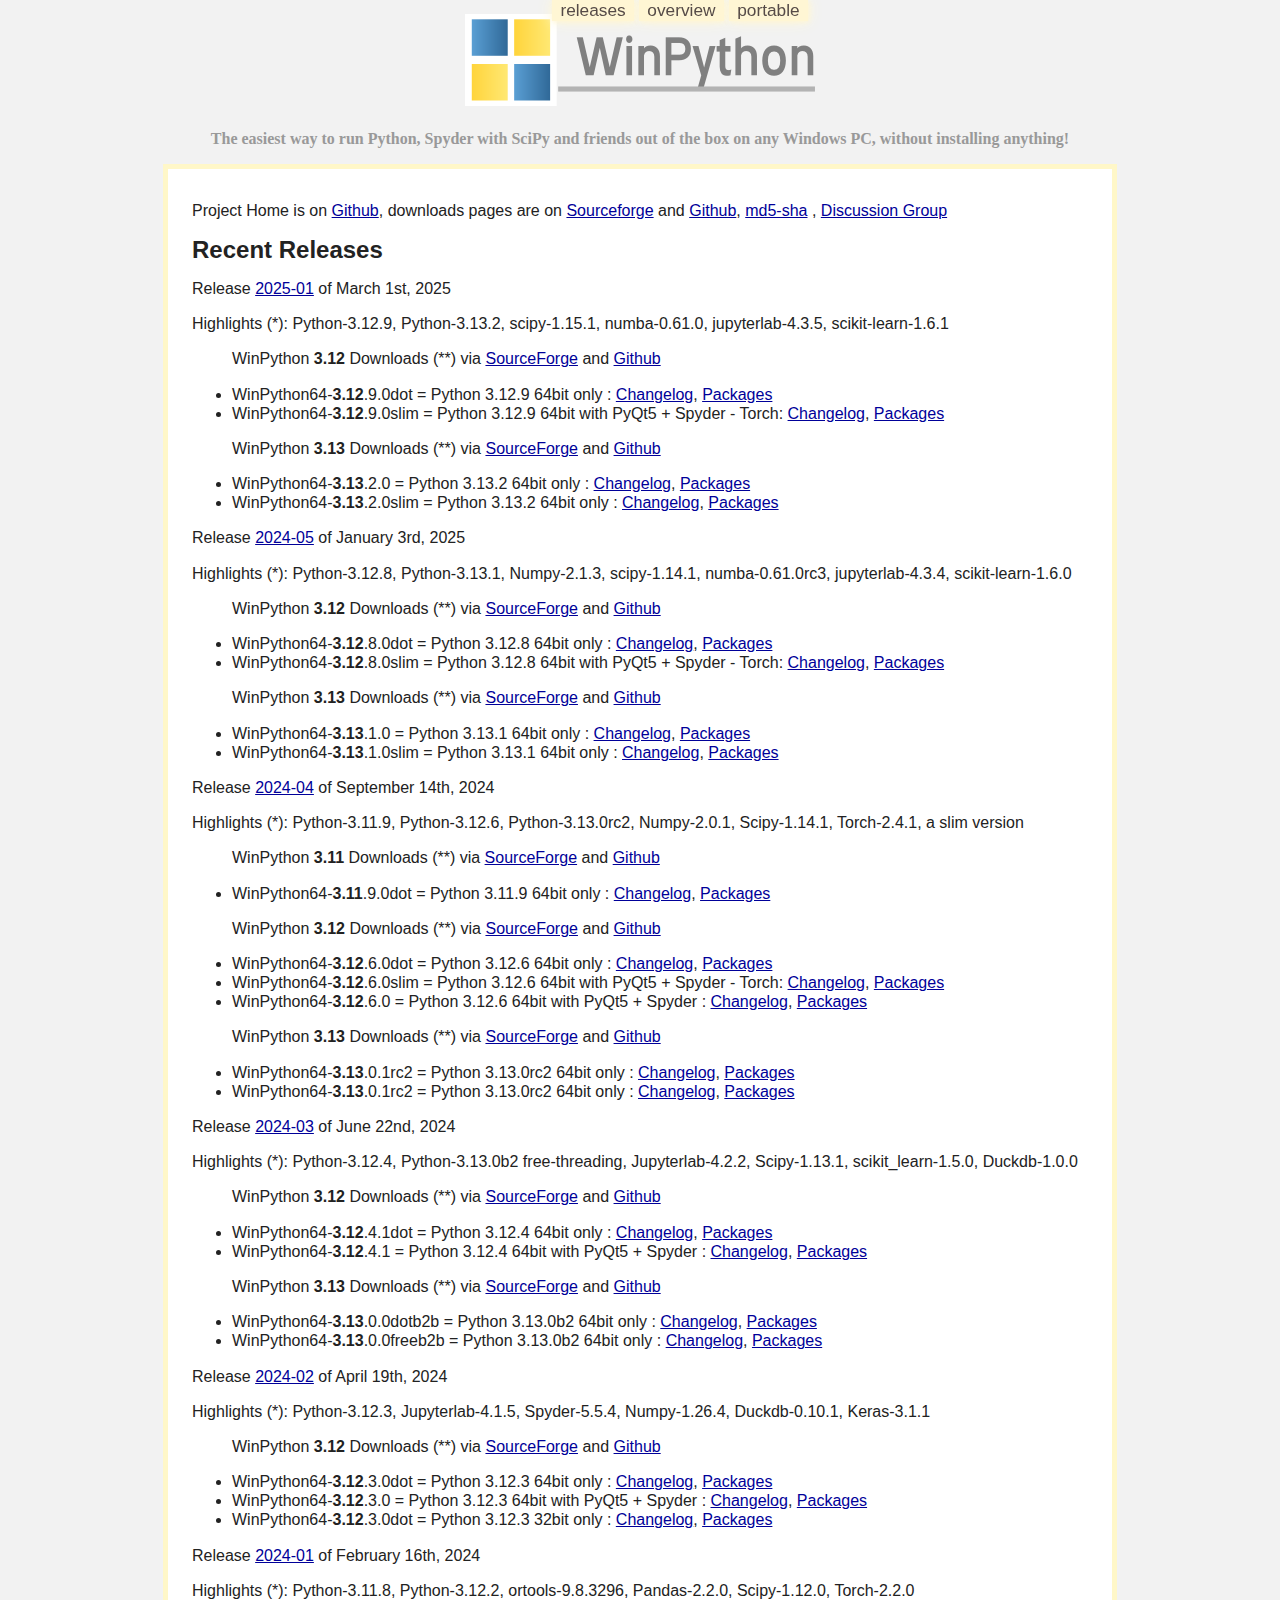
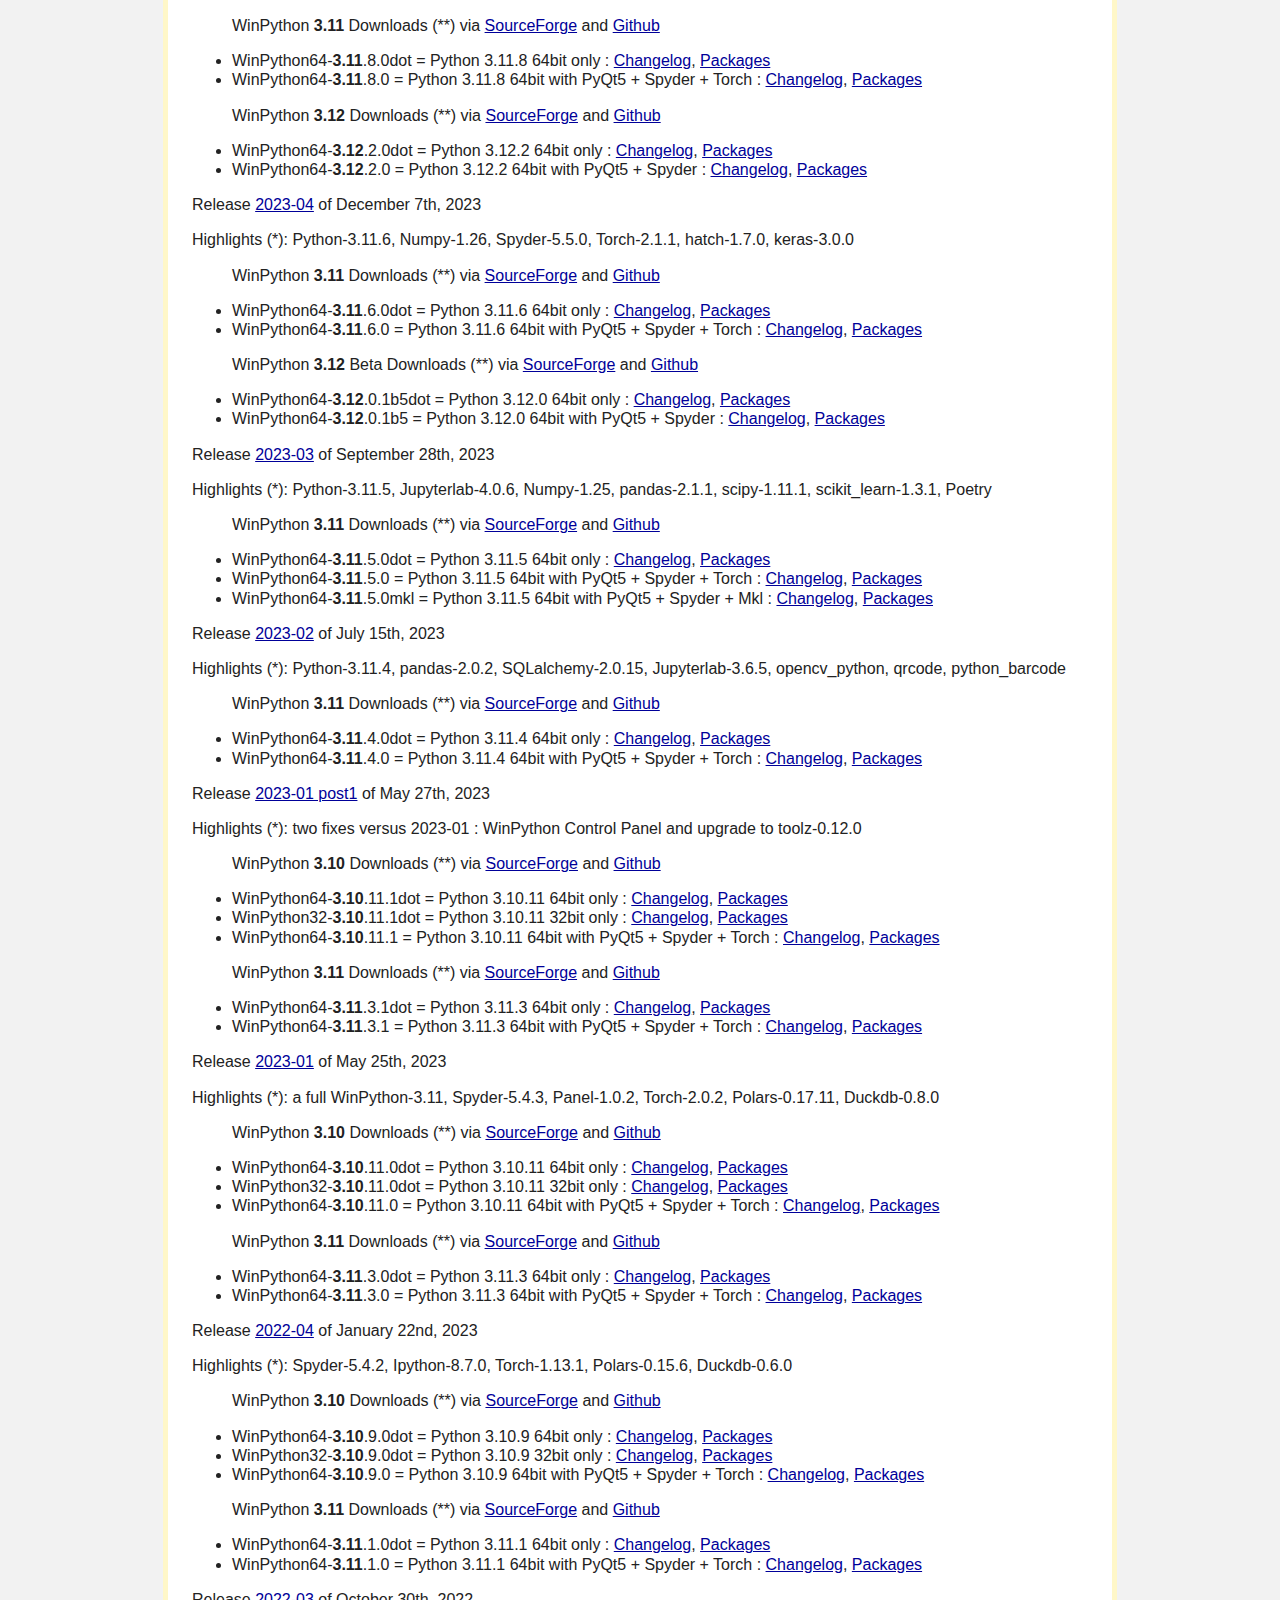
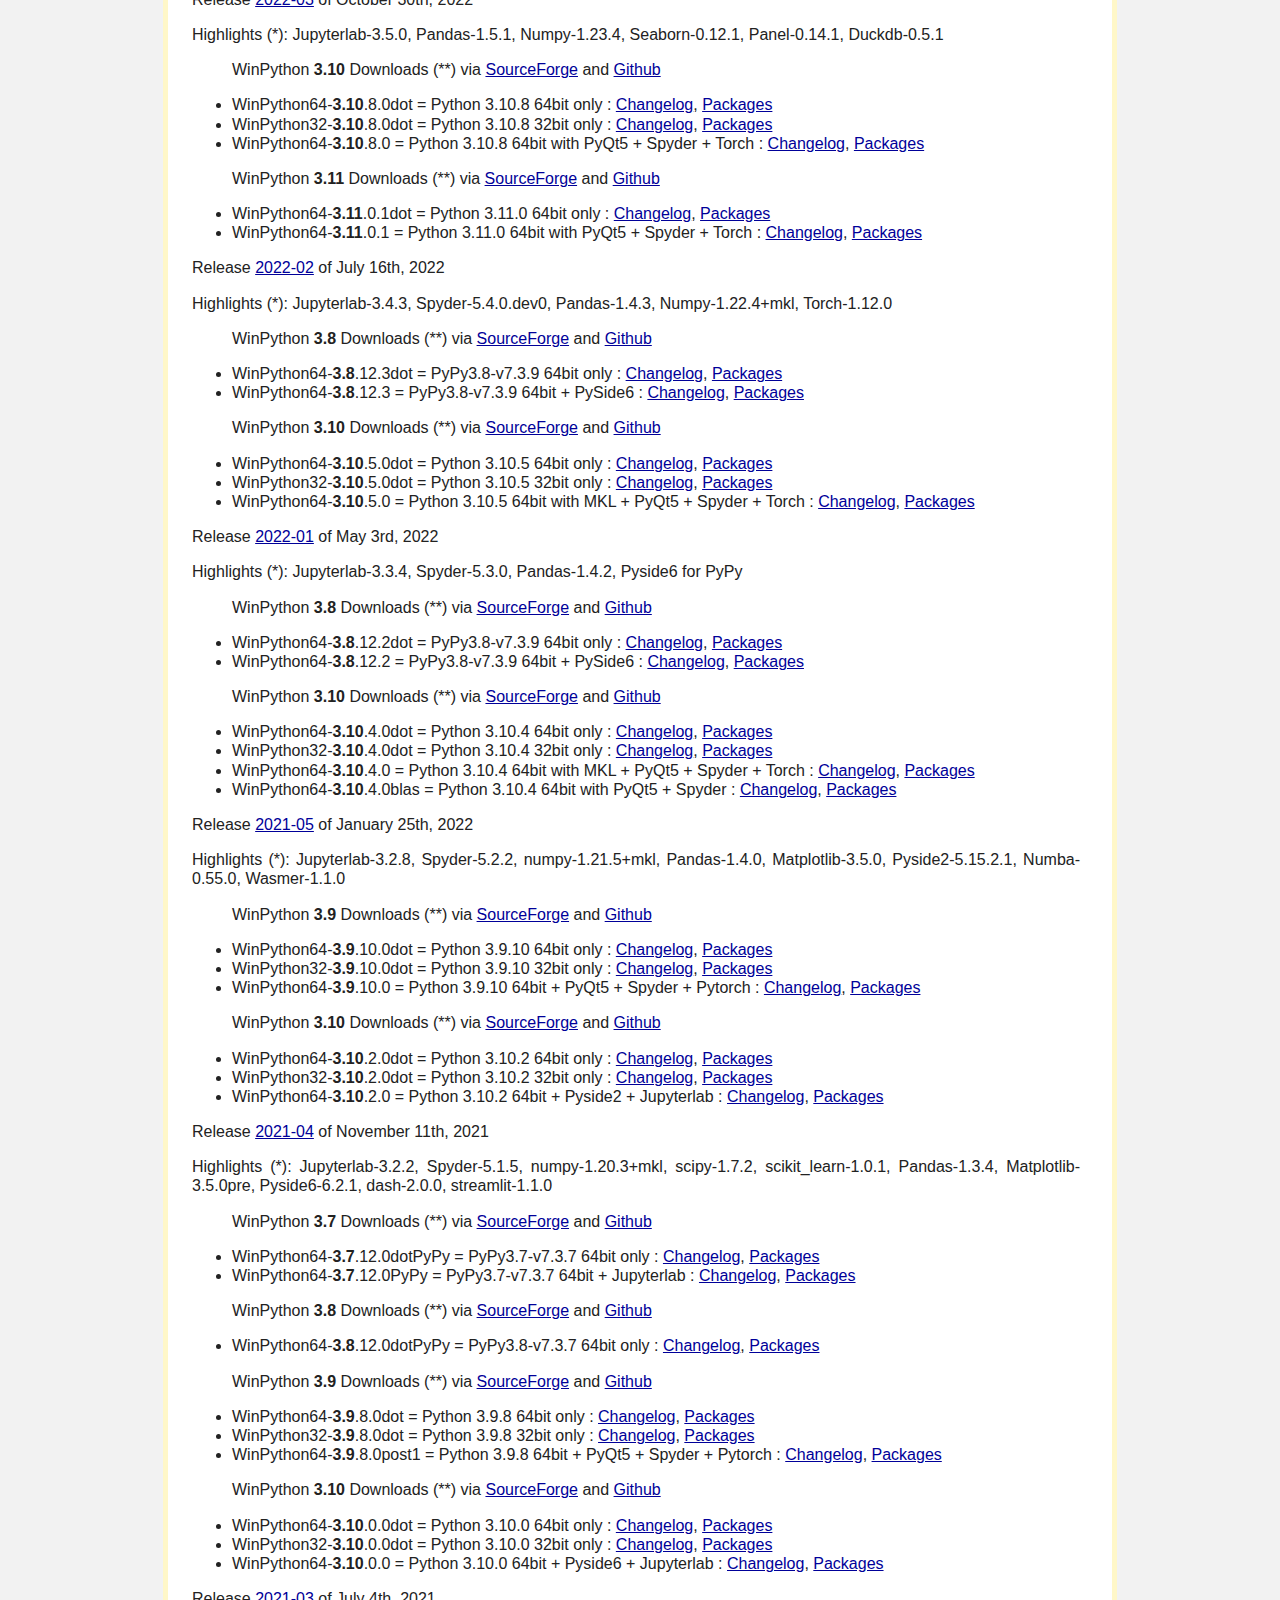
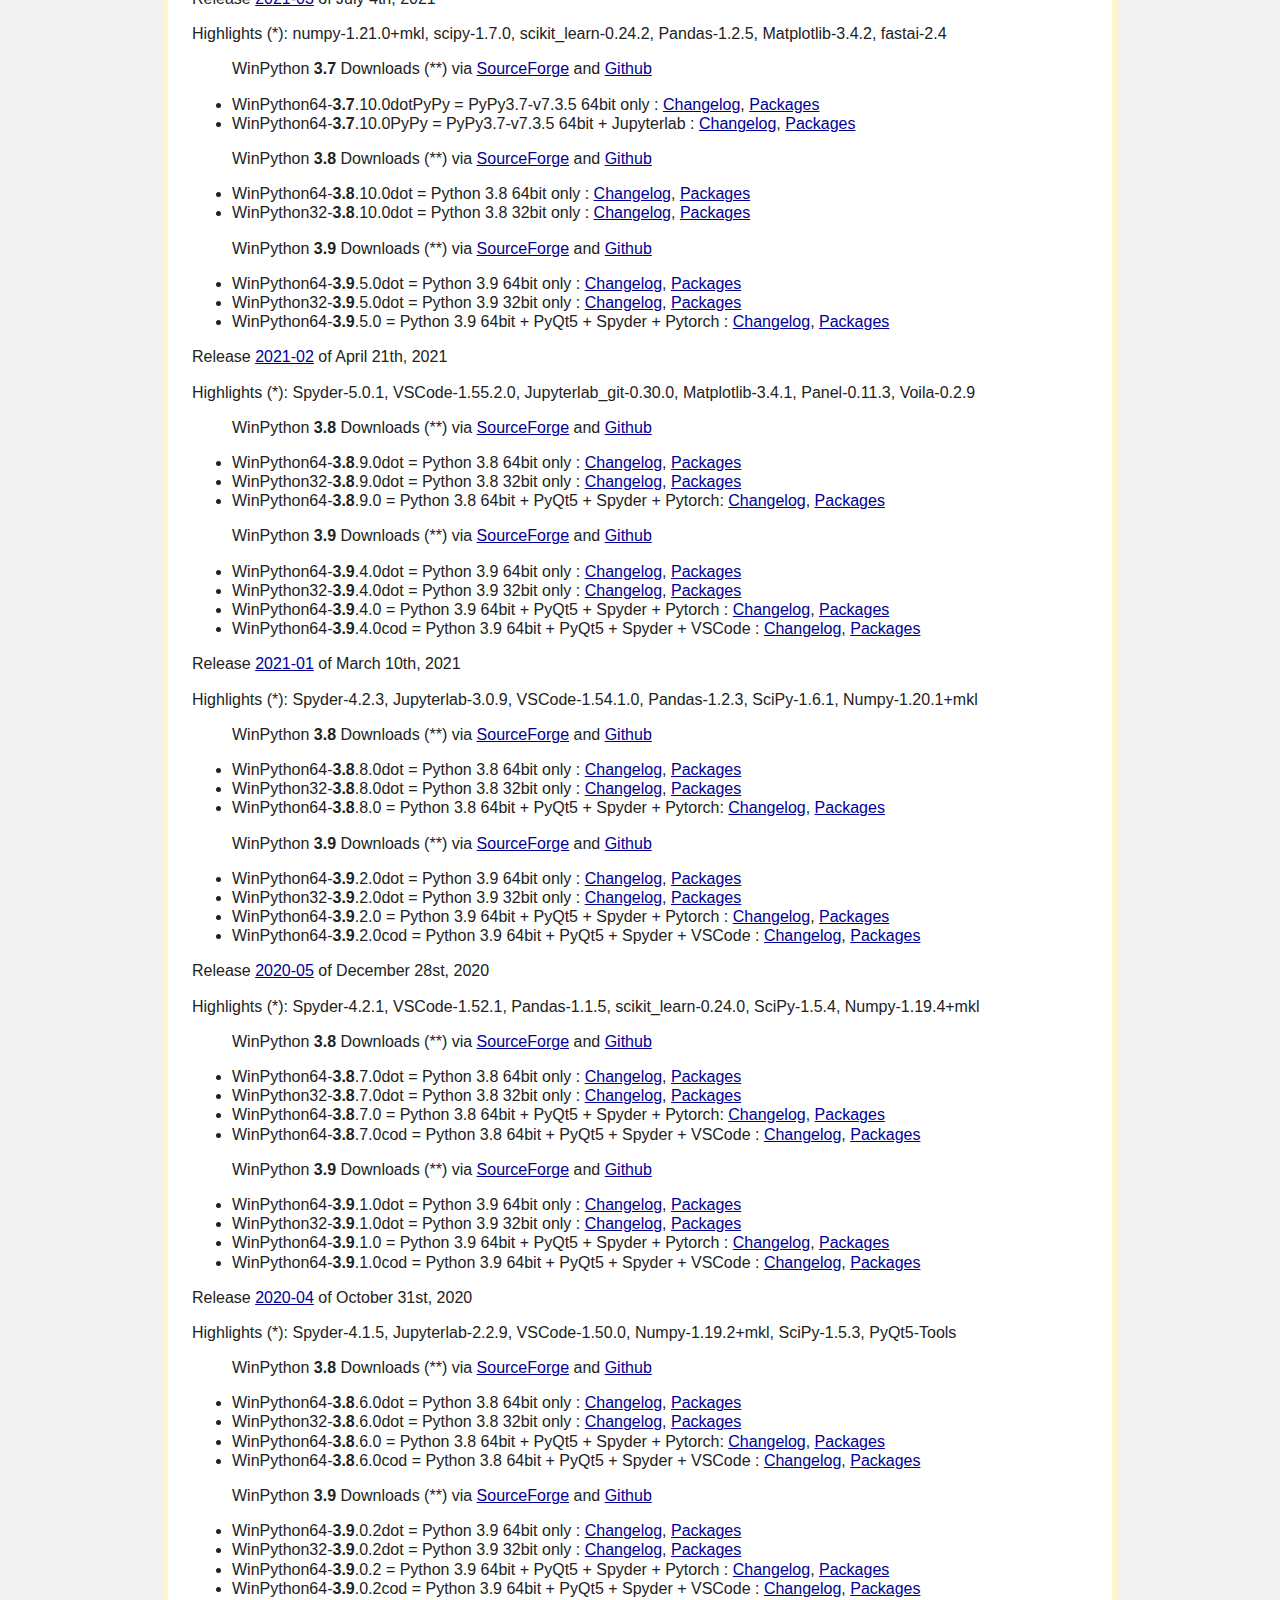
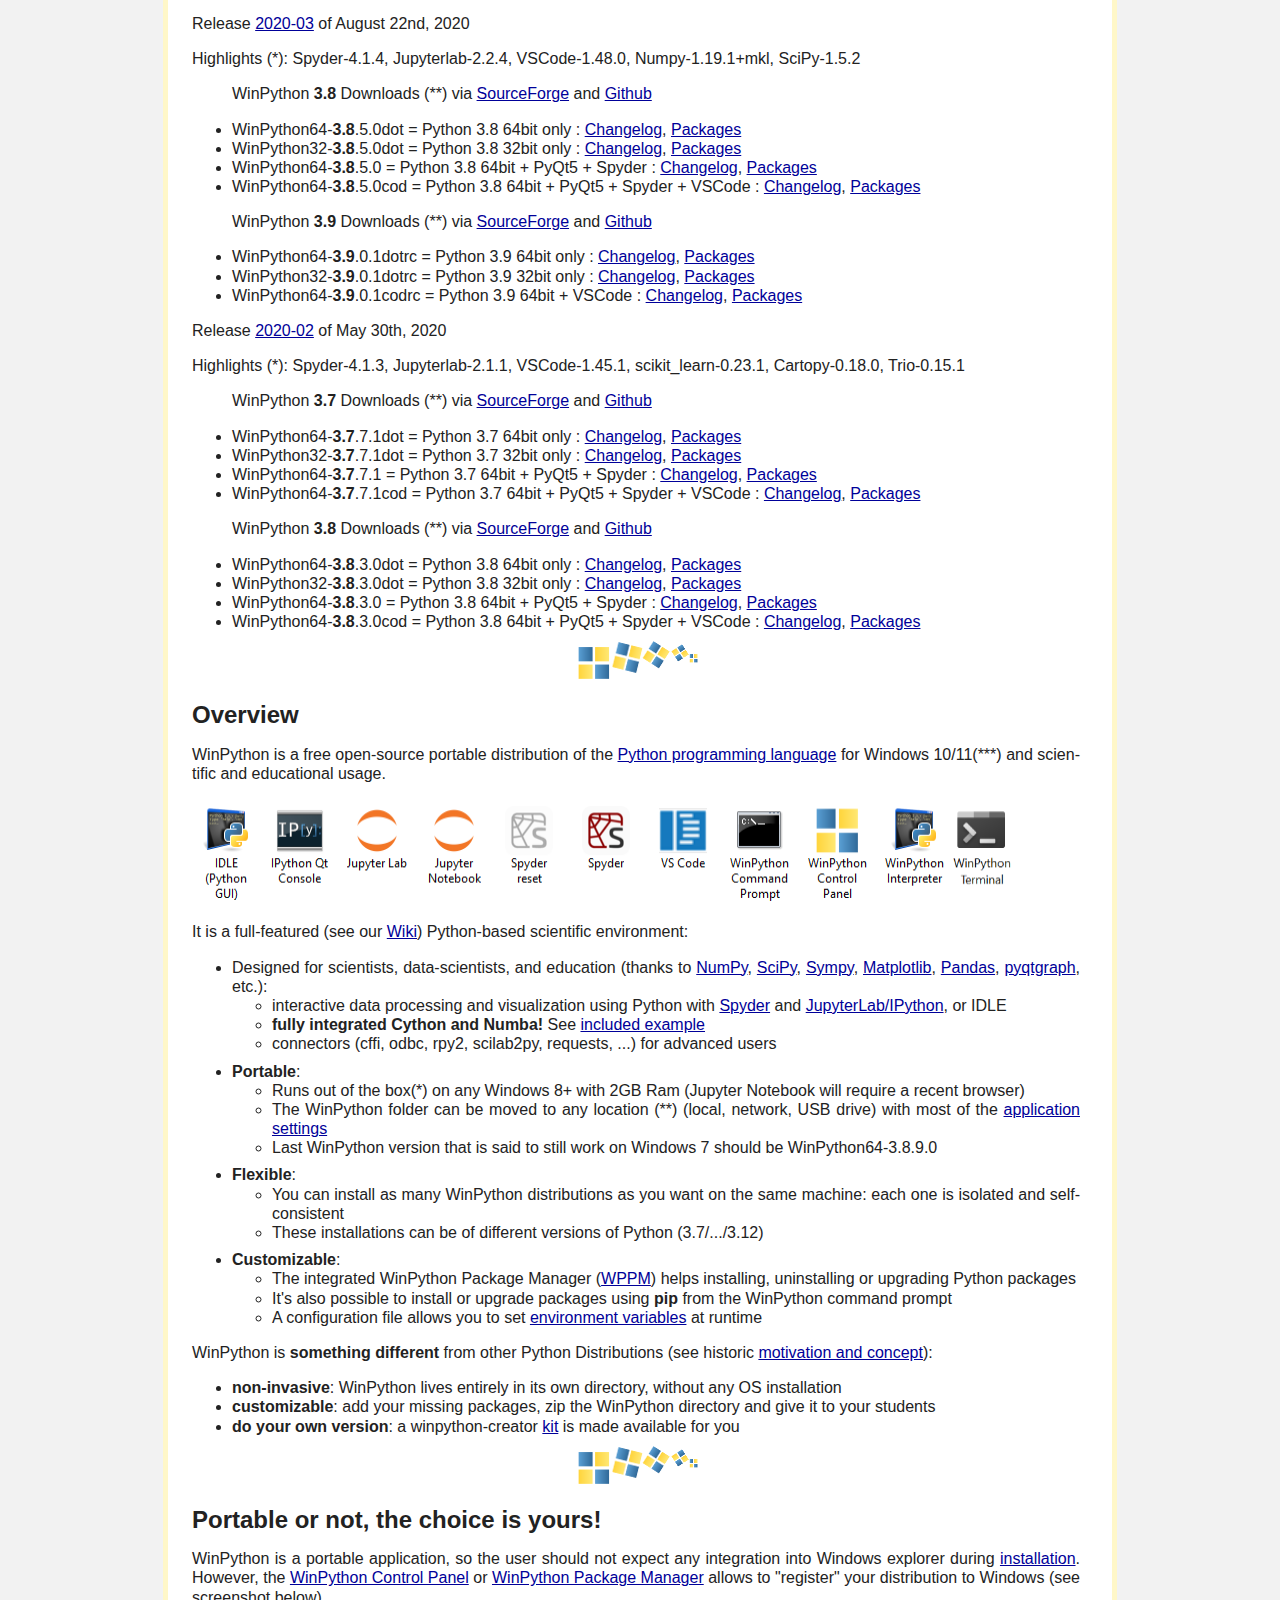
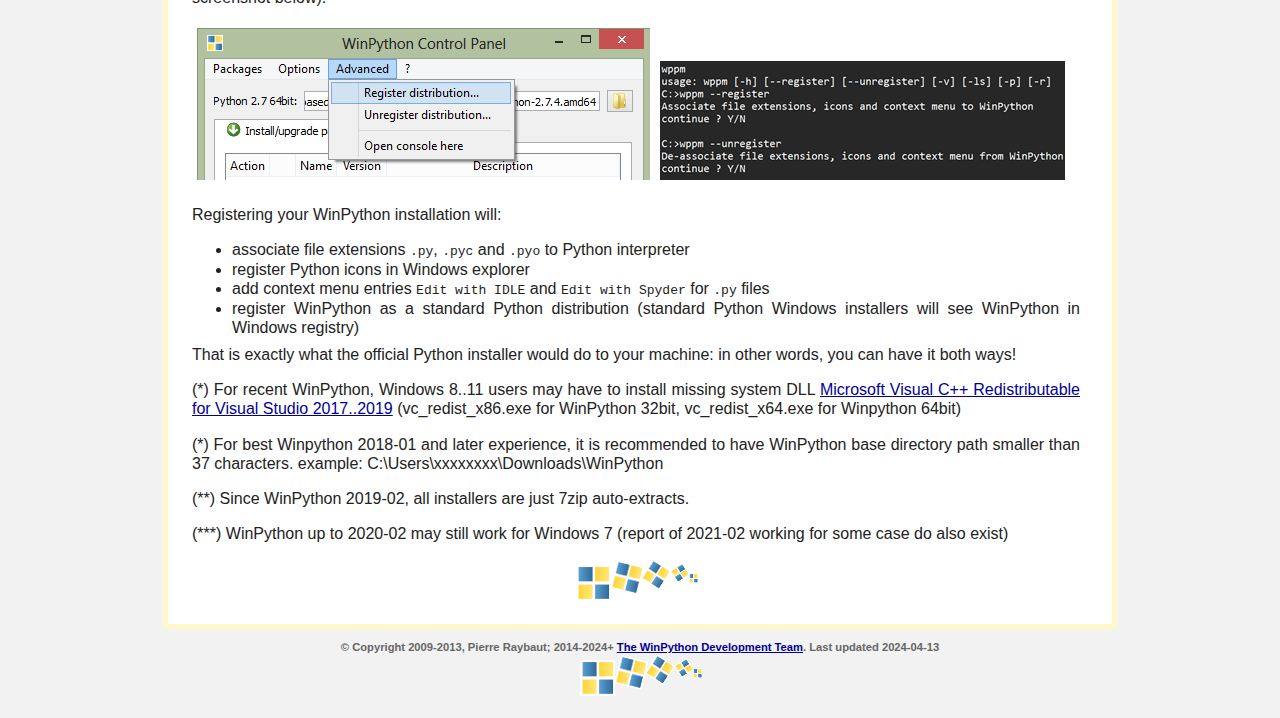
<file: index.html>
<!DOCTYPE html PUBLIC
  "-//W3C//DTD XHTML 1.1//EN"
  "https://www.w3.org/TR/xhtml11/DTD/xhtml11.dtd">
<html xmlns="http://www.w3.org/1999/xhtml" lang="en">
<head>
    <meta content="text/html;charset=UTF-8" http-equiv="Content-Type" />
    <link href="favicon.ico" rel="icon" />
    <title>WinPython</title>
    <link media="screen" href="css/screen.css" type="text/css" rel="stylesheet" />
    <meta content="Portable Scientific Python 2/3 32/64bit Distribution for Windows" name="description" />
</head>
<body>
    <div id="header">
        <div id="mainlinks">
	        <ul>
		        <li><a href="#releases">releases</a></li>
		        <li><a href="#overview">overview</a></li>
		        <li><a href="#portable">portable</a></li>
	        </ul>
        </div>
        <h1><a href="https://winpython.github.io/"><img style="width: 350px; height: 92px;" alt="WinPython" src="images/winpython_title.png" /></a></h1>
        <p id="title_sub">The easiest way to run Python, Spyder with SciPy and friends out of the box on any Windows PC, without installing anything!</p>
    </div>
	<div id="content">
        <p>Project Home is on <a href="https://github.com/winpython">Github</a>, downloads pages are on <a href="https://sourceforge.net/projects/winpython/files/">Sourceforge</a> and <a href=https://github.com/winpython/winpython/releases>Github</a>, <a href="md5_sha1.txt" />md5-sha</a> , <a href="https://groups.google.com/d/forum/winpython">Discussion Group</a></p>
</p>

		<h2 id="releases">Recent Releases </h2>

		<p>Release <a href="https://github.com/winpython/winpython/issues/1431#issuecomment-2692310483">2025-01</a> of March 1st, 2025 </p>

		<p>Highlights (*): Python-3.12.9, Python-3.13.2, scipy-1.15.1, numba-0.61.0, jupyterlab-4.3.5, scikit-learn-1.6.1 </p>
		<ul>
			
			<p>WinPython <strong>3.12</strong> Downloads (**) via <a href="https://sourceforge.net/projects/winpython/files/WinPython_3.12/3.12.9.0/">SourceForge</a></li> and <a href="https://github.com/winpython/winpython/releases/tag/13.1.202502222final">Github</a>  </p>
			
			<li>WinPython64-<strong>3.12</strong>.9.0dot = Python 3.12.9 64bit only : <a href="https://github.com/winpython/winpython/blob/master/changelogs/WinPythondot-64bit-3.12.9.0_History.md">Changelog</a>, <a href="https://github.com/winpython/winpython/blob/master/changelogs/WinPythondot-64bit-3.12.9.0.md">Packages</a></li>
			<li>WinPython64-<strong>3.12</strong>.9.0slim = Python 3.12.9 64bit with PyQt5 + Spyder - Torch: <a href="https://github.com/winpython/winpython/blob/master/changelogs/WinPythonslim-64bit-3.12.9.0_History.md">Changelog</a>, <a href="https://github.com/winpython/winpython/blob/master/changelogs/WinPythonslim-64bit-3.12.9.0.md">Packages</a></li>

			<p>WinPython <strong>3.13</strong> Downloads (**) via <a href="https://sourceforge.net/projects/winpython/files/WinPython_3.13/3.13.2.0/">SourceForge</a></li> and <a href="https://github.com/winpython/winpython/releases/tag/13.1.202502222final">Github</a>  </p>
			
			<li>WinPython64-<strong>3.13</strong>.2.0 = Python 3.13.2 64bit only : <a href="https://github.com/winpython/winpython/blob/master/changelogs/WinPythondot-64bit-3.13.2.0_History.md">Changelog</a>, <a href="https://github.com/winpython/winpython/blob/master/changelogs/WinPythondot-64bit-3.13.2.0.md">Packages</a></li>
			<li>WinPython64-<strong>3.13</strong>.2.0slim = Python 3.13.2 64bit only : <a href="https://github.com/winpython/winpython/blob/master/changelogs/WinPythonslim-64bit-3.13.2.0_History.md">Changelog</a>, <a href="https://github.com/winpython/winpython/blob/master/changelogs/WinPythonslim-64bit-3.13.2.0.md">Packages</a></li>

		</ul>	
		<p>Release <a href="https://github.com/winpython/winpython/issues/1372#issuecomment-2569141944">2024-05</a> of January 3rd, 2025 </p>

		<p>Highlights (*): Python-3.12.8, Python-3.13.1, Numpy-2.1.3, scipy-1.14.1, numba-0.61.0rc3, jupyterlab-4.3.4, scikit-learn-1.6.0 </p>
		<ul>
			
			<p>WinPython <strong>3.12</strong> Downloads (**) via <a href="https://sourceforge.net/projects/winpython/files/WinPython_3.12/3.12.8.0/">SourceForge</a></li> and <a href="https://github.com/winpython/winpython/releases/tag/11.2.20241228final">Github</a>  </p>
			
			<li>WinPython64-<strong>3.12</strong>.8.0dot = Python 3.12.8 64bit only : <a href="https://github.com/winpython/winpython/blob/master/changelogs/WinPythondot-64bit-3.12.8.0_History.md">Changelog</a>, <a href="https://github.com/winpython/winpython/blob/master/changelogs/WinPythondot-64bit-3.12.8.0.md">Packages</a></li>
			<li>WinPython64-<strong>3.12</strong>.8.0slim = Python 3.12.8 64bit with PyQt5 + Spyder - Torch: <a href="https://github.com/winpython/winpython/blob/master/changelogs/WinPythonslim-64bit-3.12.8.0_History.md">Changelog</a>, <a href="https://github.com/winpython/winpython/blob/master/changelogs/WinPythonslim-64bit-3.12.8.0.md">Packages</a></li>

			<p>WinPython <strong>3.13</strong> Downloads (**) via <a href="https://sourceforge.net/projects/winpython/files/WinPython_3.13/3.13.1.0/">SourceForge</a></li> and <a href="https://github.com/winpython/winpython/releases/tag/11.2.20241228final">Github</a>  </p>
			
			<li>WinPython64-<strong>3.13</strong>.1.0 = Python 3.13.1 64bit only : <a href="https://github.com/winpython/winpython/blob/master/changelogs/WinPythondot-64bit-3.13.1.0_History.md">Changelog</a>, <a href="https://github.com/winpython/winpython/blob/master/changelogs/WinPythondot-64bit-3.13.1.0.md">Packages</a></li>
			<li>WinPython64-<strong>3.13</strong>.1.0slim = Python 3.13.1 64bit only : <a href="https://github.com/winpython/winpython/blob/master/changelogs/WinPythonslim-64bit-3.13.1.0_History.md">Changelog</a>, <a href="https://github.com/winpython/winpython/blob/master/changelogs/WinPythonslim-64bit-3.13.1.0.md">Packages</a></li>

		</ul>	
		<p>Release <a href="https://github.com/winpython/winpython/issues/1356#issuecomment-2350870082">2024-04</a> of September 14th, 2024 </p>

		<p>Highlights (*): Python-3.11.9, Python-3.12.6, Python-3.13.0rc2, Numpy-2.0.1, Scipy-1.14.1, Torch-2.4.1, a slim version</p>
		<ul>
			
			<p>WinPython <strong>3.11</strong> Downloads (**) via <a href="https://sourceforge.net/projects/winpython/files/WinPython_3.11/3.11.9.0/">SourceForge</a></li> and <a href="https://github.com/winpython/winpython/releases/tag/10.7.20240908final">Github</a>  </p>
			<li>WinPython64-<strong>3.11</strong>.9.0dot = Python 3.11.9 64bit only : <a href="https://github.com/winpython/winpython/blob/master/changelogs/WinPythondot-64bit-3.11.9.0_History.md">Changelog</a>, <a href="https://github.com/winpython/winpython/blob/master/changelogs/WinPythondot-64bit-3.11.9.0.md">Packages</a></li>

			<p>WinPython <strong>3.12</strong> Downloads (**) via <a href="https://sourceforge.net/projects/winpython/files/WinPython_3.12/3.12.6.0/">SourceForge</a></li> and <a href="https://github.com/winpython/winpython/releases/tag/10.7.20240908final">Github</a>  </p>
			
			<li>WinPython64-<strong>3.12</strong>.6.0dot = Python 3.12.6 64bit only : <a href="https://github.com/winpython/winpython/blob/master/changelogs/WinPythondot-64bit-3.12.6.0_History.md">Changelog</a>, <a href="https://github.com/winpython/winpython/blob/master/changelogs/WinPythondot-64bit-3.12.6.0.md">Packages</a></li>
			<li>WinPython64-<strong>3.12</strong>.6.0slim = Python 3.12.6 64bit with PyQt5 + Spyder - Torch: <a href="https://github.com/winpython/winpython/blob/master/changelogs/WinPythonslim-64bit-3.12.6.0_History.md">Changelog</a>, <a href="https://github.com/winpython/winpython/blob/master/changelogs/WinPythonslim-64bit-3.12.6.0.md">Packages</a></li>
			<li>WinPython64-<strong>3.12</strong>.6.0 = Python 3.12.6 64bit with PyQt5 + Spyder : <a href="https://github.com/winpython/winpython/blob/master/changelogs/WinPython-64bit-3.12.6.0_History.md">Changelog</a>, <a href="https://github.com/winpython/winpython/blob/master/changelogs/WinPython-64bit-3.12.6.0.md">Packages</a></li>

			<p>WinPython <strong>3.13</strong> Downloads (**) via <a href="https://sourceforge.net/projects/winpython/files/WinPython_3.13/3.13.0.1/betas/">SourceForge</a></li> and <a href="https://github.com/winpython/winpython/releases/tag/10.7.20240908final">Github</a>  </p>
			
			<li>WinPython64-<strong>3.13</strong>.0.1rc2 = Python 3.13.0rc2 64bit only : <a href="https://github.com/winpython/winpython/blob/master/changelogs/WinPythondot-64bit-3.13.0.1_History.md">Changelog</a>, <a href="https://github.com/winpython/winpython/blob/master/changelogs/WinPythondot-64bit-3.13.0.1.md">Packages</a></li>
			<li>WinPython64-<strong>3.13</strong>.0.1rc2 = Python 3.13.0rc2 64bit only : <a href="https://github.com/winpython/winpython/blob/master/changelogs/WinPythonfree-64bit-3.13.0.1_History.md">Changelog</a>, <a href="https://github.com/winpython/winpython/blob/master/changelogs/WinPythonfree-64bit-3.13.0.1.md">Packages</a></li>

		</ul>
		
		<p>Release <a href="https://github.com/winpython/winpython/issues/1309#issuecomment-2183969332">2024-03</a> of June 22nd, 2024 </p>

		<p>Highlights (*): Python-3.12.4, Python-3.13.0b2 free-threading, Jupyterlab-4.2.2, Scipy-1.13.1, scikit_learn-1.5.0, Duckdb-1.0.0</p>
		<ul>
			
			<p>WinPython <strong>3.12</strong> Downloads (**) via <a href="https://sourceforge.net/projects/winpython/files/WinPython_3.12/3.12.4.1/">SourceForge</a></li> and <a href="https://github.com/winpython/winpython/releases/tag/8.2.20240618final">Github</a>  </p>
			
			<li>WinPython64-<strong>3.12</strong>.4.1dot = Python 3.12.4 64bit only : <a href="https://github.com/winpython/winpython/blob/master/changelogs/WinPythondot-64bit-3.12.4.1_History.md">Changelog</a>, <a href="https://github.com/winpython/winpython/blob/master/changelogs/WinPythondot-64bit-3.12.4.1.md">Packages</a></li>
			<li>WinPython64-<strong>3.12</strong>.4.1 = Python 3.12.4 64bit with PyQt5 + Spyder : <a href="https://github.com/winpython/winpython/blob/master/changelogs/WinPython-64bit-3.12.4.1_History.md">Changelog</a>, <a href="https://github.com/winpython/winpython/blob/master/changelogs/WinPython-64bit-3.12.4.1.md">Packages</a></li>

			<p>WinPython <strong>3.13</strong> Downloads (**) via <a href="https://sourceforge.net/projects/winpython/files/WinPython_3.13/3.13.0.0/betas/">SourceForge</a></li> and <a href="https://github.com/winpython/winpython/releases/tag/8.2.20240618final">Github</a>  </p>
			
			<li>WinPython64-<strong>3.13</strong>.0.0dotb2b = Python 3.13.0b2 64bit only : <a href="https://github.com/winpython/winpython/blob/master/changelogs/WinPythondot-64bit-3.13.0.0_History.md">Changelog</a>, <a href="https://github.com/winpython/winpython/blob/master/changelogs/WinPythondot-64bit-3.13.0.0.md">Packages</a></li>
			<li>WinPython64-<strong>3.13</strong>.0.0freeb2b = Python 3.13.0b2 64bit only : <a href="https://github.com/winpython/winpython/blob/master/changelogs/WinPythonfree-64bit-3.13.0.0_History.md">Changelog</a>, <a href="https://github.com/winpython/winpython/blob/master/changelogs/WinPythonfree-64bit-3.13.0.0.md">Packages</a></li>

		</ul>	
	
		<p>Release <a href="https://github.com/winpython/winpython/issues/1290#issuecomment-2066255284">2024-02</a> of April 19th, 2024 </p>

		<p>Highlights (*): Python-3.12.3, Jupyterlab-4.1.5, Spyder-5.5.4, Numpy-1.26.4, Duckdb-0.10.1, Keras-3.1.1</p>
		<ul>
			
			<p>WinPython <strong>3.12</strong> Downloads (**) via <a href="https://sourceforge.net/projects/winpython/files/WinPython_3.12/3.12.3.0/">SourceForge</a></li> and <a href="https://github.com/winpython/winpython/releases/tag/7.5.20240410final">Github</a>  </p>
			
			<li>WinPython64-<strong>3.12</strong>.3.0dot = Python 3.12.3 64bit only : <a href="https://github.com/winpython/winpython/blob/master/changelogs/WinPythondot-64bit-3.12.3.0_History.md">Changelog</a>, <a href="https://github.com/winpython/winpython/blob/master/changelogs/WinPythondot-64bit-3.12.3.0.md">Packages</a></li>
			<li>WinPython64-<strong>3.12</strong>.3.0 = Python 3.12.3 64bit with PyQt5 + Spyder : <a href="https://github.com/winpython/winpython/blob/master/changelogs/WinPython-64bit-3.12.3.0_History.md">Changelog</a>, <a href="https://github.com/winpython/winpython/blob/master/changelogs/WinPython-64bit-3.12.3.0.md">Packages</a></li>
			<li>WinPython64-<strong>3.12</strong>.3.0dot = Python 3.12.3 32bit only : <a href="https://github.com/winpython/winpython/blob/master/changelogs/WinPythondot-32bit-3.12.3.0_History.md">Changelog</a>, <a href="https://github.com/winpython/winpython/blob/master/changelogs/WinPythondot-32bit-3.12.3.0.md">Packages</a></li>

		</ul>	

		<p>Release <a href="https://github.com/winpython/winpython/issues/1274#issuecomment-1948824806">2024-01</a> of February 16th, 2024 </p>

		<p>Highlights (*): Python-3.11.8, Python-3.12.2, ortools-9.8.3296, Pandas-2.2.0, Scipy-1.12.0, Torch-2.2.0 </p>
		<ul>
			
			<p>WinPython <strong>3.11</strong> Downloads (**) via <a href="https://sourceforge.net/projects/winpython/files/WinPython_3.11/3.11.8.0/">SourceForge</a></li> and <a href="https://github.com/winpython/winpython/releases/tag/7.1.20240203final">Github</a>  </p>
			
			<li>WinPython64-<strong>3.11</strong>.8.0dot = Python 3.11.8 64bit only : <a href="https://github.com/winpython/winpython/blob/master/changelogs/WinPythondot-64bit-3.11.8.0_History.md">Changelog</a>, <a href="https://github.com/winpython/winpython/blob/master/changelogs/WinPythondot-64bit-3.11.8.0.md">Packages</a></li>
			<li>WinPython64-<strong>3.11</strong>.8.0 = Python 3.11.8 64bit with PyQt5 + Spyder + Torch : <a href="https://github.com/winpython/winpython/blob/master/changelogs/WinPython-64bit-3.11.8.0_History.md">Changelog</a>, <a href="https://github.com/winpython/winpython/blob/master/changelogs/WinPython-64bit-3.11.8.0.md">Packages</a></li>

			<p>WinPython <strong>3.12</strong> Downloads (**) via <a href="https://sourceforge.net/projects/winpython/files/WinPython_3.12/3.12.2.0/">SourceForge</a></li> and <a href="https://github.com/winpython/winpython/releases/tag/7.1.20240203final">Github</a>  </p>
			
			<li>WinPython64-<strong>3.12</strong>.2.0dot = Python 3.12.2 64bit only : <a href="https://github.com/winpython/winpython/blob/master/changelogs/WinPythondot-64bit-3.12.2.0_History.md">Changelog</a>, <a href="https://github.com/winpython/winpython/blob/master/changelogs/WinPythondot-64bit-3.12.2.0.md">Packages</a></li>
			<li>WinPython64-<strong>3.12</strong>.2.0 = Python 3.12.2 64bit with PyQt5 + Spyder : <a href="https://github.com/winpython/winpython/blob/master/changelogs/WinPython-64bit-3.12.2.0_History.md">Changelog</a>, <a href="https://github.com/winpython/winpython/blob/master/changelogs/WinPython-64bit-3.12.2.0.md">Packages</a></li>

		</ul>	

	
		<p>Release <a href="https://github.com/winpython/winpython/issues/1258#issuecomment-1845887783">2023-04</a> of December 7th, 2023 </p>

		<p>Highlights (*): Python-3.11.6, Numpy-1.26, Spyder-5.5.0, Torch-2.1.1, hatch-1.7.0, keras-3.0.0 </p>
		<ul>
			
			<p>WinPython <strong>3.11</strong> Downloads (**) via <a href="https://sourceforge.net/projects/winpython/files/WinPython_3.11/3.11.6.0/">SourceForge</a></li> and <a href="https://github.com/winpython/winpython/releases/tag/7.0.20231126final">Github</a>  </p>
			
			<li>WinPython64-<strong>3.11</strong>.6.0dot = Python 3.11.6 64bit only : <a href="https://github.com/winpython/winpython/blob/master/changelogs/WinPythondot-64bit-3.11.6.0_History.md">Changelog</a>, <a href="https://github.com/winpython/winpython/blob/master/changelogs/WinPythondot-64bit-3.11.6.0.md">Packages</a></li>
			<li>WinPython64-<strong>3.11</strong>.6.0 = Python 3.11.6 64bit with PyQt5 + Spyder + Torch : <a href="https://github.com/winpython/winpython/blob/master/changelogs/WinPython-64bit-3.11.6.0_History.md">Changelog</a>, <a href="https://github.com/winpython/winpython/blob/master/changelogs/WinPython-64bit-3.11.6.0.md">Packages</a></li>

			<p>WinPython <strong>3.12</strong> Beta Downloads (**) via <a href="https://sourceforge.net/projects/winpython/files/WinPython_3.12/3.12.0.1/">SourceForge</a></li> and <a href="https://github.com/winpython/winpython/releases/tag/7.0.20231126final">Github</a>  </p>
			
			<li>WinPython64-<strong>3.12</strong>.0.1b5dot = Python 3.12.0 64bit only : <a href="https://github.com/winpython/winpython/blob/master/changelogs/WinPythondot-64bit-3.12.0.1_History.md">Changelog</a>, <a href="https://github.com/winpython/winpython/blob/master/changelogs/WinPythondot-64bit-3.12.0.1.md">Packages</a></li>
			<li>WinPython64-<strong>3.12</strong>.0.1b5 = Python 3.12.0 64bit with PyQt5 + Spyder : <a href="https://github.com/winpython/winpython/blob/master/changelogs/WinPython-64bit-3.12.0.1_History.md">Changelog</a>, <a href="https://github.com/winpython/winpython/blob/master/changelogs/WinPython-64bit-3.12.0.1.md">Packages</a></li>

		</ul>	
	
		<p>Release <a href="https://github.com/winpython/winpython/issues/1244#issuecomment-1739774914">2023-03</a> of September 28th, 2023 </p>

		<p>Highlights (*): Python-3.11.5, Jupyterlab-4.0.6, Numpy-1.25, pandas-2.1.1, scipy-1.11.1, scikit_learn-1.3.1, Poetry </p>
		<ul>
			
			<p>WinPython <strong>3.11</strong> Downloads (**) via <a href="https://sourceforge.net/projects/winpython/files/WinPython_3.11/3.11.5.0/">SourceForge</a></li> and <a href="https://github.com/winpython/winpython/releases/tag/7.0.20230928">Github</a>  </p>
			
			<li>WinPython64-<strong>3.11</strong>.5.0dot = Python 3.11.5 64bit only : <a href="https://github.com/winpython/winpython/blob/master/changelogs/WinPythondot-64bit-3.11.5.0_History.md">Changelog</a>, <a href="https://github.com/winpython/winpython/blob/master/changelogs/WinPythondot-64bit-3.11.5.0.md">Packages</a></li>
			<li>WinPython64-<strong>3.11</strong>.5.0 = Python 3.11.5 64bit with PyQt5 + Spyder + Torch : <a href="https://github.com/winpython/winpython/blob/master/changelogs/WinPython-64bit-3.11.5.0_History.md">Changelog</a>, <a href="https://github.com/winpython/winpython/blob/master/changelogs/WinPython-64bit-3.11.5.0.md">Packages</a></li>
			<li>WinPython64-<strong>3.11</strong>.5.0mkl = Python 3.11.5 64bit with PyQt5 + Spyder + Mkl : <a href="https://github.com/winpython/winpython/blob/master/changelogs/WinPythonmkl-64bit-3.11.5.0_History.md">Changelog</a>, <a href="https://github.com/winpython/winpython/blob/master/changelogs/WinPythonmkl-64bit-3.11.5.0.md">Packages</a></li>

		</ul>	

		<p>Release <a href="https://github.com/winpython/winpython/issues/1215#issuecomment-1636819263">2023-02</a> of July 15th, 2023 </p>

		<p>Highlights (*): Python-3.11.4, pandas-2.0.2, SQLalchemy-2.0.15, Jupyterlab-3.6.5, opencv_python, qrcode, python_barcode </p>
		<ul>
			
			<p>WinPython <strong>3.11</strong> Downloads (**) via <a href="https://sourceforge.net/projects/winpython/files/WinPython_3.11/3.11.3.1/">SourceForge</a></li> and <a href="https://github.com/winpython/winpython/releases/tag/6.4.20230625final">Github</a>  </p>
			
			<li>WinPython64-<strong>3.11</strong>.4.0dot = Python 3.11.4 64bit only : <a href="https://github.com/winpython/winpython/blob/master/changelogs/WinPythondot-64bit-3.11.4.0_History.md">Changelog</a>, <a href="https://github.com/winpython/winpython/blob/master/changelogs/WinPythondot-64bit-3.11.4.0.md">Packages</a></li>
			<li>WinPython64-<strong>3.11</strong>.4.0 = Python 3.11.4 64bit with PyQt5 + Spyder + Torch : <a href="https://github.com/winpython/winpython/blob/master/changelogs/WinPython-64bit-3.11.4.0_History.md">Changelog</a>, <a href="https://github.com/winpython/winpython/blob/master/changelogs/WinPython-64bit-3.11.4.0.md">Packages</a></li>

		</ul>

		<p>Release <a href="https://github.com/winpython/winpython/issues/1181#issuecomment-1565400415">2023-01 post1</a> of May 27th, 2023 </p>

		<p>Highlights (*): two fixes versus 2023-01 : WinPython Control Panel and upgrade to toolz-0.12.0</p>
		<ul>
			

			<p>WinPython <strong>3.10</strong> Downloads (**) via <a href="https://sourceforge.net/projects/winpython/files/WinPython_3.10/3.10.11.1/">SourceForge</a></li> and <a href="https://github.com/winpython/winpython/releases/tag/6.1.20230527">Github</a>  </p>
			
			<li>WinPython64-<strong>3.10</strong>.11.1dot = Python 3.10.11 64bit only : <a href="https://github.com/winpython/winpython/blob/master/changelogs/WinPythondot-64bit-3.10.11.1_History.md">Changelog</a>, <a href="https://github.com/winpython/winpython/blob/master/changelogs/WinPythondot-64bit-3.10.11.1.md">Packages</a></li>
			<li>WinPython32-<strong>3.10</strong>.11.1dot = Python 3.10.11 32bit only : <a href="https://github.com/winpython/winpython/blob/master/changelogs/WinPythondot-32bit-3.10.11.1_History.md">Changelog</a>, <a href="https://github.com/winpython/winpython/blob/master/changelogs/WinPythondot-32bit-3.10.11.1.md">Packages</a></li>
			<li>WinPython64-<strong>3.10</strong>.11.1 = Python 3.10.11 64bit with PyQt5 + Spyder + Torch : <a href="https://github.com/winpython/winpython/blob/master/changelogs/WinPython-64bit-3.10.11.1_History.md">Changelog</a>, <a href="https://github.com/winpython/winpython/blob/master/changelogs/WinPython-64bit-3.10.11.1.md">Packages</a></li>

			<p>WinPython <strong>3.11</strong> Downloads (**) via <a href="https://sourceforge.net/projects/winpython/files/WinPython_3.11/3.11.3.1/">SourceForge</a></li> and <a href="https://github.com/winpython/winpython/releases/tag/6.1.20230527">Github</a>  </p>
			
			<li>WinPython64-<strong>3.11</strong>.3.1dot = Python 3.11.3 64bit only : <a href="https://github.com/winpython/winpython/blob/master/changelogs/WinPythondot-64bit-3.11.3.1_History.md">Changelog</a>, <a href="https://github.com/winpython/winpython/blob/master/changelogs/WinPythondot-64bit-3.11.3.1.md">Packages</a></li>
			<li>WinPython64-<strong>3.11</strong>.3.1 = Python 3.11.3 64bit with PyQt5 + Spyder + Torch : <a href="https://github.com/winpython/winpython/blob/master/changelogs/WinPython-64bit-3.11.3.1_History.md">Changelog</a>, <a href="https://github.com/winpython/winpython/blob/master/changelogs/WinPython-64bit-3.11.3.1.md">Packages</a></li>

		</ul>	
		<p>Release <a href="https://github.com/winpython/winpython/issues/1181">2023-01</a> of May 25th, 2023 </p>

		<p>Highlights (*): a full WinPython-3.11, Spyder-5.4.3, Panel-1.0.2, Torch-2.0.2, Polars-0.17.11, Duckdb-0.8.0</p>
		<ul>
			

			<p>WinPython <strong>3.10</strong> Downloads (**) via <a href="https://sourceforge.net/projects/winpython/files/WinPython_3.10/3.10.11.0/">SourceForge</a></li> and <a href="https://github.com/winpython/winpython/releases/tag/6.1.20230518final">Github</a>  </p>
			
			<li>WinPython64-<strong>3.10</strong>.11.0dot = Python 3.10.11 64bit only : <a href="https://github.com/winpython/winpython/blob/master/changelogs/WinPythondot-64bit-3.10.11.0_History.md">Changelog</a>, <a href="https://github.com/winpython/winpython/blob/master/changelogs/WinPythondot-64bit-3.10.11.0.md">Packages</a></li>
			<li>WinPython32-<strong>3.10</strong>.11.0dot = Python 3.10.11 32bit only : <a href="https://github.com/winpython/winpython/blob/master/changelogs/WinPythondot-32bit-3.10.11.0_History.md">Changelog</a>, <a href="https://github.com/winpython/winpython/blob/master/changelogs/WinPythondot-32bit-3.10.11.0.md">Packages</a></li>
			<li>WinPython64-<strong>3.10</strong>.11.0 = Python 3.10.11 64bit with PyQt5 + Spyder + Torch : <a href="https://github.com/winpython/winpython/blob/master/changelogs/WinPython-64bit-3.10.11.0_History.md">Changelog</a>, <a href="https://github.com/winpython/winpython/blob/master/changelogs/WinPython-64bit-3.10.11.0.md">Packages</a></li>

			<p>WinPython <strong>3.11</strong> Downloads (**) via <a href="https://sourceforge.net/projects/winpython/files/WinPython_3.11/3.11.3.0/">SourceForge</a></li> and <a href="https://github.com/winpython/winpython/releases/tag/6.1.20230518final">Github</a>  </p>
			
			<li>WinPython64-<strong>3.11</strong>.3.0dot = Python 3.11.3 64bit only : <a href="https://github.com/winpython/winpython/blob/master/changelogs/WinPythondot-64bit-3.11.3.0_History.md">Changelog</a>, <a href="https://github.com/winpython/winpython/blob/master/changelogs/WinPythondot-64bit-3.11.3.0.md">Packages</a></li>
			<li>WinPython64-<strong>3.11</strong>.3.0 = Python 3.11.3 64bit with PyQt5 + Spyder + Torch : <a href="https://github.com/winpython/winpython/blob/master/changelogs/WinPython-64bit-3.11.3.0_History.md">Changelog</a>, <a href="https://github.com/winpython/winpython/blob/master/changelogs/WinPython-64bit-3.11.3.0.md">Packages</a></li>

		</ul>	
		<p>Release <a href="https://github.com/winpython/winpython/issues/1126">2022-04</a> of January 22nd, 2023 </p>

		<p>Highlights (*): Spyder-5.4.2, Ipython-8.7.0, Torch-1.13.1, Polars-0.15.6, Duckdb-0.6.0</p>
		<ul>
			

			<p>WinPython <strong>3.10</strong> Downloads (**) via <a href="https://sourceforge.net/projects/winpython/files/WinPython_3.10/3.10.9.0/">SourceForge</a></li> and <a href="https://github.com/winpython/winpython/releases/tag/5.3.20221233">Github</a>  </p>
			
			<li>WinPython64-<strong>3.10</strong>.9.0dot = Python 3.10.9 64bit only : <a href="https://github.com/winpython/winpython/blob/master/changelogs/WinPythondot-64bit-3.10.9.0_History.md">Changelog</a>, <a href="https://github.com/winpython/winpython/blob/master/changelogs/WinPythondot-64bit-3.10.9.0.md">Packages</a></li>
			<li>WinPython32-<strong>3.10</strong>.9.0dot = Python 3.10.9 32bit only : <a href="https://github.com/winpython/winpython/blob/master/changelogs/WinPythondot-32bit-3.10.9.0_History.md">Changelog</a>, <a href="https://github.com/winpython/winpython/blob/master/changelogs/WinPythondot-32bit-3.10.9.0.md">Packages</a></li>
			<li>WinPython64-<strong>3.10</strong>.9.0 = Python 3.10.9 64bit with PyQt5 + Spyder + Torch : <a href="https://github.com/winpython/winpython/blob/master/changelogs/WinPython-64bit-3.10.9.0_History.md">Changelog</a>, <a href="https://github.com/winpython/winpython/blob/master/changelogs/WinPython-64bit-3.10.9.0.md">Packages</a></li>

			<p>WinPython <strong>3.11</strong> Downloads (**) via <a href="https://sourceforge.net/projects/winpython/files/WinPython_3.11/3.11.1.0/">SourceForge</a></li> and <a href="https://github.com/winpython/winpython/releases/tag/5.3.20221233">Github</a>  </p>
			
			<li>WinPython64-<strong>3.11</strong>.1.0dot = Python 3.11.1 64bit only : <a href="https://github.com/winpython/winpython/blob/master/changelogs/WinPythondot-64bit-3.11.1.0_History.md">Changelog</a>, <a href="https://github.com/winpython/winpython/blob/master/changelogs/WinPythondot-64bit-3.11.1.0.md">Packages</a></li>
			<li>WinPython64-<strong>3.11</strong>.1.0 = Python 3.11.1 64bit with PyQt5 + Spyder + Torch : <a href="https://github.com/winpython/winpython/blob/master/changelogs/WinPython-64bit-3.11.1.0_History.md">Changelog</a>, <a href="https://github.com/winpython/winpython/blob/master/changelogs/WinPython-64bit-3.11.1.0.md">Packages</a></li>

		</ul>	
		<p>Release <a href="https://github.com/winpython/winpython/issues/1085">2022-03</a> of October 30th, 2022 </p>

		<p>Highlights (*): Jupyterlab-3.5.0, Pandas-1.5.1, Numpy-1.23.4, Seaborn-0.12.1, Panel-0.14.1, Duckdb-0.5.1</p>
		<ul>
			

			<p>WinPython <strong>3.10</strong> Downloads (**) via <a href="https://sourceforge.net/projects/winpython/files/WinPython_3.10/3.10.8.0/">SourceForge</a></li> and <a href="https://github.com/winpython/winpython/releases/tag/5.0.20221030final">Github</a>  </p>
			
			<li>WinPython64-<strong>3.10</strong>.8.0dot = Python 3.10.8 64bit only : <a href="https://github.com/winpython/winpython/blob/master/changelogs/WinPythondot-64bit-3.10.8.0_History.md">Changelog</a>, <a href="https://github.com/winpython/winpython/blob/master/changelogs/WinPythondot-64bit-3.10.8.0.md">Packages</a></li>
			<li>WinPython32-<strong>3.10</strong>.8.0dot = Python 3.10.8 32bit only : <a href="https://github.com/winpython/winpython/blob/master/changelogs/WinPythondot-32bit-3.10.8.0_History.md">Changelog</a>, <a href="https://github.com/winpython/winpython/blob/master/changelogs/WinPythondot-32bit-3.10.8.0.md">Packages</a></li>
			<li>WinPython64-<strong>3.10</strong>.8.0 = Python 3.10.8 64bit with PyQt5 + Spyder + Torch : <a href="https://github.com/winpython/winpython/blob/master/changelogs/WinPython-64bit-3.10.8.0_History.md">Changelog</a>, <a href="https://github.com/winpython/winpython/blob/master/changelogs/WinPython-64bit-3.10.8.0.md">Packages</a></li>

			<p>WinPython <strong>3.11</strong> Downloads (**) via <a href="https://sourceforge.net/projects/winpython/files/WinPython_3.11/3.11.0.1/">SourceForge</a></li> and <a href="https://github.com/winpython/winpython/releases/tag/5.0.20221030final">Github</a>  </p>
			
			<li>WinPython64-<strong>3.11</strong>.0.1dot = Python 3.11.0 64bit only : <a href="https://github.com/winpython/winpython/blob/master/changelogs/WinPythondot-64bit-3.11.0.1_History.md">Changelog</a>, <a href="https://github.com/winpython/winpython/blob/master/changelogs/WinPythondot-64bit-3.11.0.1.md">Packages</a></li>
			<li>WinPython64-<strong>3.11</strong>.0.1 = Python 3.11.0 64bit with PyQt5 + Spyder + Torch : <a href="https://github.com/winpython/winpython/blob/master/changelogs/WinPython-64bit-3.11.0.1_History.md">Changelog</a>, <a href="https://github.com/winpython/winpython/blob/master/changelogs/WinPython-64bit-3.11.0.1.md">Packages</a></li>

		</ul>
				<p>Release <a href="https://github.com/winpython/winpython/issues/1072">2022-02</a> of July 16th, 2022 </p>


		<p>Highlights (*): Jupyterlab-3.4.3, Spyder-5.4.0.dev0, Pandas-1.4.3, Numpy-1.22.4+mkl, Torch-1.12.0</p>
		<ul>
			

			<p>WinPython <strong>3.8</strong> Downloads (**) via <a href="https://sourceforge.net/projects/winpython/files/WinPython_3.8/3.8.12.3/">SourceForge</a></li> and <a href="https://github.com/winpython/winpython/releases/tag/4.7.20220709final">Github</a>  </p>
			
			<li>WinPython64-<strong>3.8</strong>.12.3dot = PyPy3.8-v7.3.9 64bit only : <a href="https://github.com/winpython/winpython/blob/master/changelogs/WinPythondotPyPy-64bit-3.8.12.3_History.md">Changelog</a>, <a href="https://github.com/winpython/winpython/blob/master/changelogs/WinPythondotPyPy-64bit-3.8.12.3.md">Packages</a></li>
			<li>WinPython64-<strong>3.8</strong>.12.3 = PyPy3.8-v7.3.9 64bit + PySide6 : <a href="https://github.com/winpython/winpython/blob/master/changelogs/WinPythonPyPy-64bit-3.8.12.3_History.md">Changelog</a>, <a href="https://github.com/winpython/winpython/blob/master/changelogs/WinPythonPyPy-64bit-3.8.12.3.md">Packages</a></li>

			<p>WinPython <strong>3.10</strong> Downloads (**) via <a href="https://sourceforge.net/projects/winpython/files/WinPython_3.10/3.10.5.0/">SourceForge</a></li> and <a href="https://github.com/winpython/winpython/releases/tag/4.7.20220709final">Github</a>  </p>
			
			<li>WinPython64-<strong>3.10</strong>.5.0dot = Python 3.10.5 64bit only : <a href="https://github.com/winpython/winpython/blob/master/changelogs/WinPythondot-64bit-3.10.5.0_History.md">Changelog</a>, <a href="https://github.com/winpython/winpython/blob/master/changelogs/WinPythondot-64bit-3.10.5.0.md">Packages</a></li>
			<li>WinPython32-<strong>3.10</strong>.5.0dot = Python 3.10.5 32bit only : <a href="https://github.com/winpython/winpython/blob/master/changelogs/WinPythondot-32bit-3.10.5.0_History.md">Changelog</a>, <a href="https://github.com/winpython/winpython/blob/master/changelogs/WinPythondot-32bit-3.10.5.0.md">Packages</a></li>
			<li>WinPython64-<strong>3.10</strong>.5.0 = Python 3.10.5 64bit with MKL + PyQt5 + Spyder + Torch : <a href="https://github.com/winpython/winpython/blob/master/changelogs/WinPython-64bit-3.10.5.0_History.md">Changelog</a>, <a href="https://github.com/winpython/winpython/blob/master/changelogs/WinPython-64bit-3.10.5.0.md">Packages</a></li>

		</ul>
				<p>Release <a href="https://github.com/winpython/winpython/issues/1059">2022-01</a> of May 3rd, 2022 </p>

		<p>Highlights (*): Jupyterlab-3.3.4, Spyder-5.3.0, Pandas-1.4.2, Pyside6 for PyPy</p>
		<ul>
			

			<p>WinPython <strong>3.8</strong> Downloads (**) via <a href="https://sourceforge.net/projects/winpython/files/WinPython_3.8/3.8.12.2/">SourceForge</a></li> and <a href="https://github.com/winpython/winpython/releases/tag/4.6.20220501">Github</a>  </p>
			
			<li>WinPython64-<strong>3.8</strong>.12.2dot = PyPy3.8-v7.3.9 64bit only : <a href="https://github.com/winpython/winpython/blob/master/changelogs/WinPythondotPyPy-64bit-3.8.12.2_History.md">Changelog</a>, <a href="https://github.com/winpython/winpython/blob/master/changelogs/WinPythondotPyPy-64bit-3.8.12.2.md">Packages</a></li>
			<li>WinPython64-<strong>3.8</strong>.12.2 = PyPy3.8-v7.3.9 64bit + PySide6 : <a href="https://github.com/winpython/winpython/blob/master/changelogs/WinPythonPyPy-64bit-3.8.12.2_History.md">Changelog</a>, <a href="https://github.com/winpython/winpython/blob/master/changelogs/WinPythonPyPy-64bit-3.8.12.2.md">Packages</a></li>

			<p>WinPython <strong>3.10</strong> Downloads (**) via <a href="https://sourceforge.net/projects/winpython/files/WinPython_3.10/3.10.4.0/">SourceForge</a></li> and <a href="https://github.com/winpython/winpython/releases/tag/4.6.20220501">Github</a>  </p>
			
			<li>WinPython64-<strong>3.10</strong>.4.0dot = Python 3.10.4 64bit only : <a href="https://github.com/winpython/winpython/blob/master/changelogs/WinPythondot-64bit-3.10.4.0_History.md">Changelog</a>, <a href="https://github.com/winpython/winpython/blob/master/changelogs/WinPythondot-64bit-3.10.4.0.md">Packages</a></li>
			<li>WinPython32-<strong>3.10</strong>.4.0dot = Python 3.10.4 32bit only : <a href="https://github.com/winpython/winpython/blob/master/changelogs/WinPythondot-32bit-3.10.4.0_History.md">Changelog</a>, <a href="https://github.com/winpython/winpython/blob/master/changelogs/WinPythondot-32bit-3.10.4.0.md">Packages</a></li>
			<li>WinPython64-<strong>3.10</strong>.4.0 = Python 3.10.4 64bit with MKL + PyQt5 + Spyder + Torch : <a href="https://github.com/winpython/winpython/blob/master/changelogs/WinPython-64bit-3.10.4.0_History.md">Changelog</a>, <a href="https://github.com/winpython/winpython/blob/master/changelogs/WinPython-64bit-3.10.4.0.md">Packages</a></li>
			<li>WinPython64-<strong>3.10</strong>.4.0blas = Python 3.10.4 64bit with PyQt5 + Spyder : <a href="https://github.com/winpython/winpython/blob/master/changelogs/WinPythonblas-64bit-3.10.4.0_History.md">Changelog</a>, <a href="https://github.com/winpython/winpython/blob/master/changelogs/WinPythonblas-64bit-3.10.4.0.md">Packages</a></li>

		</ul>
		
		<p>Release <a href="https://github.com/winpython/winpython/issues/1030">2021-05</a> of January 25th, 2022 </p>

		<p>Highlights (*): Jupyterlab-3.2.8, Spyder-5.2.2, numpy-1.21.5+mkl, Pandas-1.4.0, Matplotlib-3.5.0, Pyside2-5.15.2.1, Numba-0.55.0, Wasmer-1.1.0</p>
		<ul>
			

			<p>WinPython <strong>3.9</strong> Downloads (**) via <a href="https://sourceforge.net/projects/winpython/files/WinPython_3.9/3.9.10.0/">SourceForge</a></li> and <a href="https://github.com/winpython/winpython/releases/tag/4.6.20220116">Github</a>  </p>
			
			<li>WinPython64-<strong>3.9</strong>.10.0dot = Python 3.9.10 64bit only : <a href="https://github.com/winpython/winpython/blob/master/changelogs/WinPythondot-64bit-3.9.10.0_History.md">Changelog</a>, <a href="https://github.com/winpython/winpython/blob/master/changelogs/WinPythondot-64bit-3.9.10.0.md">Packages</a></li>
			<li>WinPython32-<strong>3.9</strong>.10.0dot = Python 3.9.10 32bit only : <a href="https://github.com/winpython/winpython/blob/master/changelogs/WinPythondot-32bit-3.9.10.0_History.md">Changelog</a>, <a href="https://github.com/winpython/winpython/blob/master/changelogs/WinPythondot-32bit-3.9.10.0.md">Packages</a></li>
			<li>WinPython64-<strong>3.9</strong>.10.0 = Python 3.9.10 64bit + PyQt5 + Spyder + Pytorch : <a href="https://github.com/winpython/winpython/blob/master/changelogs/WinPython-64bit-3.9.10.0_History.md">Changelog</a>, <a href="https://github.com/winpython/winpython/blob/master/changelogs/WinPython-64bit-3.9.10.0.md">Packages</a></li>

			<p>WinPython <strong>3.10</strong> Downloads (**) via <a href="https://sourceforge.net/projects/winpython/files/WinPython_3.10/3.10.2.0/">SourceForge</a></li> and <a href="https://github.com/winpython/winpython/releases/tag/4.6.20220116">Github</a>  </p>
			
			<li>WinPython64-<strong>3.10</strong>.2.0dot = Python 3.10.2 64bit only : <a href="https://github.com/winpython/winpython/blob/master/changelogs/WinPythondot-64bit-3.10.2.0_History.md">Changelog</a>, <a href="https://github.com/winpython/winpython/blob/master/changelogs/WinPythondot-64bit-3.10.2.0.md">Packages</a></li>
			<li>WinPython32-<strong>3.10</strong>.2.0dot = Python 3.10.2 32bit only : <a href="https://github.com/winpython/winpython/blob/master/changelogs/WinPythondot-32bit-3.10.2.0_History.md">Changelog</a>, <a href="https://github.com/winpython/winpython/blob/master/changelogs/WinPythondot-32bit-3.10.2.0.md">Packages</a></li>
			<li>WinPython64-<strong>3.10</strong>.2.0 = Python 3.10.2 64bit + Pyside2 + Jupyterlab : <a href="https://github.com/winpython/winpython/blob/master/changelogs/WinPython-64bit-3.10.2.0_History.md">Changelog</a>, <a href="https://github.com/winpython/winpython/blob/master/changelogs/WinPython-64bit-3.10.2.0.md">Packages</a></li>

		</ul>
		
			
		<p>Release <a href="https://github.com/winpython/winpython/issues/995">2021-04</a> of November 11th, 2021 </p>

		<p>Highlights (*): Jupyterlab-3.2.2, Spyder-5.1.5, numpy-1.20.3+mkl, scipy-1.7.2, scikit_learn-1.0.1, Pandas-1.3.4, Matplotlib-3.5.0pre, Pyside6-6.2.1, dash-2.0.0, streamlit-1.1.0</p>
		<ul>
			
			<p>WinPython <strong>3.7</strong> Downloads (**) via <a href="https://sourceforge.net/projects/winpython/files/WinPython_3.7/3.7.12.0/">SourceForge</a></li> and <a href="https://github.com/winpython/winpython/releases/tag/4.6.20211106">Github</a>  </p>
			
			<li>WinPython64-<strong>3.7</strong>.12.0dotPyPy = PyPy3.7-v7.3.7 64bit only : <a href="https://github.com/winpython/winpython/blob/master/changelogs/WinPythondotPyPy-64bit-3.7.12.0_History.md">Changelog</a>, <a href="https://github.com/winpython/winpython/blob/master/changelogs/WinPythondotPyPy-64bit-3.7.12.0.md">Packages</a></li>
			<li>WinPython64-<strong>3.7</strong>.12.0PyPy = PyPy3.7-v7.3.7 64bit + Jupyterlab : <a href="https://github.com/winpython/winpython/blob/master/changelogs/WinPythonPyPy-64bit-3.7.12.0_History.md">Changelog</a>, <a href="https://github.com/winpython/winpython/blob/master/changelogs/WinPythonPyPy-64bit-3.7.12.0.md">Packages</a></li>

			<p>WinPython <strong>3.8</strong> Downloads (**) via <a href="https://sourceforge.net/projects/winpython/files/WinPython_3.8/3.8.12.0/">SourceForge</a></li> and <a href="https://github.com/winpython/winpython/releases/tag/4.6.20211106">Github</a>  </p>
			
			<li>WinPython64-<strong>3.8</strong>.12.0dotPyPy = PyPy3.8-v7.3.7 64bit only  : <a href="https://github.com/winpython/winpython/blob/master/changelogs/WinPythondotPyPy-64bit-3.8.12.0_History.md">Changelog</a>, <a href="https://github.com/winpython/winpython/blob/master/changelogs/WinPythondotPyPy-64bit-3.8.12.0.md">Packages</a></li>

			<p>WinPython <strong>3.9</strong> Downloads (**) via <a href="https://sourceforge.net/projects/winpython/files/WinPython_3.9/3.9.8.0/">SourceForge</a></li> and <a href="https://github.com/winpython/winpython/releases/tag/4.6.20211106">Github</a>  </p>
			
			<li>WinPython64-<strong>3.9</strong>.8.0dot = Python 3.9.8 64bit only : <a href="https://github.com/winpython/winpython/blob/master/changelogs/WinPythondot-64bit-3.9.8.0_History.md">Changelog</a>, <a href="https://github.com/winpython/winpython/blob/master/changelogs/WinPythondot-64bit-3.9.8.0.md">Packages</a></li>
			<li>WinPython32-<strong>3.9</strong>.8.0dot = Python 3.9.8 32bit only : <a href="https://github.com/winpython/winpython/blob/master/changelogs/WinPythondot-32bit-3.9.8.0_History.md">Changelog</a>, <a href="https://github.com/winpython/winpython/blob/master/changelogs/WinPythondot-32bit-3.9.8.0.md">Packages</a></li>
			<li>WinPython64-<strong>3.9</strong>.8.0post1 = Python 3.9.8 64bit + PyQt5 + Spyder + Pytorch : <a href="https://github.com/winpython/winpython/blob/master/changelogs/WinPython-64bit-3.9.8.0post1_History.md">Changelog</a>, <a href="https://github.com/winpython/winpython/blob/master/changelogs/WinPython-64bit-3.9.8.0post1.md">Packages</a></li>

			<p>WinPython <strong>3.10</strong> Downloads (**) via <a href="https://sourceforge.net/projects/winpython/files/WinPython_3.9/3.10.0.1/">SourceForge</a></li> and <a href="https://github.com/winpython/winpython/releases/tag/4.6.20211106">Github</a>  </p>
			
			<li>WinPython64-<strong>3.10</strong>.0.0dot = Python 3.10.0 64bit only : <a href="https://github.com/winpython/winpython/blob/master/changelogs/WinPythondot-64bit-3.10.0.1_History.md">Changelog</a>, <a href="https://github.com/winpython/winpython/blob/master/changelogs/WinPythondot-64bit-3.10.0.1.md">Packages</a></li>
			<li>WinPython32-<strong>3.10</strong>.0.0dot = Python 3.10.0 32bit only : <a href="https://github.com/winpython/winpython/blob/master/changelogs/WinPythondot-32bit-3.10.0.1_History.md">Changelog</a>, <a href="https://github.com/winpython/winpython/blob/master/changelogs/WinPythondot-32bit-3.10.0.1.md">Packages</a></li>
			<li>WinPython64-<strong>3.10</strong>.0.0 = Python 3.10.0 64bit + Pyside6 + Jupyterlab : <a href="https://github.com/winpython/winpython/blob/master/changelogs/WinPython-64bit-3.10.0.1_History.md">Changelog</a>, <a href="https://github.com/winpython/winpython/blob/master/changelogs/WinPython-64bit-3.10.0.1.md">Packages</a></li>
		</ul>
		
		
		<p>Release <a href="https://github.com/winpython/winpython/issues/953">2021-03</a> of July 4th, 2021 </p>

		<p>Highlights (*): numpy-1.21.0+mkl, scipy-1.7.0, scikit_learn-0.24.2, Pandas-1.2.5, Matplotlib-3.4.2, fastai-2.4</p>
		<ul>
			
			<p>WinPython <strong>3.7</strong> Downloads (**) via <a href="https://sourceforge.net/projects/winpython/files/WinPython_3.7/3.7.10.0/">SourceForge</a></li> and <a href="https://github.com/winpython/winpython/releases/tag/4.3.20210620">Github</a>  </p>
			
			<li>WinPython64-<strong>3.7</strong>.10.0dotPyPy = PyPy3.7-v7.3.5 64bit only : <a href="https://github.com/winpython/winpython/blob/master/changelogs/WinPythondotPyPy-64bit-3.7.10.0_History.md">Changelog</a>, <a href="https://github.com/winpython/winpython/blob/master/changelogs/WinPythondotPyPy-64bit-3.7.10.0.md">Packages</a></li>
			<li>WinPython64-<strong>3.7</strong>.10.0PyPy = PyPy3.7-v7.3.5 64bit + Jupyterlab : <a href="https://github.com/winpython/winpython/blob/master/changelogs/WinPythonPyPy-64bit-3.7.10.0_History.md">Changelog</a>, <a href="https://github.com/winpython/winpython/blob/master/changelogs/WinPythonPyPy-64bit-3.7.10.0.md">Packages</a></li>

			<p>WinPython <strong>3.8</strong> Downloads (**) via <a href="https://sourceforge.net/projects/winpython/files/WinPython_3.8/3.8.10.0/">SourceForge</a></li> and <a href="https://github.com/winpython/winpython/releases/tag/4.3.20210620">Github</a>  </p>
			
			<li>WinPython64-<strong>3.8</strong>.10.0dot = Python 3.8 64bit only : <a href="https://github.com/winpython/winpython/blob/master/changelogs/WinPythondot-64bit-3.8.10.0_History.md">Changelog</a>, <a href="https://github.com/winpython/winpython/blob/master/changelogs/WinPythondot-64bit-3.8.10.0.md">Packages</a></li>
			<li>WinPython32-<strong>3.8</strong>.10.0dot = Python 3.8 32bit only : <a href="https://github.com/winpython/winpython/blob/master/changelogs/WinPythondot-32bit-3.8.10.0_History.md">Changelog</a>, <a href="https://github.com/winpython/winpython/blob/master/changelogs/WinPythondot-32bit-3.8.10.0.md">Packages</a></li>

			<p>WinPython <strong>3.9</strong> Downloads (**) via <a href="https://sourceforge.net/projects/winpython/files/WinPython_3.9/3.9.5.0/">SourceForge</a></li> and <a href="https://github.com/winpython/winpython/releases/tag/4.3.20210620">Github</a>  </p>
			
			<li>WinPython64-<strong>3.9</strong>.5.0dot = Python 3.9 64bit only : <a href="https://github.com/winpython/winpython/blob/master/changelogs/WinPythondot-64bit-3.9.5.0_History.md">Changelog</a>, <a href="https://github.com/winpython/winpython/blob/master/changelogs/WinPythondot-64bit-3.9.5.0.md">Packages</a></li>
			<li>WinPython32-<strong>3.9</strong>.5.0dot = Python 3.9 32bit only : <a href="https://github.com/winpython/winpython/blob/master/changelogs/WinPythondot-32bit-3.9.5.0_History.md">Changelog</a>, <a href="https://github.com/winpython/winpython/blob/master/changelogs/WinPythondot-32bit-3.9.5.0.md">Packages</a></li>
			<li>WinPython64-<strong>3.9</strong>.5.0 = Python 3.9 64bit + PyQt5 + Spyder + Pytorch : <a href="https://github.com/winpython/winpython/blob/master/changelogs/WinPython-64bit-3.9.5.0_History.md">Changelog</a>, <a href="https://github.com/winpython/winpython/blob/master/changelogs/WinPython-64bit-3.9.5.0.md">Packages</a></li>
		</ul>
		
		
		<p>Release <a href="https://github.com/winpython/winpython/issues/937">2021-02</a> of April 21th, 2021 </p>

		<p>Highlights (*): Spyder-5.0.1, VSCode-1.55.2.0, Jupyterlab_git-0.30.0, Matplotlib-3.4.1, Panel-0.11.3, Voila-0.2.9</p>
		<ul>
			
			<p>WinPython <strong>3.8</strong> Downloads (**) via <a href="https://sourceforge.net/projects/winpython/files/WinPython_3.8/3.8.9.0/">SourceForge</a></li> and <a href="https://github.com/winpython/winpython/releases/tag/4.1.20210417">Github</a>  </p>
			
			<li>WinPython64-<strong>3.8</strong>.9.0dot = Python 3.8 64bit only : <a href="https://github.com/winpython/winpython/blob/master/changelogs/WinPythondot-64bit-3.8.9.0_History.md">Changelog</a>, <a href="https://github.com/winpython/winpython/blob/master/changelogs/WinPythondot-64bit-3.8.9.0.md">Packages</a></li>
			<li>WinPython32-<strong>3.8</strong>.9.0dot = Python 3.8 32bit only : <a href="https://github.com/winpython/winpython/blob/master/changelogs/WinPythondot-32bit-3.8.9.0_History.md">Changelog</a>, <a href="https://github.com/winpython/winpython/blob/master/changelogs/WinPythondot-32bit-3.8.9.0.md">Packages</a></li>
			<li>WinPython64-<strong>3.8</strong>.9.0 = Python 3.8 64bit + PyQt5 + Spyder + Pytorch: <a href="https://github.com/winpython/winpython/blob/master/changelogs/WinPython-64bit-3.8.9.0_History.md">Changelog</a>, <a href="https://github.com/winpython/winpython/blob/master/changelogs/WinPython-64bit-3.8.9.0.md">Packages</a></li>

			<p>WinPython <strong>3.9</strong> Downloads (**) via <a href="https://sourceforge.net/projects/winpython/files/WinPython_3.9/3.9.4.0/">SourceForge</a></li> and <a href="https://github.com/winpython/winpython/releases/tag/4.1.20210417">Github</a>  </p>
			
			<li>WinPython64-<strong>3.9</strong>.4.0dot = Python 3.9 64bit only : <a href="https://github.com/winpython/winpython/blob/master/changelogs/WinPythondot-64bit-3.9.4.0_History.md">Changelog</a>, <a href="https://github.com/winpython/winpython/blob/master/changelogs/WinPythondot-64bit-3.9.4.0.md">Packages</a></li>
			<li>WinPython32-<strong>3.9</strong>.4.0dot = Python 3.9 32bit only : <a href="https://github.com/winpython/winpython/blob/master/changelogs/WinPythondot-32bit-3.9.4.0_History.md">Changelog</a>, <a href="https://github.com/winpython/winpython/blob/master/changelogs/WinPythondot-32bit-3.9.4.0.md">Packages</a></li>
			<li>WinPython64-<strong>3.9</strong>.4.0 = Python 3.9 64bit + PyQt5 + Spyder + Pytorch : <a href="https://github.com/winpython/winpython/blob/master/changelogs/WinPython-64bit-3.9.4.0_History.md">Changelog</a>, <a href="https://github.com/winpython/winpython/blob/master/changelogs/WinPython-64bit-3.9.4.0.md">Packages</a></li>
			<li>WinPython64-<strong>3.9</strong>.4.0cod = Python 3.9 64bit + PyQt5 + Spyder + VSCode : <a href="https://github.com/winpython/winpython/blob/master/changelogs/WinPythoncod-64bit-3.9.4.0_History.md">Changelog</a>, <a href="https://github.com/winpython/winpython/blob/master/changelogs/WinPythoncod-64bit-3.9.4.0.md">Packages</a></li>
		</ul>
		
		<p>Release <a href="https://github.com/winpython/winpython/issues/908">2021-01</a> of March 10th, 2021 </p>

		<p>Highlights (*): Spyder-4.2.3, Jupyterlab-3.0.9, VSCode-1.54.1.0, Pandas-1.2.3, SciPy-1.6.1, Numpy-1.20.1+mkl </p>
		<ul>
			
			<p>WinPython <strong>3.8</strong> Downloads (**) via <a href="https://sourceforge.net/projects/winpython/files/WinPython_3.8/3.8.8.0/">SourceForge</a></li> and <a href="https://github.com/winpython/winpython/releases/tag/4.0.20210307">Github</a>  </p>
			
			<li>WinPython64-<strong>3.8</strong>.8.0dot = Python 3.8 64bit only : <a href="https://github.com/winpython/winpython/blob/master/changelogs/WinPythondot-64bit-3.8.8.0_History.md">Changelog</a>, <a href="https://github.com/winpython/winpython/blob/master/changelogs/WinPythondot-64bit-3.8.8.0.md">Packages</a></li>
			<li>WinPython32-<strong>3.8</strong>.8.0dot = Python 3.8 32bit only : <a href="https://github.com/winpython/winpython/blob/master/changelogs/WinPythondot-32bit-3.8.8.0_History.md">Changelog</a>, <a href="https://github.com/winpython/winpython/blob/master/changelogs/WinPythondot-32bit-3.8.8.0.md">Packages</a></li>
			<li>WinPython64-<strong>3.8</strong>.8.0 = Python 3.8 64bit + PyQt5 + Spyder + Pytorch: <a href="https://github.com/winpython/winpython/blob/master/changelogs/WinPython-64bit-3.8.8.0_History.md">Changelog</a>, <a href="https://github.com/winpython/winpython/blob/master/changelogs/WinPython-64bit-3.8.8.0.md">Packages</a></li>

			<p>WinPython <strong>3.9</strong> Downloads (**) via <a href="https://sourceforge.net/projects/winpython/files/WinPython_3.9/3.9.2.0/">SourceForge</a></li> and <a href="https://github.com/winpython/winpython/releases/tag/4.0.20210307">Github</a>  </p>
			
			<li>WinPython64-<strong>3.9</strong>.2.0dot = Python 3.9 64bit only : <a href="https://github.com/winpython/winpython/blob/master/changelogs/WinPythondot-64bit-3.9.2.0_History.md">Changelog</a>, <a href="https://github.com/winpython/winpython/blob/master/changelogs/WinPythondot-64bit-3.9.2.0.md">Packages</a></li>
			<li>WinPython32-<strong>3.9</strong>.2.0dot = Python 3.9 32bit only : <a href="https://github.com/winpython/winpython/blob/master/changelogs/WinPythondot-32bit-3.9.2.0_History.md">Changelog</a>, <a href="https://github.com/winpython/winpython/blob/master/changelogs/WinPythondot-32bit-3.9.2.0.md">Packages</a></li>
			<li>WinPython64-<strong>3.9</strong>.2.0 = Python 3.9 64bit + PyQt5 + Spyder + Pytorch : <a href="https://github.com/winpython/winpython/blob/master/changelogs/WinPython-64bit-3.9.2.0_History.md">Changelog</a>, <a href="https://github.com/winpython/winpython/blob/master/changelogs/WinPython-64bit-3.9.2.0.md">Packages</a></li>
			<li>WinPython64-<strong>3.9</strong>.2.0cod = Python 3.9 64bit + PyQt5 + Spyder + VSCode : <a href="https://github.com/winpython/winpython/blob/master/changelogs/WinPythoncod-64bit-3.9.2.0_History.md">Changelog</a>, <a href="https://github.com/winpython/winpython/blob/master/changelogs/WinPythoncod-64bit-3.9.2.0.md">Packages</a></li>
		</ul>
		
		
		<p>Release <a href="https://github.com/winpython/winpython/issues/896">2020-05</a> of December 28st, 2020 </p>

		<p>Highlights (*): Spyder-4.2.1, VSCode-1.52.1, Pandas-1.1.5, scikit_learn-0.24.0, SciPy-1.5.4, Numpy-1.19.4+mkl </p>
		<ul>
			
			<p>WinPython <strong>3.8</strong> Downloads (**) via <a href="https://sourceforge.net/projects/winpython/files/WinPython_3.8/3.8.7.0/">SourceForge</a></li> and <a href="https://github.com/winpython/winpython/releases/tag/3.0.202011219">Github</a>  </p>
			
			<li>WinPython64-<strong>3.8</strong>.7.0dot = Python 3.8 64bit only : <a href="https://github.com/winpython/winpython/blob/master/changelogs/WinPythondot-64bit-3.8.7.0_History.md">Changelog</a>, <a href="https://github.com/winpython/winpython/blob/master/changelogs/WinPythondot-64bit-3.8.7.0.md">Packages</a></li>
			<li>WinPython32-<strong>3.8</strong>.7.0dot = Python 3.8 32bit only : <a href="https://github.com/winpython/winpython/blob/master/changelogs/WinPythondot-32bit-3.8.7.0_History.md">Changelog</a>, <a href="https://github.com/winpython/winpython/blob/master/changelogs/WinPythondot-32bit-3.8.7.0.md">Packages</a></li>
			<li>WinPython64-<strong>3.8</strong>.7.0 = Python 3.8 64bit + PyQt5 + Spyder + Pytorch: <a href="https://github.com/winpython/winpython/blob/master/changelogs/WinPython-64bit-3.8.7.0_History.md">Changelog</a>, <a href="https://github.com/winpython/winpython/blob/master/changelogs/WinPython-64bit-3.8.7.0.md">Packages</a></li>
			<li>WinPython64-<strong>3.8</strong>.7.0cod = Python 3.8 64bit + PyQt5 + Spyder + VSCode : <a href="https://github.com/winpython/winpython/blob/master/changelogs/WinPythoncod-64bit-3.8.7.0_History.md">Changelog</a>, <a href="https://github.com/winpython/winpython/blob/master/changelogs/WinPythoncod-64bit-3.8.7.0.md">Packages</a></li>

			<p>WinPython <strong>3.9</strong> Downloads (**) via <a href="https://sourceforge.net/projects/winpython/files/WinPython_3.9/3.9.1.0/">SourceForge</a></li> and <a href="https://github.com/winpython/winpython/releases/tag/3.0.202011219">Github</a>  </p>
			
			<li>WinPython64-<strong>3.9</strong>.1.0dot = Python 3.9 64bit only : <a href="https://github.com/winpython/winpython/blob/master/changelogs/WinPythondot-64bit-3.9.1.0_History.md">Changelog</a>, <a href="https://github.com/winpython/winpython/blob/master/changelogs/WinPythondot-64bit-3.9.1.0.md">Packages</a></li>
			<li>WinPython32-<strong>3.9</strong>.1.0dot = Python 3.9 32bit only : <a href="https://github.com/winpython/winpython/blob/master/changelogs/WinPythondot-32bit-3.9.1.0_History.md">Changelog</a>, <a href="https://github.com/winpython/winpython/blob/master/changelogs/WinPythondot-32bit-3.9.1.0.md">Packages</a></li>
			<li>WinPython64-<strong>3.9</strong>.1.0 = Python 3.9 64bit + PyQt5 + Spyder + Pytorch : <a href="https://github.com/winpython/winpython/blob/master/changelogs/WinPython-64bit-3.9.1.0_History.md">Changelog</a>, <a href="https://github.com/winpython/winpython/blob/master/changelogs/WinPython-64bit-3.9.1.0.md">Packages</a></li>
			<li>WinPython64-<strong>3.9</strong>.1.0cod = Python 3.9 64bit + PyQt5 + Spyder + VSCode : <a href="https://github.com/winpython/winpython/blob/master/changelogs/WinPythoncod-64bit-3.9.1.0_History.md">Changelog</a>, <a href="https://github.com/winpython/winpython/blob/master/changelogs/WinPythoncod-64bit-3.9.1.0.md">Packages</a></li>
		</ul>
		
		
		<p>Release <a href="https://github.com/winpython/winpython/issues/874">2020-04</a> of October 31st, 2020 </p>

		<p>Highlights (*): Spyder-4.1.5, Jupyterlab-2.2.9, VSCode-1.50.0, Numpy-1.19.2+mkl, SciPy-1.5.3, PyQt5-Tools </p>
		<ul>
			
			<p>WinPython <strong>3.8</strong> Downloads (**) via <a href="https://sourceforge.net/projects/winpython/files/WinPython_3.8/3.8.6.0/">SourceForge</a></li> and <a href="https://github.com/winpython/winpython/releases/tag/3.0.20201028">Github</a>  </p>
			
			<li>WinPython64-<strong>3.8</strong>.6.0dot = Python 3.8 64bit only : <a href="https://github.com/winpython/winpython/blob/master/changelogs/WinPythondot-64bit-3.8.6.0_History.md">Changelog</a>, <a href="https://github.com/winpython/winpython/blob/master/changelogs/WinPythondot-64bit-3.8.6.0.md">Packages</a></li>
			<li>WinPython32-<strong>3.8</strong>.6.0dot = Python 3.8 32bit only : <a href="https://github.com/winpython/winpython/blob/master/changelogs/WinPythondot-32bit-3.8.6.0_History.md">Changelog</a>, <a href="https://github.com/winpython/winpython/blob/master/changelogs/WinPythondot-32bit-3.8.6.0.md">Packages</a></li>
			<li>WinPython64-<strong>3.8</strong>.6.0 = Python 3.8 64bit + PyQt5 + Spyder + Pytorch: <a href="https://github.com/winpython/winpython/blob/master/changelogs/WinPython-64bit-3.8.6.0_History.md">Changelog</a>, <a href="https://github.com/winpython/winpython/blob/master/changelogs/WinPython-64bit-3.8.6.0.md">Packages</a></li>
			<li>WinPython64-<strong>3.8</strong>.6.0cod = Python 3.8 64bit + PyQt5 + Spyder + VSCode : <a href="https://github.com/winpython/winpython/blob/master/changelogs/WinPythoncod-64bit-3.8.6.0_History.md">Changelog</a>, <a href="https://github.com/winpython/winpython/blob/master/changelogs/WinPythoncod-64bit-3.8.6.0.md">Packages</a></li>

			<p>WinPython <strong>3.9</strong> Downloads (**) via <a href="https://sourceforge.net/projects/winpython/files/WinPython_3.9/3.9.0.2/">SourceForge</a></li> and <a href="https://github.com/winpython/winpython/releases/tag/3.0.20201028">Github</a>  </p>
			
			<li>WinPython64-<strong>3.9</strong>.0.2dot = Python 3.9 64bit only : <a href="https://github.com/winpython/winpython/blob/master/changelogs/WinPythondot-64bit-3.9.0.2_History.md">Changelog</a>, <a href="https://github.com/winpython/winpython/blob/master/changelogs/WinPythondot-64bit-3.9.0.2.md">Packages</a></li>
			<li>WinPython32-<strong>3.9</strong>.0.2dot = Python 3.9 32bit only : <a href="https://github.com/winpython/winpython/blob/master/changelogs/WinPythondot-32bit-3.9.0.2_History.md">Changelog</a>, <a href="https://github.com/winpython/winpython/blob/master/changelogs/WinPythondot-32bit-3.9.0.2.md">Packages</a></li>
			<li>WinPython64-<strong>3.9</strong>.0.2 = Python 3.9 64bit + PyQt5 + Spyder + Pytorch : <a href="https://github.com/winpython/winpython/blob/master/changelogs/WinPython-64bit-3.9.0.2_History.md">Changelog</a>, <a href="https://github.com/winpython/winpython/blob/master/changelogs/WinPython-64bit-3.9.0.2.md">Packages</a></li>
			<li>WinPython64-<strong>3.9</strong>.0.2cod = Python 3.9 64bit + PyQt5 + Spyder + VSCode : <a href="https://github.com/winpython/winpython/blob/master/changelogs/WinPythoncod-64bit-3.9.0.2_History.md">Changelog</a>, <a href="https://github.com/winpython/winpython/blob/master/changelogs/WinPythoncod-64bit-3.9.0.2.md">Packages</a></li>
		</ul>
		
		<p>Release <a href="https://github.com/winpython/winpython/issues/852">2020-03</a> of August 22nd, 2020 </p>

		<p>Highlights (*): Spyder-4.1.4, Jupyterlab-2.2.4, VSCode-1.48.0, Numpy-1.19.1+mkl, SciPy-1.5.2</p>
		<ul>
			
			<p>WinPython <strong>3.8</strong> Downloads (**) via <a href="https://sourceforge.net/projects/winpython/files/WinPython_3.8/3.8.5.0/">SourceForge</a></li> and <a href="https://github.com/winpython/winpython/releases/tag/3.0.20200808">Github</a>  </p>
			
			<li>WinPython64-<strong>3.8</strong>.5.0dot = Python 3.8 64bit only : <a href="https://github.com/winpython/winpython/blob/master/changelogs/WinPythondot-64bit-3.8.5.0_History.md">Changelog</a>, <a href="https://github.com/winpython/winpython/blob/master/changelogs/WinPythondot-64bit-3.8.5.0.md">Packages</a></li>
			<li>WinPython32-<strong>3.8</strong>.5.0dot = Python 3.8 32bit only : <a href="https://github.com/winpython/winpython/blob/master/changelogs/WinPythondot-32bit-3.8.5.0_History.md">Changelog</a>, <a href="https://github.com/winpython/winpython/blob/master/changelogs/WinPythondot-32bit-3.8.5.0.md">Packages</a></li>
			<li>WinPython64-<strong>3.8</strong>.5.0 = Python 3.8 64bit + PyQt5 + Spyder : <a href="https://github.com/winpython/winpython/blob/master/changelogs/WinPython-64bit-3.8.5.0_History.md">Changelog</a>, <a href="https://github.com/winpython/winpython/blob/master/changelogs/WinPython-64bit-3.8.5.0.md">Packages</a></li>
			<li>WinPython64-<strong>3.8</strong>.5.0cod = Python 3.8 64bit + PyQt5 + Spyder + VSCode : <a href="https://github.com/winpython/winpython/blob/master/changelogs/WinPythoncod-64bit-3.8.5.0_History.md">Changelog</a>, <a href="https://github.com/winpython/winpython/blob/master/changelogs/WinPythoncod-64bit-3.8.5.0.md">Packages</a></li>

			<p>WinPython <strong>3.9</strong> Downloads (**) via <a href="https://sourceforge.net/projects/winpython/files/WinPython_3.9/3.9.0.1/">SourceForge</a></li> and <a href="https://github.com/winpython/winpython/releases/tag/3.0.20200808">Github</a>  </p>
			
			<li>WinPython64-<strong>3.9</strong>.0.1dotrc = Python 3.9 64bit only : <a href="https://github.com/winpython/winpython/blob/master/changelogs/WinPythondot-64bit-3.9.0.1_History.md">Changelog</a>, <a href="https://github.com/winpython/winpython/blob/master/changelogs/WinPythondot-64bit-3.9.0.1.md">Packages</a></li>
			<li>WinPython32-<strong>3.9</strong>.0.1dotrc = Python 3.9 32bit only : <a href="https://github.com/winpython/winpython/blob/master/changelogs/WinPythondot-32bit-3.9.0.1_History.md">Changelog</a>, <a href="https://github.com/winpython/winpython/blob/master/changelogs/WinPythondot-32bit-3.9.0.1.md">Packages</a></li>
			<li>WinPython64-<strong>3.9</strong>.0.1codrc = Python 3.9 64bit + VSCode : <a href="https://github.com/winpython/winpython/blob/master/changelogs/WinPythoncod-64bit-3.9.0.1_History.md">Changelog</a>, <a href="https://github.com/winpython/winpython/blob/master/changelogs/WinPythoncod-64bit-3.9.0.1.md">Packages</a></li>
		</ul>
		
		
		<p>Release <a href="https://github.com/winpython/winpython/issues/819">2020-02</a> of May 30th, 2020 </p>

		<p>Highlights (*): Spyder-4.1.3, Jupyterlab-2.1.1, VSCode-1.45.1, scikit_learn-0.23.1, Cartopy-0.18.0, Trio-0.15.1 </p>
		<ul>
			<p>WinPython <strong>3.7</strong> Downloads (**) via <a href="https://sourceforge.net/projects/winpython/files/WinPython_3.7/3.7.7.1/">SourceForge</a></li> and <a href="https://github.com/winpython/winpython/releases/tag/2.3.20200530">Github</a></p>

			<li>WinPython64-<strong>3.7</strong>.7.1dot = Python 3.7 64bit only : <a href="https://github.com/winpython/winpython/blob/master/changelogs/WinPythondot-64bit-3.7.7.1_History.md">Changelog</a>, <a href="https://github.com/winpython/winpython/blob/master/changelogs/WinPythondot-64bit-3.7.7.1.md">Packages</a></li>
			<li>WinPython32-<strong>3.7</strong>.7.1dot = Python 3.7 32bit only : <a href="https://github.com/winpython/winpython/blob/master/changelogs/WinPythondot-32bit-3.7.7.1_History.md">Changelog</a>, <a href="https://github.com/winpython/winpython/blob/master/changelogs/WinPythondot-32bit-3.7.7.1.md">Packages</a></li>
			<li>WinPython64-<strong>3.7</strong>.7.1 = Python 3.7 64bit + PyQt5 + Spyder : <a href="https://github.com/winpython/winpython/blob/master/changelogs/WinPython-64bit-3.7.7.1_History.md">Changelog</a>, <a href="https://github.com/winpython/winpython/blob/master/changelogs/WinPython-64bit-3.7.7.1.md">Packages</a></li>
			<li>WinPython64-<strong>3.7</strong>.7.1cod = Python 3.7 64bit + PyQt5 + Spyder + VSCode :  <a href="https://github.com/winpython/winpython/blob/master/changelogs/WinPythoncod-64bit-3.7.7.1_History.md">Changelog</a>, <a href="https://github.com/winpython/winpython/blob/master/changelogs/WinPythoncod-64bit-3.7.7.1.md">Packages</a></li>
			
			<p>WinPython <strong>3.8</strong> Downloads (**) via <a href="https://sourceforge.net/projects/winpython/files/WinPython_3.8/3.8.3.0/">SourceForge</a></li> and <a href="https://github.com/winpython/winpython/releases/tag/2.3.20200530">Github</a>  </p>
			
			<li>WinPython64-<strong>3.8</strong>.3.0dot = Python 3.8 64bit only : <a href="https://github.com/winpython/winpython/blob/master/changelogs/WinPythondot-64bit-3.8.3.0_History.md">Changelog</a>, <a href="https://github.com/winpython/winpython/blob/master/changelogs/WinPythondot-64bit-3.8.3.0.md">Packages</a></li>
			<li>WinPython32-<strong>3.8</strong>.3.0dot = Python 3.8 32bit only : <a href="https://github.com/winpython/winpython/blob/master/changelogs/WinPythondot-32bit-3.8.3.0_History.md">Changelog</a>, <a href="https://github.com/winpython/winpython/blob/master/changelogs/WinPythondot-32bit-3.8.3.0.md">Packages</a></li>
			<li>WinPython64-<strong>3.8</strong>.3.0 = Python 3.8 64bit + PyQt5 + Spyder : <a href="https://github.com/winpython/winpython/blob/master/changelogs/WinPython-64bit-3.8.3.0_History.md">Changelog</a>, <a href="https://github.com/winpython/winpython/blob/master/changelogs/WinPython-64bit-3.8.3.0.md">Packages</a></li>
			<li>WinPython64-<strong>3.8</strong>.3.0cod = Python 3.8 64bit + PyQt5 + Spyder + VSCode : <a href="https://github.com/winpython/winpython/blob/master/changelogs/WinPythoncod-64bit-3.8.3.0_History.md">Changelog</a>, <a href="https://github.com/winpython/winpython/blob/master/changelogs/WinPythoncod-64bit-3.8.3.0.md">Packages</a></li>
		</ul>
		

		<div class="centered"><img style="width: 125px; height: 45px;" alt="WinPython Small Logos" src="images/small_logos.png"></div>

		<h2 id="overview">Overview</h2>
		<p>WinPython is a free open-source portable distribution of the <a href="https://www.python.org/">Python programming language</a> for Windows 10/11(***) and scientific and educational usage.</p>
		<p><img style="width: 829px; height: 103px;" alt="WinPython Launcher Icons" src="images/winpython_launchers-new.png" /></p>
		<p>It is a full-featured (see our <a href="https://github.com/winpython/winpython/wiki">Wiki</a>) Python-based scientific environment:</p>
		<ul>
			<li>Designed for scientists, data-scientists, and education (thanks to <a href="https://www.numpy.org/">NumPy</a>, <a href="https://www.scipy.org/">SciPy</a>, <a href="https://www.sympy.org/">Sympy</a>, <a href="https://matplotlib.org/">Matplotlib</a>, <a href="https://pandas.pydata.org/">Pandas</a>, <a href="http://www.pyqtgraph.org/">pyqtgraph</a>, etc.):
			<ul>
				<li>interactive data processing and visualization using Python with <a href="https://www.spyder-ide.org/">Spyder</a> and <a href="https://jupyter.org/">JupyterLab/IPython</a>, or IDLE </li>
				<li><strong>fully integrated Cython and Numba!</strong> See <a href="https://nbviewer.ipython.org/github/winpython/winpython_afterdoc/blob/master/docs/Winpython_checker.ipynb">included example</a></li>
				<li>connectors (cffi, odbc, rpy2, scilab2py, requests, ...) for advanced users</li>
			</ul></li>
			<li><strong>Portable</strong>:
			<ul>
				<li>Runs out of the box(*) on any Windows 8+ with 2GB Ram (Jupyter Notebook will require a recent browser)</li>
                <li>The WinPython folder can be moved to any location (**) (local, network, USB drive) with most of the <a href="https://github.com/winpython/winpython/wiki/Installation#settings">application settings</a></li>
				<li>Last WinPython version that is said to still work on Windows 7 should be WinPython64-3.8.9.0</li>
				
            </ul>
			<li><strong>Flexible</strong>:
			<ul>
				<li>You can install as many WinPython distributions as you want on the same machine: each one is isolated and self-consistent</li>
				<li>These installations can be of different versions of Python (3.7/.../3.12)</li>
            </ul>
			<li><strong>Customizable</strong>:
			<ul>
				<li>The integrated WinPython Package Manager (<a href="https://github.com/winpython/winpython/wiki/WPPM">WPPM</a>) helps installing, uninstalling or upgrading Python packages  </li>
				<li>It's also possible to install or upgrade packages using <strong>pip</strong> from the WinPython command prompt </li>
				<li>A configuration file allows you to set <a href="https://github.com/winpython/winpython/wiki/Environment">environment variables</a> at runtime </li>
			</ul></li>
		</ul>
		<p>WinPython is <strong>something different</strong> from other Python Distributions (see historic <a href="https://github.com/winpython/winpython/wiki/Roadmap"> motivation and concept</a>):</p>
		<ul>
			<li><strong>non-invasive</strong>: WinPython lives entirely in its own directory, without any OS installation</li>
			<li><strong>customizable</strong>: add your missing packages, zip the WinPython directory and give it to your students</li>
			<li><strong>do your own version</strong>: a winpython-creator <a href="https://sourceforge.net/projects/winpython/files/WinPython_Source/Do_It_Yourself/">kit</a> is made available for you</li>
		</ul>
		<div class="centered"><img style="width: 125px; height: 45px;" alt="WinPython Small Logos" src="images/small_logos.png" /></div>

		<h2 id="portable">Portable or not, the choice is yours!</h2>
		<p>WinPython is a portable application, so the user should not expect any integration into Windows explorer during <a href="https://github.com/winpython/winpython/wiki/Installation">installation</a>. However, the <a href="https://github.com/winpython/winpython/wiki/Winpython-Control-Panel">WinPython Control Panel</a> or <a href="https://github.com/winpython/winpython/wiki/WPPM">WinPython Package Manager</a> allows to "register" your distribution to Windows (see screenshot below).</p>
		<p><img style="width: 453px; height: 152px; margin:5px;" alt="WinPython Register" src="images/wpcp_register_2741.png" /><img style="width: 405px; height: 119px; margin:5px;" alt="WinPython Register" src="images/wppm_register_new.png" /></p>
		<p>Registering your WinPython installation will:</p>
		<ul>
			<li>associate file extensions <tt>.py</tt>, <tt>.pyc</tt> and <tt>.pyo</tt> to Python interpreter</li>
			<li>register Python icons in Windows explorer</li>
			<li>add context menu entries <tt>Edit with IDLE</tt> and <tt>Edit with Spyder</tt> for <tt>.py</tt> files</li>
			<li>register WinPython as a standard Python distribution (standard Python Windows installers will see WinPython in Windows registry)</li>
		</ul>
		That is exactly what the official Python installer would do to your machine: in other words, you can have it both ways!

		<p>(*) For recent WinPython, Windows 8..11 users may have to install missing system DLL <a href="https://support.microsoft.com/en-us/help/2977003/the-latest-supported-visual-c-downloads">Microsoft Visual C++ Redistributable for Visual Studio 2017..2019</a> (vc_redist_x86.exe for WinPython 32bit, vc_redist_x64.exe for Winpython 64bit)

		<p>(*) For best Winpython 2018-01 and later experience, it is recommended to have WinPython base directory path smaller than 37 characters. example: C:\Users\xxxxxxxx\Downloads\WinPython 

		<p>(**) Since WinPython 2019-02, all installers are just 7zip auto-extracts.

		<p>(***) WinPython up to 2020-02 may still work for Windows 7 (report of 2021-02 working for some case do also exist)


	</p>
	<div class="centered"><img style="width: 125px; height: 45px;" alt="WinPython Small Logos" src="images/small_logos.png"></div>
    </div>
	<div id="footer">© Copyright 2009-2013, Pierre Raybaut; 2014-2024+ <a href="https://github.com/winpython/winpython/graphs/contributors">The WinPython Development Team</a>. Last updated 2024-04-13</div>
	<div class="centered"><img style="width: 125px; height: 45px;" alt="WinPython Small Logos" src="images/small_logos.png"></div>
</body>
</html>
</file>
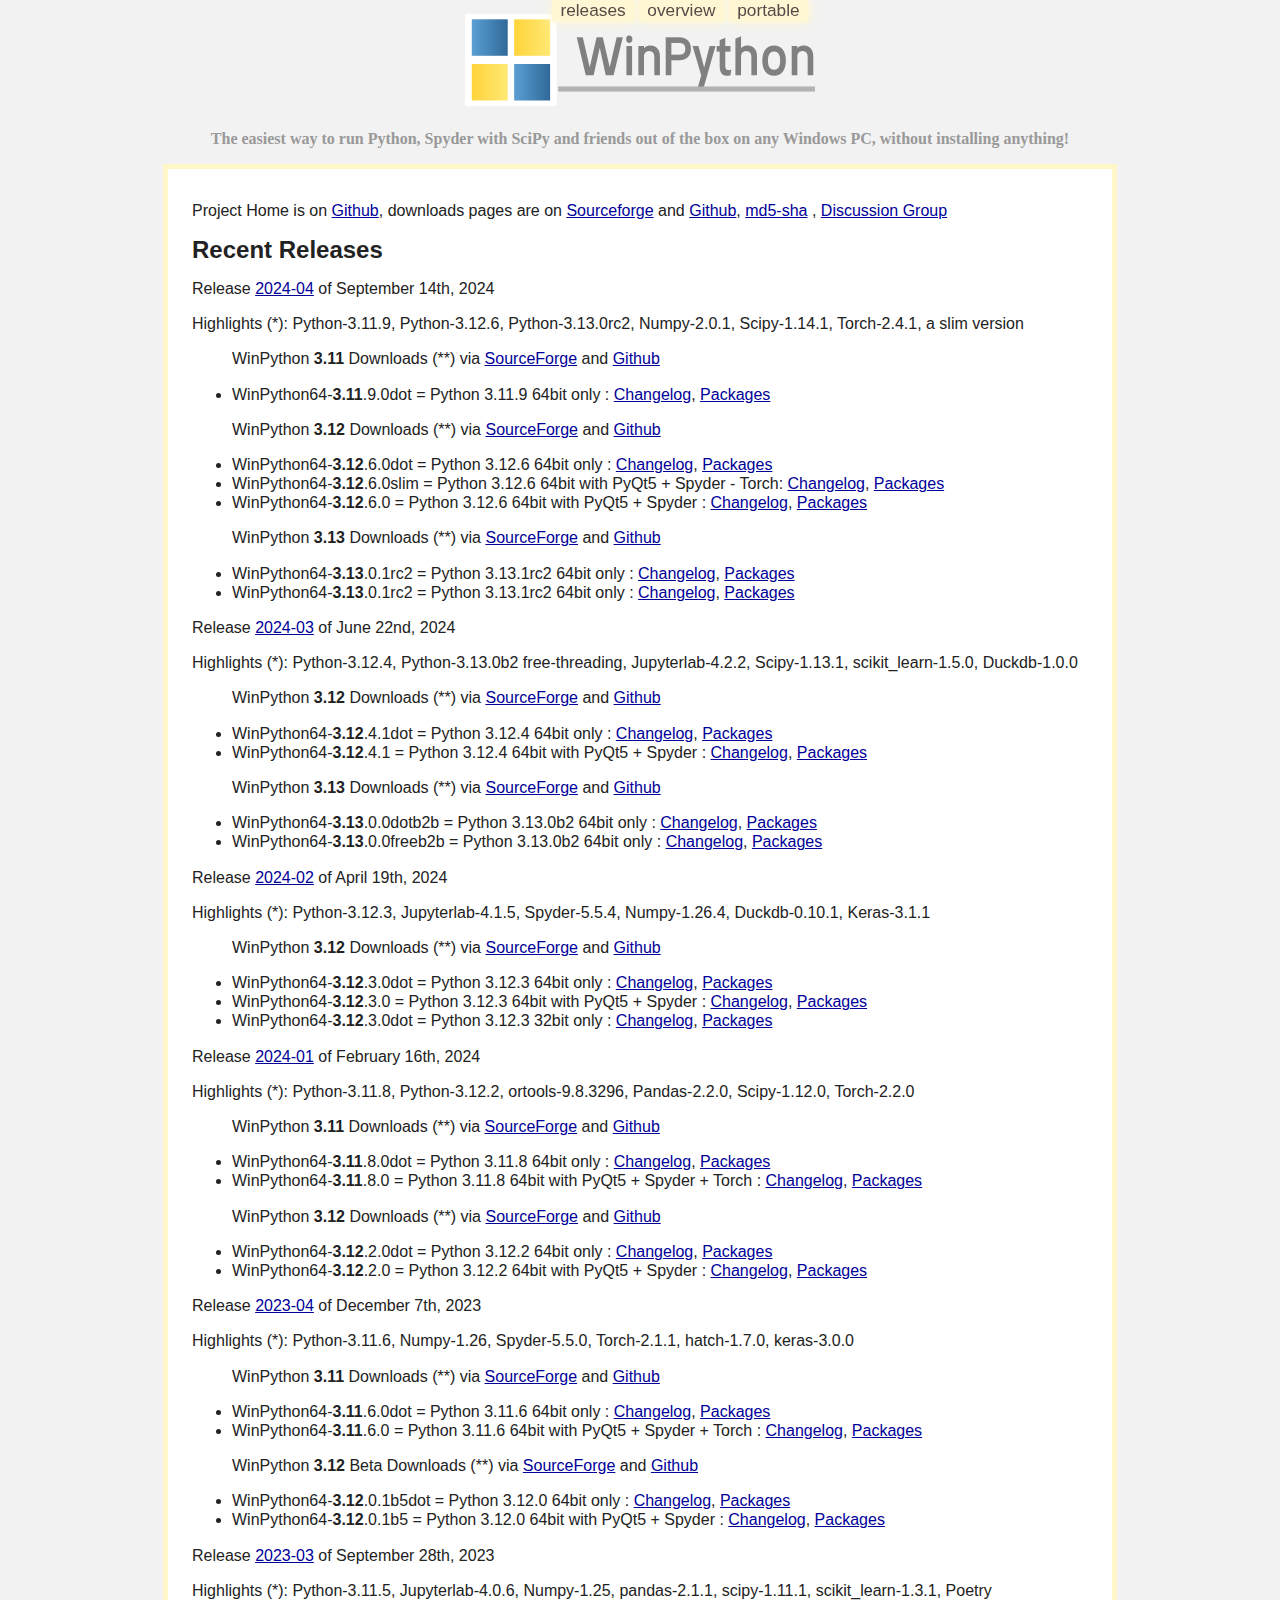
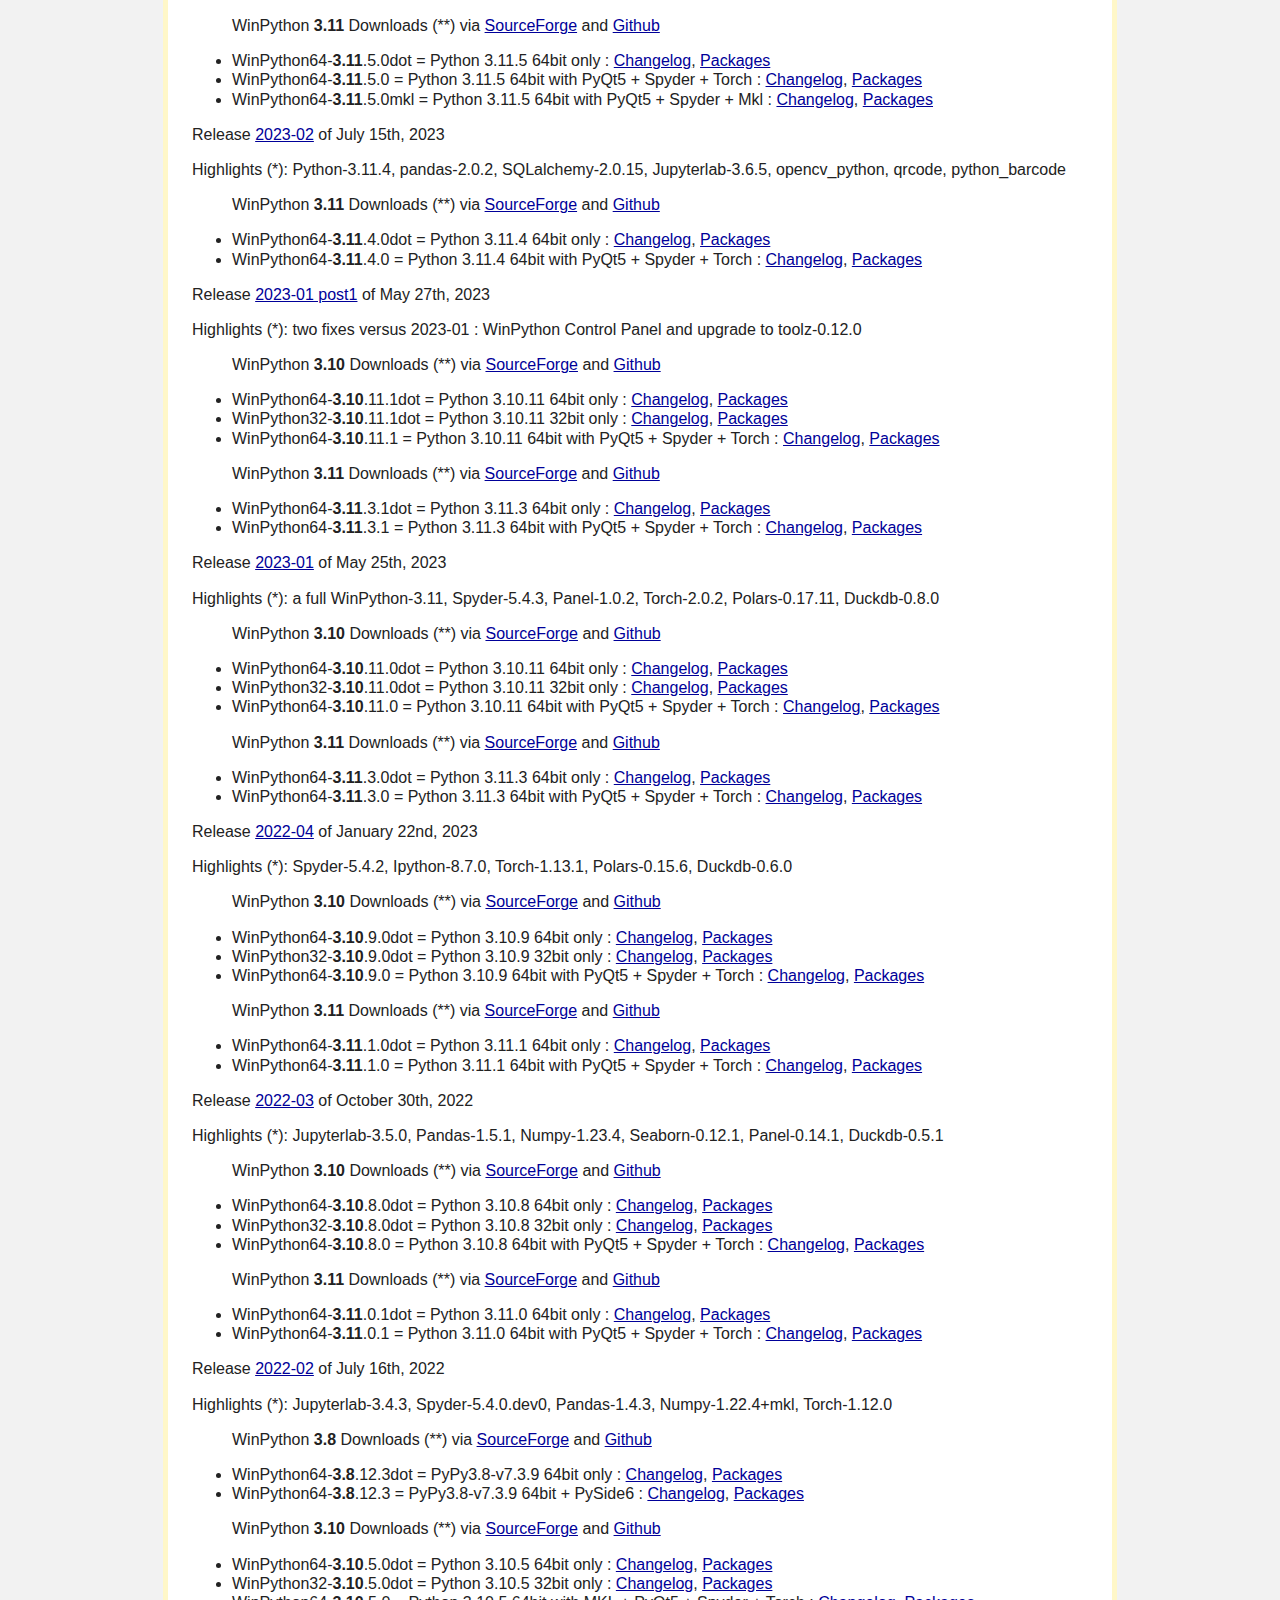
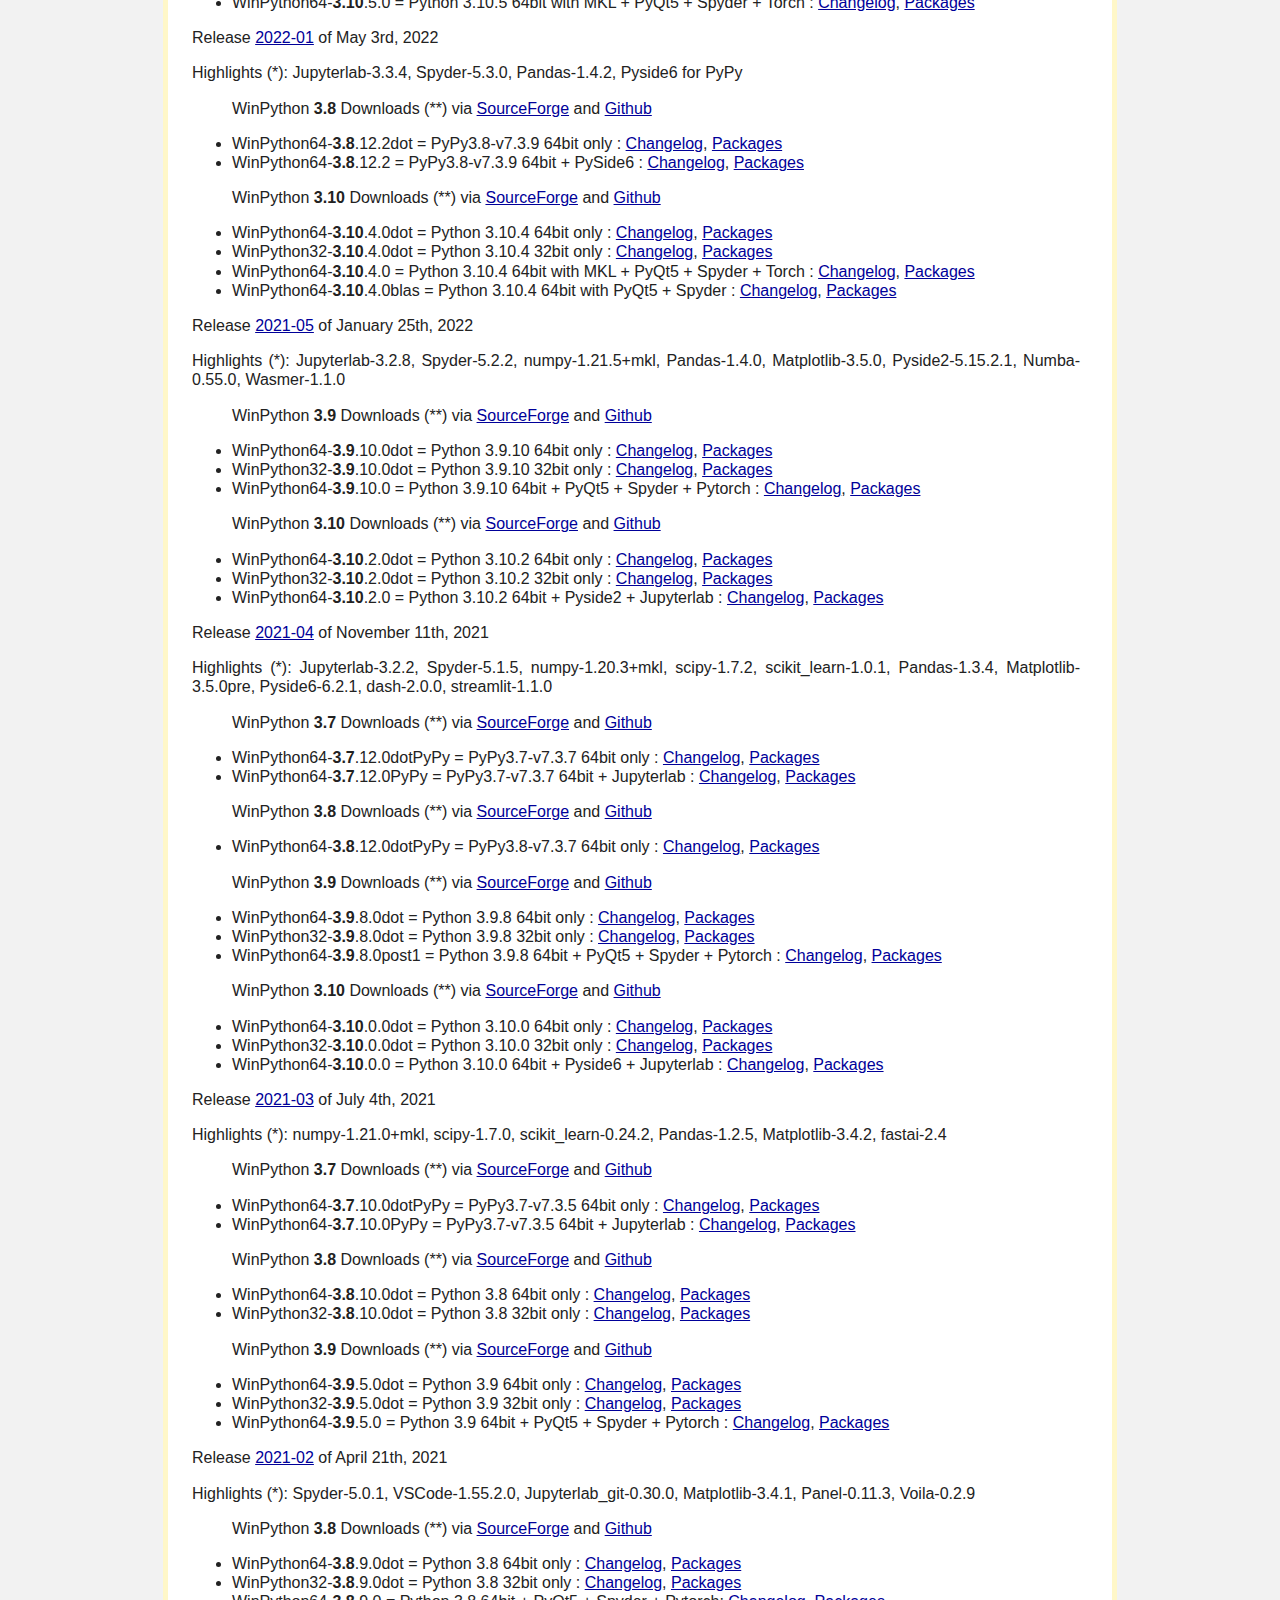
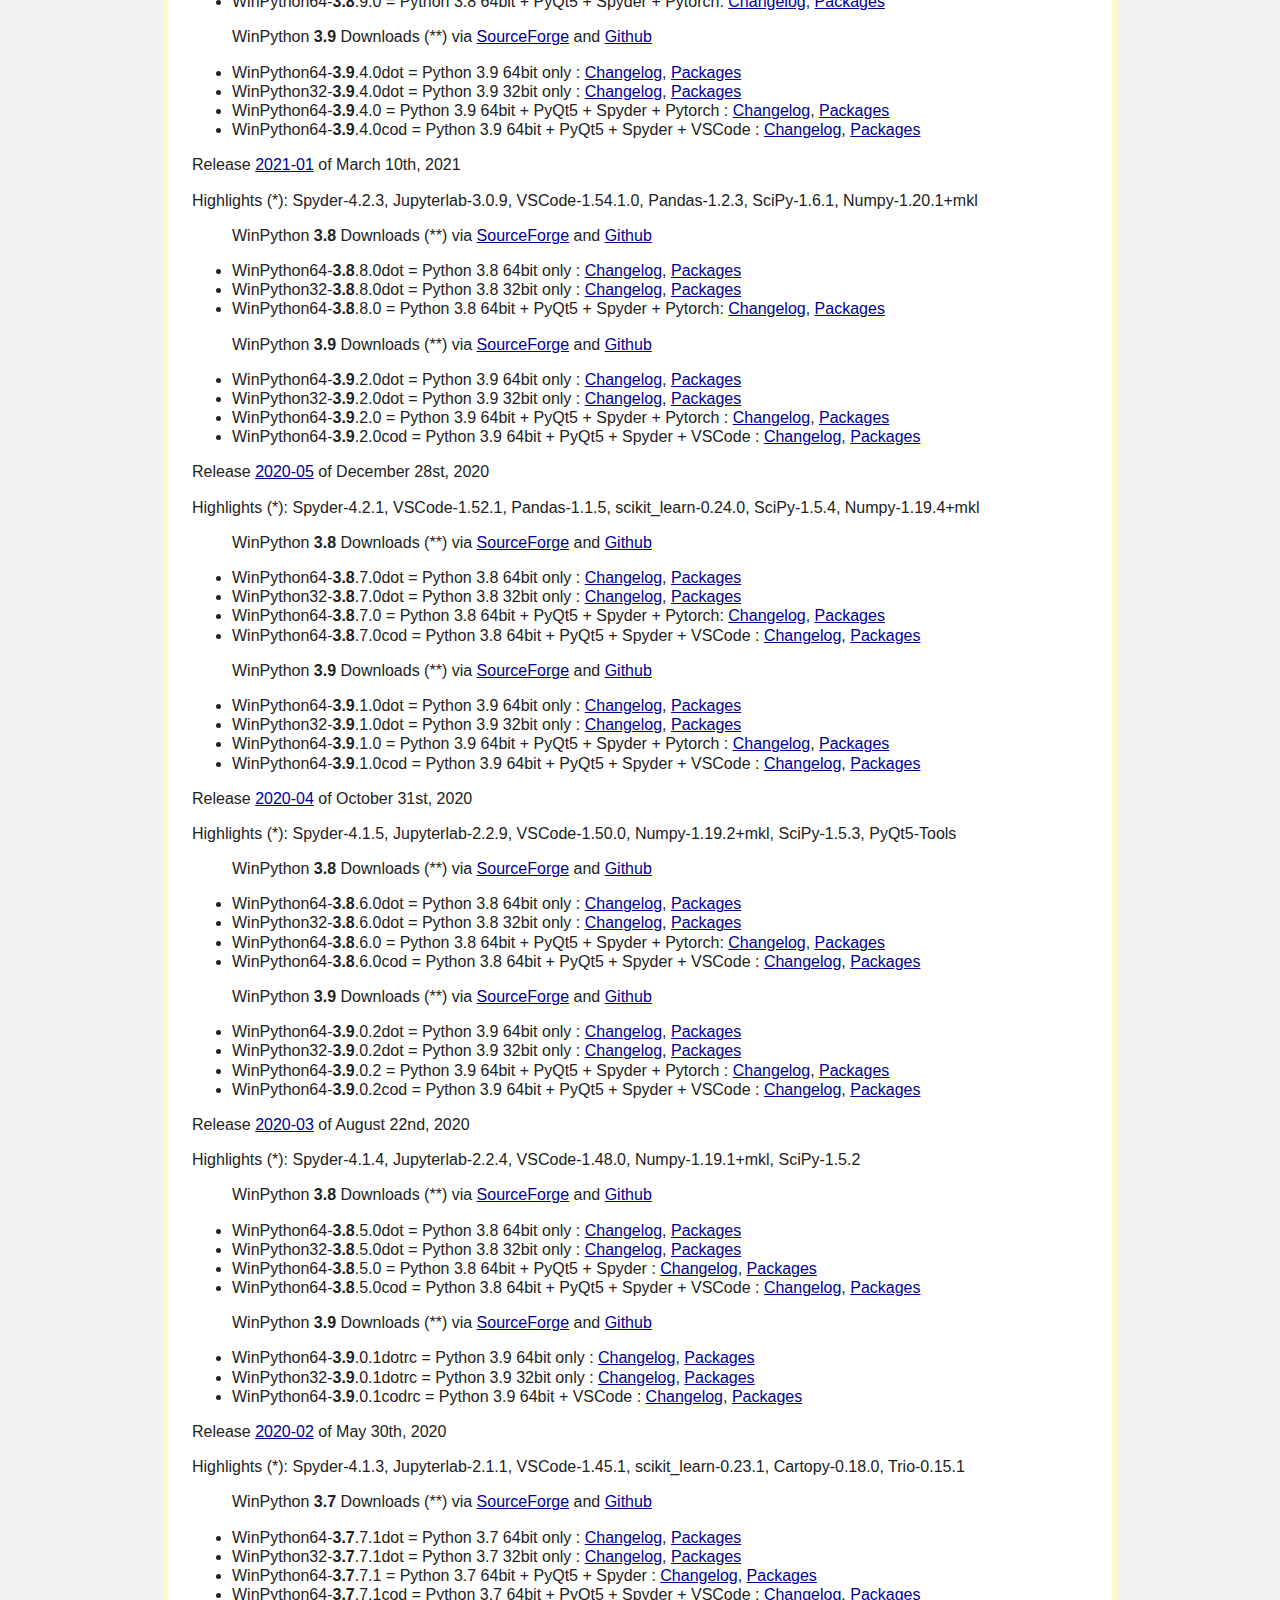
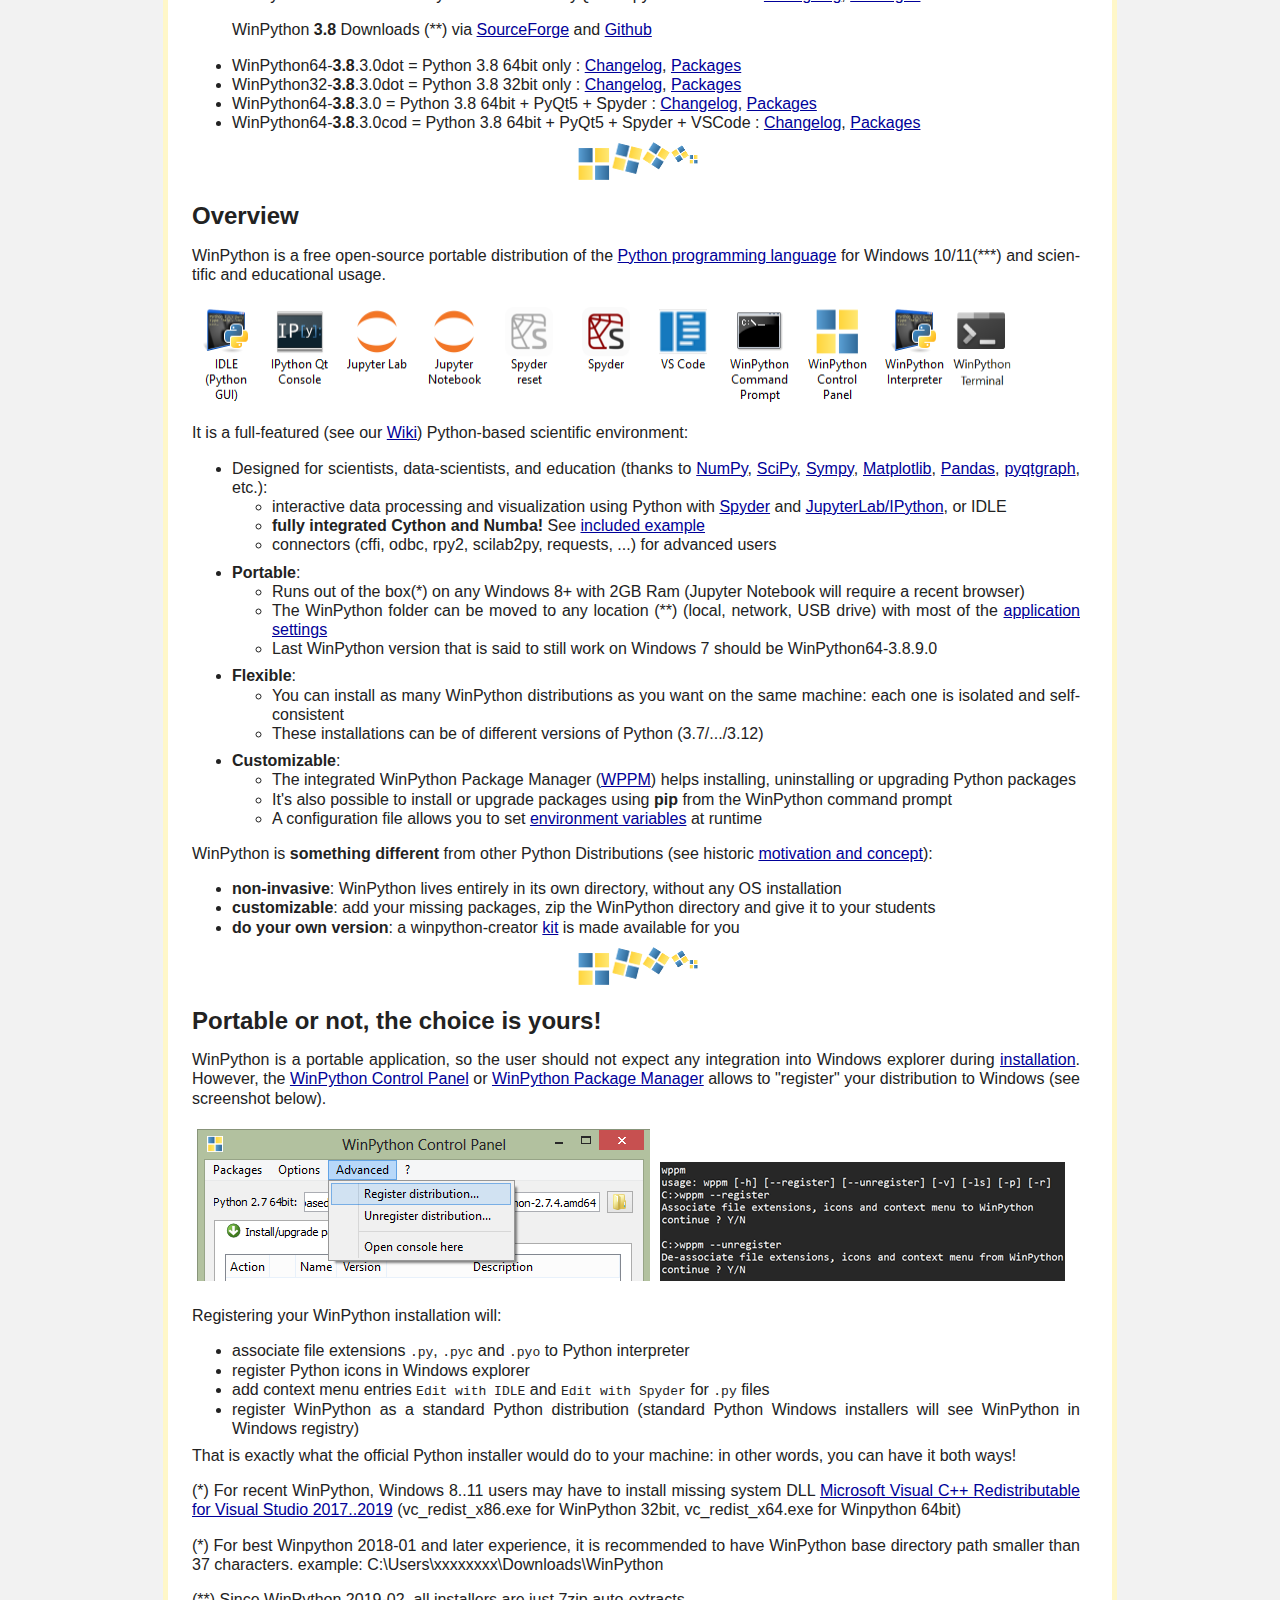
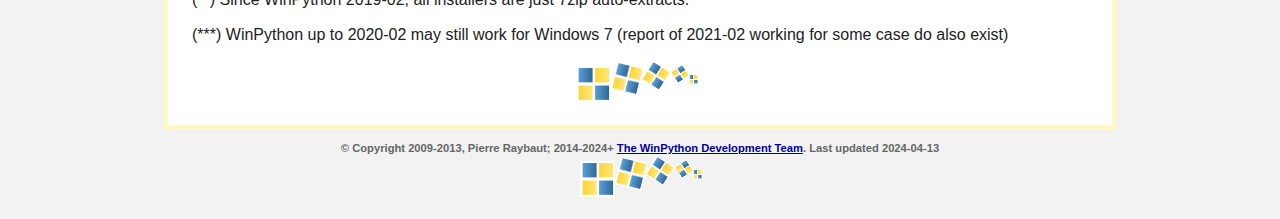
<file: index_old.html>
<!DOCTYPE html PUBLIC
  "-//W3C//DTD XHTML 1.1//EN"
  "https://www.w3.org/TR/xhtml11/DTD/xhtml11.dtd">
<html xmlns="http://www.w3.org/1999/xhtml" lang="en">
<head>
    <meta content="text/html;charset=UTF-8" http-equiv="Content-Type" />
    <link href="favicon.ico" rel="icon" />
    <title>WinPython</title>
    <link media="screen" href="css/screen.css" type="text/css" rel="stylesheet" />
    <meta content="Portable Scientific Python 2/3 32/64bit Distribution for Windows" name="description" />
</head>
<body>
    <div id="header">
        <div id="mainlinks">
	        <ul>
		        <li><a href="#releases">releases</a></li>
		        <li><a href="#overview">overview</a></li>
		        <li><a href="#portable">portable</a></li>
	        </ul>
        </div>
        <h1><a href="https://winpython.github.io/"><img style="width: 350px; height: 92px;" alt="WinPython" src="images/winpython_title.png" /></a></h1>
        <p id="title_sub">The easiest way to run Python, Spyder with SciPy and friends out of the box on any Windows PC, without installing anything!</p>
    </div>
	<div id="content">
        <p>Project Home is on <a href="https://github.com/winpython">Github</a>, downloads pages are on <a href="https://sourceforge.net/projects/winpython/files/">Sourceforge</a> and <a href=https://github.com/winpython/winpython/releases>Github</a>, <a href="md5_sha1.txt" />md5-sha</a> , <a href="https://groups.google.com/d/forum/winpython">Discussion Group</a></p>
</p>

		<h2 id="releases">Recent Releases </h2>
	
		<p>Release <a href="https://github.com/winpython/winpython/issues/1356#issuecomment-2350870082">2024-04</a> of September 14th, 2024 </p>

		<p>Highlights (*): Python-3.11.9, Python-3.12.6, Python-3.13.0rc2, Numpy-2.0.1, Scipy-1.14.1, Torch-2.4.1, a slim version</p>
		<ul>
			
			<p>WinPython <strong>3.11</strong> Downloads (**) via <a href="https://sourceforge.net/projects/winpython/files/WinPython_3.11/3.11.9.0/">SourceForge</a></li> and <a href="https://github.com/winpython/winpython/releases/tag/10.7.20240908final">Github</a>  </p>
			<li>WinPython64-<strong>3.11</strong>.9.0dot = Python 3.11.9 64bit only : <a href="https://github.com/winpython/winpython/blob/master/changelogs/WinPythondot-64bit-3.11.9.0_History.md">Changelog</a>, <a href="https://github.com/winpython/winpython/blob/master/changelogs/WinPythondot-64bit-3.11.9.0.md">Packages</a></li>

			<p>WinPython <strong>3.12</strong> Downloads (**) via <a href="https://sourceforge.net/projects/winpython/files/WinPython_3.12/3.12.6.0/">SourceForge</a></li> and <a href="https://github.com/winpython/winpython/releases/tag/10.7.20240908final">Github</a>  </p>
			
			<li>WinPython64-<strong>3.12</strong>.6.0dot = Python 3.12.6 64bit only : <a href="https://github.com/winpython/winpython/blob/master/changelogs/WinPythondot-64bit-3.12.6.0_History.md">Changelog</a>, <a href="https://github.com/winpython/winpython/blob/master/changelogs/WinPythondot-64bit-3.12.6.0.md">Packages</a></li>
			<li>WinPython64-<strong>3.12</strong>.6.0slim = Python 3.12.6 64bit with PyQt5 + Spyder - Torch: <a href="https://github.com/winpython/winpython/blob/master/changelogs/WinPythonslim-64bit-3.12.6.0_History.md">Changelog</a>, <a href="https://github.com/winpython/winpython/blob/master/changelogs/WinPythonslim-64bit-3.12.6.0.md">Packages</a></li>
			<li>WinPython64-<strong>3.12</strong>.6.0 = Python 3.12.6 64bit with PyQt5 + Spyder : <a href="https://github.com/winpython/winpython/blob/master/changelogs/WinPython-64bit-3.12.6.0_History.md">Changelog</a>, <a href="https://github.com/winpython/winpython/blob/master/changelogs/WinPython-64bit-3.12.6.0.md">Packages</a></li>

			<p>WinPython <strong>3.13</strong> Downloads (**) via <a href="https://sourceforge.net/projects/winpython/files/WinPython_3.13/3.13.0.1/betas/">SourceForge</a></li> and <a href="https://github.com/winpython/winpython/releases/tag/10.7.20240908final">Github</a>  </p>
			
			<li>WinPython64-<strong>3.13</strong>.0.1rc2 = Python 3.13.1rc2 64bit only : <a href="https://github.com/winpython/winpython/blob/master/changelogs/WinPythondot-64bit-3.13.0.1_History.md">Changelog</a>, <a href="https://github.com/winpython/winpython/blob/master/changelogs/WinPythondot-64bit-3.13.0.1.md">Packages</a></li>
			<li>WinPython64-<strong>3.13</strong>.0.1rc2 = Python 3.13.1rc2 64bit only : <a href="https://github.com/winpython/winpython/blob/master/changelogs/WinPythonfree-64bit-3.13.0.1_History.md">Changelog</a>, <a href="https://github.com/winpython/winpython/blob/master/changelogs/WinPythonfree-64bit-3.13.0.1.md">Packages</a></li>

		</ul>			<p>Release <a href="https://github.com/winpython/winpython/issues/1309#issuecomment-2183969332">2024-03</a> of June 22nd, 2024 </p>

		<p>Highlights (*): Python-3.12.4, Python-3.13.0b2 free-threading, Jupyterlab-4.2.2, Scipy-1.13.1, scikit_learn-1.5.0, Duckdb-1.0.0</p>
		<ul>
			
			<p>WinPython <strong>3.12</strong> Downloads (**) via <a href="https://sourceforge.net/projects/winpython/files/WinPython_3.12/3.12.4.1/">SourceForge</a></li> and <a href="https://github.com/winpython/winpython/releases/tag/8.2.20240618final">Github</a>  </p>
			
			<li>WinPython64-<strong>3.12</strong>.4.1dot = Python 3.12.4 64bit only : <a href="https://github.com/winpython/winpython/blob/master/changelogs/WinPythondot-64bit-3.12.4.1_History.md">Changelog</a>, <a href="https://github.com/winpython/winpython/blob/master/changelogs/WinPythondot-64bit-3.12.4.1.md">Packages</a></li>
			<li>WinPython64-<strong>3.12</strong>.4.1 = Python 3.12.4 64bit with PyQt5 + Spyder : <a href="https://github.com/winpython/winpython/blob/master/changelogs/WinPython-64bit-3.12.4.1_History.md">Changelog</a>, <a href="https://github.com/winpython/winpython/blob/master/changelogs/WinPython-64bit-3.12.4.1.md">Packages</a></li>

			<p>WinPython <strong>3.13</strong> Downloads (**) via <a href="https://sourceforge.net/projects/winpython/files/WinPython_3.13/3.13.0.0/betas/">SourceForge</a></li> and <a href="https://github.com/winpython/winpython/releases/tag/8.2.20240618final">Github</a>  </p>
			
			<li>WinPython64-<strong>3.13</strong>.0.0dotb2b = Python 3.13.0b2 64bit only : <a href="https://github.com/winpython/winpython/blob/master/changelogs/WinPythondot-64bit-3.13.0.0_History.md">Changelog</a>, <a href="https://github.com/winpython/winpython/blob/master/changelogs/WinPythondot-64bit-3.13.0.0.md">Packages</a></li>
			<li>WinPython64-<strong>3.13</strong>.0.0freeb2b = Python 3.13.0b2 64bit only : <a href="https://github.com/winpython/winpython/blob/master/changelogs/WinPythonfree-64bit-3.13.0.0_History.md">Changelog</a>, <a href="https://github.com/winpython/winpython/blob/master/changelogs/WinPythonfree-64bit-3.13.0.0.md">Packages</a></li>

		</ul>	
	
		<p>Release <a href="https://github.com/winpython/winpython/issues/1290#issuecomment-2066255284">2024-02</a> of April 19th, 2024 </p>

		<p>Highlights (*): Python-3.12.3, Jupyterlab-4.1.5, Spyder-5.5.4, Numpy-1.26.4, Duckdb-0.10.1, Keras-3.1.1</p>
		<ul>
			
			<p>WinPython <strong>3.12</strong> Downloads (**) via <a href="https://sourceforge.net/projects/winpython/files/WinPython_3.12/3.12.3.0/">SourceForge</a></li> and <a href="https://github.com/winpython/winpython/releases/tag/7.5.20240410final">Github</a>  </p>
			
			<li>WinPython64-<strong>3.12</strong>.3.0dot = Python 3.12.3 64bit only : <a href="https://github.com/winpython/winpython/blob/master/changelogs/WinPythondot-64bit-3.12.3.0_History.md">Changelog</a>, <a href="https://github.com/winpython/winpython/blob/master/changelogs/WinPythondot-64bit-3.12.3.0.md">Packages</a></li>
			<li>WinPython64-<strong>3.12</strong>.3.0 = Python 3.12.3 64bit with PyQt5 + Spyder : <a href="https://github.com/winpython/winpython/blob/master/changelogs/WinPython-64bit-3.12.3.0_History.md">Changelog</a>, <a href="https://github.com/winpython/winpython/blob/master/changelogs/WinPython-64bit-3.12.3.0.md">Packages</a></li>
			<li>WinPython64-<strong>3.12</strong>.3.0dot = Python 3.12.3 32bit only : <a href="https://github.com/winpython/winpython/blob/master/changelogs/WinPythondot-32bit-3.12.3.0_History.md">Changelog</a>, <a href="https://github.com/winpython/winpython/blob/master/changelogs/WinPythondot-32bit-3.12.3.0.md">Packages</a></li>

		</ul>	

		<p>Release <a href="https://github.com/winpython/winpython/issues/1274#issuecomment-1948824806">2024-01</a> of February 16th, 2024 </p>

		<p>Highlights (*): Python-3.11.8, Python-3.12.2, ortools-9.8.3296, Pandas-2.2.0, Scipy-1.12.0, Torch-2.2.0 </p>
		<ul>
			
			<p>WinPython <strong>3.11</strong> Downloads (**) via <a href="https://sourceforge.net/projects/winpython/files/WinPython_3.11/3.11.8.0/">SourceForge</a></li> and <a href="https://github.com/winpython/winpython/releases/tag/7.1.20240203final">Github</a>  </p>
			
			<li>WinPython64-<strong>3.11</strong>.8.0dot = Python 3.11.8 64bit only : <a href="https://github.com/winpython/winpython/blob/master/changelogs/WinPythondot-64bit-3.11.8.0_History.md">Changelog</a>, <a href="https://github.com/winpython/winpython/blob/master/changelogs/WinPythondot-64bit-3.11.8.0.md">Packages</a></li>
			<li>WinPython64-<strong>3.11</strong>.8.0 = Python 3.11.8 64bit with PyQt5 + Spyder + Torch : <a href="https://github.com/winpython/winpython/blob/master/changelogs/WinPython-64bit-3.11.8.0_History.md">Changelog</a>, <a href="https://github.com/winpython/winpython/blob/master/changelogs/WinPython-64bit-3.11.8.0.md">Packages</a></li>

			<p>WinPython <strong>3.12</strong> Downloads (**) via <a href="https://sourceforge.net/projects/winpython/files/WinPython_3.12/3.12.2.0/">SourceForge</a></li> and <a href="https://github.com/winpython/winpython/releases/tag/7.1.20240203final">Github</a>  </p>
			
			<li>WinPython64-<strong>3.12</strong>.2.0dot = Python 3.12.2 64bit only : <a href="https://github.com/winpython/winpython/blob/master/changelogs/WinPythondot-64bit-3.12.2.0_History.md">Changelog</a>, <a href="https://github.com/winpython/winpython/blob/master/changelogs/WinPythondot-64bit-3.12.2.0.md">Packages</a></li>
			<li>WinPython64-<strong>3.12</strong>.2.0 = Python 3.12.2 64bit with PyQt5 + Spyder : <a href="https://github.com/winpython/winpython/blob/master/changelogs/WinPython-64bit-3.12.2.0_History.md">Changelog</a>, <a href="https://github.com/winpython/winpython/blob/master/changelogs/WinPython-64bit-3.12.2.0.md">Packages</a></li>

		</ul>	

	
		<p>Release <a href="https://github.com/winpython/winpython/issues/1258#issuecomment-1845887783">2023-04</a> of December 7th, 2023 </p>

		<p>Highlights (*): Python-3.11.6, Numpy-1.26, Spyder-5.5.0, Torch-2.1.1, hatch-1.7.0, keras-3.0.0 </p>
		<ul>
			
			<p>WinPython <strong>3.11</strong> Downloads (**) via <a href="https://sourceforge.net/projects/winpython/files/WinPython_3.11/3.11.6.0/">SourceForge</a></li> and <a href="https://github.com/winpython/winpython/releases/tag/7.0.20231126final">Github</a>  </p>
			
			<li>WinPython64-<strong>3.11</strong>.6.0dot = Python 3.11.6 64bit only : <a href="https://github.com/winpython/winpython/blob/master/changelogs/WinPythondot-64bit-3.11.6.0_History.md">Changelog</a>, <a href="https://github.com/winpython/winpython/blob/master/changelogs/WinPythondot-64bit-3.11.6.0.md">Packages</a></li>
			<li>WinPython64-<strong>3.11</strong>.6.0 = Python 3.11.6 64bit with PyQt5 + Spyder + Torch : <a href="https://github.com/winpython/winpython/blob/master/changelogs/WinPython-64bit-3.11.6.0_History.md">Changelog</a>, <a href="https://github.com/winpython/winpython/blob/master/changelogs/WinPython-64bit-3.11.6.0.md">Packages</a></li>

			<p>WinPython <strong>3.12</strong> Beta Downloads (**) via <a href="https://sourceforge.net/projects/winpython/files/WinPython_3.12/3.12.0.1/">SourceForge</a></li> and <a href="https://github.com/winpython/winpython/releases/tag/7.0.20231126final">Github</a>  </p>
			
			<li>WinPython64-<strong>3.12</strong>.0.1b5dot = Python 3.12.0 64bit only : <a href="https://github.com/winpython/winpython/blob/master/changelogs/WinPythondot-64bit-3.12.0.1_History.md">Changelog</a>, <a href="https://github.com/winpython/winpython/blob/master/changelogs/WinPythondot-64bit-3.12.0.1.md">Packages</a></li>
			<li>WinPython64-<strong>3.12</strong>.0.1b5 = Python 3.12.0 64bit with PyQt5 + Spyder : <a href="https://github.com/winpython/winpython/blob/master/changelogs/WinPython-64bit-3.12.0.1_History.md">Changelog</a>, <a href="https://github.com/winpython/winpython/blob/master/changelogs/WinPython-64bit-3.12.0.1.md">Packages</a></li>

		</ul>	
	
		<p>Release <a href="https://github.com/winpython/winpython/issues/1244#issuecomment-1739774914">2023-03</a> of September 28th, 2023 </p>

		<p>Highlights (*): Python-3.11.5, Jupyterlab-4.0.6, Numpy-1.25, pandas-2.1.1, scipy-1.11.1, scikit_learn-1.3.1, Poetry </p>
		<ul>
			
			<p>WinPython <strong>3.11</strong> Downloads (**) via <a href="https://sourceforge.net/projects/winpython/files/WinPython_3.11/3.11.5.0/">SourceForge</a></li> and <a href="https://github.com/winpython/winpython/releases/tag/7.0.20230928">Github</a>  </p>
			
			<li>WinPython64-<strong>3.11</strong>.5.0dot = Python 3.11.5 64bit only : <a href="https://github.com/winpython/winpython/blob/master/changelogs/WinPythondot-64bit-3.11.5.0_History.md">Changelog</a>, <a href="https://github.com/winpython/winpython/blob/master/changelogs/WinPythondot-64bit-3.11.5.0.md">Packages</a></li>
			<li>WinPython64-<strong>3.11</strong>.5.0 = Python 3.11.5 64bit with PyQt5 + Spyder + Torch : <a href="https://github.com/winpython/winpython/blob/master/changelogs/WinPython-64bit-3.11.5.0_History.md">Changelog</a>, <a href="https://github.com/winpython/winpython/blob/master/changelogs/WinPython-64bit-3.11.5.0.md">Packages</a></li>
			<li>WinPython64-<strong>3.11</strong>.5.0mkl = Python 3.11.5 64bit with PyQt5 + Spyder + Mkl : <a href="https://github.com/winpython/winpython/blob/master/changelogs/WinPythonmkl-64bit-3.11.5.0_History.md">Changelog</a>, <a href="https://github.com/winpython/winpython/blob/master/changelogs/WinPythonmkl-64bit-3.11.5.0.md">Packages</a></li>

		</ul>	

		<p>Release <a href="https://github.com/winpython/winpython/issues/1215#issuecomment-1636819263">2023-02</a> of July 15th, 2023 </p>

		<p>Highlights (*): Python-3.11.4, pandas-2.0.2, SQLalchemy-2.0.15, Jupyterlab-3.6.5, opencv_python, qrcode, python_barcode </p>
		<ul>
			
			<p>WinPython <strong>3.11</strong> Downloads (**) via <a href="https://sourceforge.net/projects/winpython/files/WinPython_3.11/3.11.3.1/">SourceForge</a></li> and <a href="https://github.com/winpython/winpython/releases/tag/6.4.20230625final">Github</a>  </p>
			
			<li>WinPython64-<strong>3.11</strong>.4.0dot = Python 3.11.4 64bit only : <a href="https://github.com/winpython/winpython/blob/master/changelogs/WinPythondot-64bit-3.11.4.0_History.md">Changelog</a>, <a href="https://github.com/winpython/winpython/blob/master/changelogs/WinPythondot-64bit-3.11.4.0.md">Packages</a></li>
			<li>WinPython64-<strong>3.11</strong>.4.0 = Python 3.11.4 64bit with PyQt5 + Spyder + Torch : <a href="https://github.com/winpython/winpython/blob/master/changelogs/WinPython-64bit-3.11.4.0_History.md">Changelog</a>, <a href="https://github.com/winpython/winpython/blob/master/changelogs/WinPython-64bit-3.11.4.0.md">Packages</a></li>

		</ul>

		<p>Release <a href="https://github.com/winpython/winpython/issues/1181#issuecomment-1565400415">2023-01 post1</a> of May 27th, 2023 </p>

		<p>Highlights (*): two fixes versus 2023-01 : WinPython Control Panel and upgrade to toolz-0.12.0</p>
		<ul>
			

			<p>WinPython <strong>3.10</strong> Downloads (**) via <a href="https://sourceforge.net/projects/winpython/files/WinPython_3.10/3.10.11.1/">SourceForge</a></li> and <a href="https://github.com/winpython/winpython/releases/tag/6.1.20230527">Github</a>  </p>
			
			<li>WinPython64-<strong>3.10</strong>.11.1dot = Python 3.10.11 64bit only : <a href="https://github.com/winpython/winpython/blob/master/changelogs/WinPythondot-64bit-3.10.11.1_History.md">Changelog</a>, <a href="https://github.com/winpython/winpython/blob/master/changelogs/WinPythondot-64bit-3.10.11.1.md">Packages</a></li>
			<li>WinPython32-<strong>3.10</strong>.11.1dot = Python 3.10.11 32bit only : <a href="https://github.com/winpython/winpython/blob/master/changelogs/WinPythondot-32bit-3.10.11.1_History.md">Changelog</a>, <a href="https://github.com/winpython/winpython/blob/master/changelogs/WinPythondot-32bit-3.10.11.1.md">Packages</a></li>
			<li>WinPython64-<strong>3.10</strong>.11.1 = Python 3.10.11 64bit with PyQt5 + Spyder + Torch : <a href="https://github.com/winpython/winpython/blob/master/changelogs/WinPython-64bit-3.10.11.1_History.md">Changelog</a>, <a href="https://github.com/winpython/winpython/blob/master/changelogs/WinPython-64bit-3.10.11.1.md">Packages</a></li>

			<p>WinPython <strong>3.11</strong> Downloads (**) via <a href="https://sourceforge.net/projects/winpython/files/WinPython_3.11/3.11.3.1/">SourceForge</a></li> and <a href="https://github.com/winpython/winpython/releases/tag/6.1.20230527">Github</a>  </p>
			
			<li>WinPython64-<strong>3.11</strong>.3.1dot = Python 3.11.3 64bit only : <a href="https://github.com/winpython/winpython/blob/master/changelogs/WinPythondot-64bit-3.11.3.1_History.md">Changelog</a>, <a href="https://github.com/winpython/winpython/blob/master/changelogs/WinPythondot-64bit-3.11.3.1.md">Packages</a></li>
			<li>WinPython64-<strong>3.11</strong>.3.1 = Python 3.11.3 64bit with PyQt5 + Spyder + Torch : <a href="https://github.com/winpython/winpython/blob/master/changelogs/WinPython-64bit-3.11.3.1_History.md">Changelog</a>, <a href="https://github.com/winpython/winpython/blob/master/changelogs/WinPython-64bit-3.11.3.1.md">Packages</a></li>

		</ul>	
		<p>Release <a href="https://github.com/winpython/winpython/issues/1181">2023-01</a> of May 25th, 2023 </p>

		<p>Highlights (*): a full WinPython-3.11, Spyder-5.4.3, Panel-1.0.2, Torch-2.0.2, Polars-0.17.11, Duckdb-0.8.0</p>
		<ul>
			

			<p>WinPython <strong>3.10</strong> Downloads (**) via <a href="https://sourceforge.net/projects/winpython/files/WinPython_3.10/3.10.11.0/">SourceForge</a></li> and <a href="https://github.com/winpython/winpython/releases/tag/6.1.20230518final">Github</a>  </p>
			
			<li>WinPython64-<strong>3.10</strong>.11.0dot = Python 3.10.11 64bit only : <a href="https://github.com/winpython/winpython/blob/master/changelogs/WinPythondot-64bit-3.10.11.0_History.md">Changelog</a>, <a href="https://github.com/winpython/winpython/blob/master/changelogs/WinPythondot-64bit-3.10.11.0.md">Packages</a></li>
			<li>WinPython32-<strong>3.10</strong>.11.0dot = Python 3.10.11 32bit only : <a href="https://github.com/winpython/winpython/blob/master/changelogs/WinPythondot-32bit-3.10.11.0_History.md">Changelog</a>, <a href="https://github.com/winpython/winpython/blob/master/changelogs/WinPythondot-32bit-3.10.11.0.md">Packages</a></li>
			<li>WinPython64-<strong>3.10</strong>.11.0 = Python 3.10.11 64bit with PyQt5 + Spyder + Torch : <a href="https://github.com/winpython/winpython/blob/master/changelogs/WinPython-64bit-3.10.11.0_History.md">Changelog</a>, <a href="https://github.com/winpython/winpython/blob/master/changelogs/WinPython-64bit-3.10.11.0.md">Packages</a></li>

			<p>WinPython <strong>3.11</strong> Downloads (**) via <a href="https://sourceforge.net/projects/winpython/files/WinPython_3.11/3.11.3.0/">SourceForge</a></li> and <a href="https://github.com/winpython/winpython/releases/tag/6.1.20230518final">Github</a>  </p>
			
			<li>WinPython64-<strong>3.11</strong>.3.0dot = Python 3.11.3 64bit only : <a href="https://github.com/winpython/winpython/blob/master/changelogs/WinPythondot-64bit-3.11.3.0_History.md">Changelog</a>, <a href="https://github.com/winpython/winpython/blob/master/changelogs/WinPythondot-64bit-3.11.3.0.md">Packages</a></li>
			<li>WinPython64-<strong>3.11</strong>.3.0 = Python 3.11.3 64bit with PyQt5 + Spyder + Torch : <a href="https://github.com/winpython/winpython/blob/master/changelogs/WinPython-64bit-3.11.3.0_History.md">Changelog</a>, <a href="https://github.com/winpython/winpython/blob/master/changelogs/WinPython-64bit-3.11.3.0.md">Packages</a></li>

		</ul>	
		<p>Release <a href="https://github.com/winpython/winpython/issues/1126">2022-04</a> of January 22nd, 2023 </p>

		<p>Highlights (*): Spyder-5.4.2, Ipython-8.7.0, Torch-1.13.1, Polars-0.15.6, Duckdb-0.6.0</p>
		<ul>
			

			<p>WinPython <strong>3.10</strong> Downloads (**) via <a href="https://sourceforge.net/projects/winpython/files/WinPython_3.10/3.10.9.0/">SourceForge</a></li> and <a href="https://github.com/winpython/winpython/releases/tag/5.3.20221233">Github</a>  </p>
			
			<li>WinPython64-<strong>3.10</strong>.9.0dot = Python 3.10.9 64bit only : <a href="https://github.com/winpython/winpython/blob/master/changelogs/WinPythondot-64bit-3.10.9.0_History.md">Changelog</a>, <a href="https://github.com/winpython/winpython/blob/master/changelogs/WinPythondot-64bit-3.10.9.0.md">Packages</a></li>
			<li>WinPython32-<strong>3.10</strong>.9.0dot = Python 3.10.9 32bit only : <a href="https://github.com/winpython/winpython/blob/master/changelogs/WinPythondot-32bit-3.10.9.0_History.md">Changelog</a>, <a href="https://github.com/winpython/winpython/blob/master/changelogs/WinPythondot-32bit-3.10.9.0.md">Packages</a></li>
			<li>WinPython64-<strong>3.10</strong>.9.0 = Python 3.10.9 64bit with PyQt5 + Spyder + Torch : <a href="https://github.com/winpython/winpython/blob/master/changelogs/WinPython-64bit-3.10.9.0_History.md">Changelog</a>, <a href="https://github.com/winpython/winpython/blob/master/changelogs/WinPython-64bit-3.10.9.0.md">Packages</a></li>

			<p>WinPython <strong>3.11</strong> Downloads (**) via <a href="https://sourceforge.net/projects/winpython/files/WinPython_3.11/3.11.1.0/">SourceForge</a></li> and <a href="https://github.com/winpython/winpython/releases/tag/5.3.20221233">Github</a>  </p>
			
			<li>WinPython64-<strong>3.11</strong>.1.0dot = Python 3.11.1 64bit only : <a href="https://github.com/winpython/winpython/blob/master/changelogs/WinPythondot-64bit-3.11.1.0_History.md">Changelog</a>, <a href="https://github.com/winpython/winpython/blob/master/changelogs/WinPythondot-64bit-3.11.1.0.md">Packages</a></li>
			<li>WinPython64-<strong>3.11</strong>.1.0 = Python 3.11.1 64bit with PyQt5 + Spyder + Torch : <a href="https://github.com/winpython/winpython/blob/master/changelogs/WinPython-64bit-3.11.1.0_History.md">Changelog</a>, <a href="https://github.com/winpython/winpython/blob/master/changelogs/WinPython-64bit-3.11.1.0.md">Packages</a></li>

		</ul>	
		<p>Release <a href="https://github.com/winpython/winpython/issues/1085">2022-03</a> of October 30th, 2022 </p>

		<p>Highlights (*): Jupyterlab-3.5.0, Pandas-1.5.1, Numpy-1.23.4, Seaborn-0.12.1, Panel-0.14.1, Duckdb-0.5.1</p>
		<ul>
			

			<p>WinPython <strong>3.10</strong> Downloads (**) via <a href="https://sourceforge.net/projects/winpython/files/WinPython_3.10/3.10.8.0/">SourceForge</a></li> and <a href="https://github.com/winpython/winpython/releases/tag/5.0.20221030final">Github</a>  </p>
			
			<li>WinPython64-<strong>3.10</strong>.8.0dot = Python 3.10.8 64bit only : <a href="https://github.com/winpython/winpython/blob/master/changelogs/WinPythondot-64bit-3.10.8.0_History.md">Changelog</a>, <a href="https://github.com/winpython/winpython/blob/master/changelogs/WinPythondot-64bit-3.10.8.0.md">Packages</a></li>
			<li>WinPython32-<strong>3.10</strong>.8.0dot = Python 3.10.8 32bit only : <a href="https://github.com/winpython/winpython/blob/master/changelogs/WinPythondot-32bit-3.10.8.0_History.md">Changelog</a>, <a href="https://github.com/winpython/winpython/blob/master/changelogs/WinPythondot-32bit-3.10.8.0.md">Packages</a></li>
			<li>WinPython64-<strong>3.10</strong>.8.0 = Python 3.10.8 64bit with PyQt5 + Spyder + Torch : <a href="https://github.com/winpython/winpython/blob/master/changelogs/WinPython-64bit-3.10.8.0_History.md">Changelog</a>, <a href="https://github.com/winpython/winpython/blob/master/changelogs/WinPython-64bit-3.10.8.0.md">Packages</a></li>

			<p>WinPython <strong>3.11</strong> Downloads (**) via <a href="https://sourceforge.net/projects/winpython/files/WinPython_3.11/3.11.0.1/">SourceForge</a></li> and <a href="https://github.com/winpython/winpython/releases/tag/5.0.20221030final">Github</a>  </p>
			
			<li>WinPython64-<strong>3.11</strong>.0.1dot = Python 3.11.0 64bit only : <a href="https://github.com/winpython/winpython/blob/master/changelogs/WinPythondot-64bit-3.11.0.1_History.md">Changelog</a>, <a href="https://github.com/winpython/winpython/blob/master/changelogs/WinPythondot-64bit-3.11.0.1.md">Packages</a></li>
			<li>WinPython64-<strong>3.11</strong>.0.1 = Python 3.11.0 64bit with PyQt5 + Spyder + Torch : <a href="https://github.com/winpython/winpython/blob/master/changelogs/WinPython-64bit-3.11.0.1_History.md">Changelog</a>, <a href="https://github.com/winpython/winpython/blob/master/changelogs/WinPython-64bit-3.11.0.1.md">Packages</a></li>

		</ul>
				<p>Release <a href="https://github.com/winpython/winpython/issues/1072">2022-02</a> of July 16th, 2022 </p>


		<p>Highlights (*): Jupyterlab-3.4.3, Spyder-5.4.0.dev0, Pandas-1.4.3, Numpy-1.22.4+mkl, Torch-1.12.0</p>
		<ul>
			

			<p>WinPython <strong>3.8</strong> Downloads (**) via <a href="https://sourceforge.net/projects/winpython/files/WinPython_3.8/3.8.12.3/">SourceForge</a></li> and <a href="https://github.com/winpython/winpython/releases/tag/4.7.20220709final">Github</a>  </p>
			
			<li>WinPython64-<strong>3.8</strong>.12.3dot = PyPy3.8-v7.3.9 64bit only : <a href="https://github.com/winpython/winpython/blob/master/changelogs/WinPythondotPyPy-64bit-3.8.12.3_History.md">Changelog</a>, <a href="https://github.com/winpython/winpython/blob/master/changelogs/WinPythondotPyPy-64bit-3.8.12.3.md">Packages</a></li>
			<li>WinPython64-<strong>3.8</strong>.12.3 = PyPy3.8-v7.3.9 64bit + PySide6 : <a href="https://github.com/winpython/winpython/blob/master/changelogs/WinPythonPyPy-64bit-3.8.12.3_History.md">Changelog</a>, <a href="https://github.com/winpython/winpython/blob/master/changelogs/WinPythonPyPy-64bit-3.8.12.3.md">Packages</a></li>

			<p>WinPython <strong>3.10</strong> Downloads (**) via <a href="https://sourceforge.net/projects/winpython/files/WinPython_3.10/3.10.5.0/">SourceForge</a></li> and <a href="https://github.com/winpython/winpython/releases/tag/4.7.20220709final">Github</a>  </p>
			
			<li>WinPython64-<strong>3.10</strong>.5.0dot = Python 3.10.5 64bit only : <a href="https://github.com/winpython/winpython/blob/master/changelogs/WinPythondot-64bit-3.10.5.0_History.md">Changelog</a>, <a href="https://github.com/winpython/winpython/blob/master/changelogs/WinPythondot-64bit-3.10.5.0.md">Packages</a></li>
			<li>WinPython32-<strong>3.10</strong>.5.0dot = Python 3.10.5 32bit only : <a href="https://github.com/winpython/winpython/blob/master/changelogs/WinPythondot-32bit-3.10.5.0_History.md">Changelog</a>, <a href="https://github.com/winpython/winpython/blob/master/changelogs/WinPythondot-32bit-3.10.5.0.md">Packages</a></li>
			<li>WinPython64-<strong>3.10</strong>.5.0 = Python 3.10.5 64bit with MKL + PyQt5 + Spyder + Torch : <a href="https://github.com/winpython/winpython/blob/master/changelogs/WinPython-64bit-3.10.5.0_History.md">Changelog</a>, <a href="https://github.com/winpython/winpython/blob/master/changelogs/WinPython-64bit-3.10.5.0.md">Packages</a></li>

		</ul>
				<p>Release <a href="https://github.com/winpython/winpython/issues/1059">2022-01</a> of May 3rd, 2022 </p>

		<p>Highlights (*): Jupyterlab-3.3.4, Spyder-5.3.0, Pandas-1.4.2, Pyside6 for PyPy</p>
		<ul>
			

			<p>WinPython <strong>3.8</strong> Downloads (**) via <a href="https://sourceforge.net/projects/winpython/files/WinPython_3.8/3.8.12.2/">SourceForge</a></li> and <a href="https://github.com/winpython/winpython/releases/tag/4.6.20220501">Github</a>  </p>
			
			<li>WinPython64-<strong>3.8</strong>.12.2dot = PyPy3.8-v7.3.9 64bit only : <a href="https://github.com/winpython/winpython/blob/master/changelogs/WinPythondotPyPy-64bit-3.8.12.2_History.md">Changelog</a>, <a href="https://github.com/winpython/winpython/blob/master/changelogs/WinPythondotPyPy-64bit-3.8.12.2.md">Packages</a></li>
			<li>WinPython64-<strong>3.8</strong>.12.2 = PyPy3.8-v7.3.9 64bit + PySide6 : <a href="https://github.com/winpython/winpython/blob/master/changelogs/WinPythonPyPy-64bit-3.8.12.2_History.md">Changelog</a>, <a href="https://github.com/winpython/winpython/blob/master/changelogs/WinPythonPyPy-64bit-3.8.12.2.md">Packages</a></li>

			<p>WinPython <strong>3.10</strong> Downloads (**) via <a href="https://sourceforge.net/projects/winpython/files/WinPython_3.10/3.10.4.0/">SourceForge</a></li> and <a href="https://github.com/winpython/winpython/releases/tag/4.6.20220501">Github</a>  </p>
			
			<li>WinPython64-<strong>3.10</strong>.4.0dot = Python 3.10.4 64bit only : <a href="https://github.com/winpython/winpython/blob/master/changelogs/WinPythondot-64bit-3.10.4.0_History.md">Changelog</a>, <a href="https://github.com/winpython/winpython/blob/master/changelogs/WinPythondot-64bit-3.10.4.0.md">Packages</a></li>
			<li>WinPython32-<strong>3.10</strong>.4.0dot = Python 3.10.4 32bit only : <a href="https://github.com/winpython/winpython/blob/master/changelogs/WinPythondot-32bit-3.10.4.0_History.md">Changelog</a>, <a href="https://github.com/winpython/winpython/blob/master/changelogs/WinPythondot-32bit-3.10.4.0.md">Packages</a></li>
			<li>WinPython64-<strong>3.10</strong>.4.0 = Python 3.10.4 64bit with MKL + PyQt5 + Spyder + Torch : <a href="https://github.com/winpython/winpython/blob/master/changelogs/WinPython-64bit-3.10.4.0_History.md">Changelog</a>, <a href="https://github.com/winpython/winpython/blob/master/changelogs/WinPython-64bit-3.10.4.0.md">Packages</a></li>
			<li>WinPython64-<strong>3.10</strong>.4.0blas = Python 3.10.4 64bit with PyQt5 + Spyder : <a href="https://github.com/winpython/winpython/blob/master/changelogs/WinPythonblas-64bit-3.10.4.0_History.md">Changelog</a>, <a href="https://github.com/winpython/winpython/blob/master/changelogs/WinPythonblas-64bit-3.10.4.0.md">Packages</a></li>

		</ul>
		
		<p>Release <a href="https://github.com/winpython/winpython/issues/1030">2021-05</a> of January 25th, 2022 </p>

		<p>Highlights (*): Jupyterlab-3.2.8, Spyder-5.2.2, numpy-1.21.5+mkl, Pandas-1.4.0, Matplotlib-3.5.0, Pyside2-5.15.2.1, Numba-0.55.0, Wasmer-1.1.0</p>
		<ul>
			

			<p>WinPython <strong>3.9</strong> Downloads (**) via <a href="https://sourceforge.net/projects/winpython/files/WinPython_3.9/3.9.10.0/">SourceForge</a></li> and <a href="https://github.com/winpython/winpython/releases/tag/4.6.20220116">Github</a>  </p>
			
			<li>WinPython64-<strong>3.9</strong>.10.0dot = Python 3.9.10 64bit only : <a href="https://github.com/winpython/winpython/blob/master/changelogs/WinPythondot-64bit-3.9.10.0_History.md">Changelog</a>, <a href="https://github.com/winpython/winpython/blob/master/changelogs/WinPythondot-64bit-3.9.10.0.md">Packages</a></li>
			<li>WinPython32-<strong>3.9</strong>.10.0dot = Python 3.9.10 32bit only : <a href="https://github.com/winpython/winpython/blob/master/changelogs/WinPythondot-32bit-3.9.10.0_History.md">Changelog</a>, <a href="https://github.com/winpython/winpython/blob/master/changelogs/WinPythondot-32bit-3.9.10.0.md">Packages</a></li>
			<li>WinPython64-<strong>3.9</strong>.10.0 = Python 3.9.10 64bit + PyQt5 + Spyder + Pytorch : <a href="https://github.com/winpython/winpython/blob/master/changelogs/WinPython-64bit-3.9.10.0_History.md">Changelog</a>, <a href="https://github.com/winpython/winpython/blob/master/changelogs/WinPython-64bit-3.9.10.0.md">Packages</a></li>

			<p>WinPython <strong>3.10</strong> Downloads (**) via <a href="https://sourceforge.net/projects/winpython/files/WinPython_3.10/3.10.2.0/">SourceForge</a></li> and <a href="https://github.com/winpython/winpython/releases/tag/4.6.20220116">Github</a>  </p>
			
			<li>WinPython64-<strong>3.10</strong>.2.0dot = Python 3.10.2 64bit only : <a href="https://github.com/winpython/winpython/blob/master/changelogs/WinPythondot-64bit-3.10.2.0_History.md">Changelog</a>, <a href="https://github.com/winpython/winpython/blob/master/changelogs/WinPythondot-64bit-3.10.2.0.md">Packages</a></li>
			<li>WinPython32-<strong>3.10</strong>.2.0dot = Python 3.10.2 32bit only : <a href="https://github.com/winpython/winpython/blob/master/changelogs/WinPythondot-32bit-3.10.2.0_History.md">Changelog</a>, <a href="https://github.com/winpython/winpython/blob/master/changelogs/WinPythondot-32bit-3.10.2.0.md">Packages</a></li>
			<li>WinPython64-<strong>3.10</strong>.2.0 = Python 3.10.2 64bit + Pyside2 + Jupyterlab : <a href="https://github.com/winpython/winpython/blob/master/changelogs/WinPython-64bit-3.10.2.0_History.md">Changelog</a>, <a href="https://github.com/winpython/winpython/blob/master/changelogs/WinPython-64bit-3.10.2.0.md">Packages</a></li>

		</ul>
		
			
		<p>Release <a href="https://github.com/winpython/winpython/issues/995">2021-04</a> of November 11th, 2021 </p>

		<p>Highlights (*): Jupyterlab-3.2.2, Spyder-5.1.5, numpy-1.20.3+mkl, scipy-1.7.2, scikit_learn-1.0.1, Pandas-1.3.4, Matplotlib-3.5.0pre, Pyside6-6.2.1, dash-2.0.0, streamlit-1.1.0</p>
		<ul>
			
			<p>WinPython <strong>3.7</strong> Downloads (**) via <a href="https://sourceforge.net/projects/winpython/files/WinPython_3.7/3.7.12.0/">SourceForge</a></li> and <a href="https://github.com/winpython/winpython/releases/tag/4.6.20211106">Github</a>  </p>
			
			<li>WinPython64-<strong>3.7</strong>.12.0dotPyPy = PyPy3.7-v7.3.7 64bit only : <a href="https://github.com/winpython/winpython/blob/master/changelogs/WinPythondotPyPy-64bit-3.7.12.0_History.md">Changelog</a>, <a href="https://github.com/winpython/winpython/blob/master/changelogs/WinPythondotPyPy-64bit-3.7.12.0.md">Packages</a></li>
			<li>WinPython64-<strong>3.7</strong>.12.0PyPy = PyPy3.7-v7.3.7 64bit + Jupyterlab : <a href="https://github.com/winpython/winpython/blob/master/changelogs/WinPythonPyPy-64bit-3.7.12.0_History.md">Changelog</a>, <a href="https://github.com/winpython/winpython/blob/master/changelogs/WinPythonPyPy-64bit-3.7.12.0.md">Packages</a></li>

			<p>WinPython <strong>3.8</strong> Downloads (**) via <a href="https://sourceforge.net/projects/winpython/files/WinPython_3.8/3.8.12.0/">SourceForge</a></li> and <a href="https://github.com/winpython/winpython/releases/tag/4.6.20211106">Github</a>  </p>
			
			<li>WinPython64-<strong>3.8</strong>.12.0dotPyPy = PyPy3.8-v7.3.7 64bit only  : <a href="https://github.com/winpython/winpython/blob/master/changelogs/WinPythondotPyPy-64bit-3.8.12.0_History.md">Changelog</a>, <a href="https://github.com/winpython/winpython/blob/master/changelogs/WinPythondotPyPy-64bit-3.8.12.0.md">Packages</a></li>

			<p>WinPython <strong>3.9</strong> Downloads (**) via <a href="https://sourceforge.net/projects/winpython/files/WinPython_3.9/3.9.8.0/">SourceForge</a></li> and <a href="https://github.com/winpython/winpython/releases/tag/4.6.20211106">Github</a>  </p>
			
			<li>WinPython64-<strong>3.9</strong>.8.0dot = Python 3.9.8 64bit only : <a href="https://github.com/winpython/winpython/blob/master/changelogs/WinPythondot-64bit-3.9.8.0_History.md">Changelog</a>, <a href="https://github.com/winpython/winpython/blob/master/changelogs/WinPythondot-64bit-3.9.8.0.md">Packages</a></li>
			<li>WinPython32-<strong>3.9</strong>.8.0dot = Python 3.9.8 32bit only : <a href="https://github.com/winpython/winpython/blob/master/changelogs/WinPythondot-32bit-3.9.8.0_History.md">Changelog</a>, <a href="https://github.com/winpython/winpython/blob/master/changelogs/WinPythondot-32bit-3.9.8.0.md">Packages</a></li>
			<li>WinPython64-<strong>3.9</strong>.8.0post1 = Python 3.9.8 64bit + PyQt5 + Spyder + Pytorch : <a href="https://github.com/winpython/winpython/blob/master/changelogs/WinPython-64bit-3.9.8.0post1_History.md">Changelog</a>, <a href="https://github.com/winpython/winpython/blob/master/changelogs/WinPython-64bit-3.9.8.0post1.md">Packages</a></li>

			<p>WinPython <strong>3.10</strong> Downloads (**) via <a href="https://sourceforge.net/projects/winpython/files/WinPython_3.9/3.10.0.1/">SourceForge</a></li> and <a href="https://github.com/winpython/winpython/releases/tag/4.6.20211106">Github</a>  </p>
			
			<li>WinPython64-<strong>3.10</strong>.0.0dot = Python 3.10.0 64bit only : <a href="https://github.com/winpython/winpython/blob/master/changelogs/WinPythondot-64bit-3.10.0.1_History.md">Changelog</a>, <a href="https://github.com/winpython/winpython/blob/master/changelogs/WinPythondot-64bit-3.10.0.1.md">Packages</a></li>
			<li>WinPython32-<strong>3.10</strong>.0.0dot = Python 3.10.0 32bit only : <a href="https://github.com/winpython/winpython/blob/master/changelogs/WinPythondot-32bit-3.10.0.1_History.md">Changelog</a>, <a href="https://github.com/winpython/winpython/blob/master/changelogs/WinPythondot-32bit-3.10.0.1.md">Packages</a></li>
			<li>WinPython64-<strong>3.10</strong>.0.0 = Python 3.10.0 64bit + Pyside6 + Jupyterlab : <a href="https://github.com/winpython/winpython/blob/master/changelogs/WinPython-64bit-3.10.0.1_History.md">Changelog</a>, <a href="https://github.com/winpython/winpython/blob/master/changelogs/WinPython-64bit-3.10.0.1.md">Packages</a></li>
		</ul>
		
		
		<p>Release <a href="https://github.com/winpython/winpython/issues/953">2021-03</a> of July 4th, 2021 </p>

		<p>Highlights (*): numpy-1.21.0+mkl, scipy-1.7.0, scikit_learn-0.24.2, Pandas-1.2.5, Matplotlib-3.4.2, fastai-2.4</p>
		<ul>
			
			<p>WinPython <strong>3.7</strong> Downloads (**) via <a href="https://sourceforge.net/projects/winpython/files/WinPython_3.7/3.7.10.0/">SourceForge</a></li> and <a href="https://github.com/winpython/winpython/releases/tag/4.3.20210620">Github</a>  </p>
			
			<li>WinPython64-<strong>3.7</strong>.10.0dotPyPy = PyPy3.7-v7.3.5 64bit only : <a href="https://github.com/winpython/winpython/blob/master/changelogs/WinPythondotPyPy-64bit-3.7.10.0_History.md">Changelog</a>, <a href="https://github.com/winpython/winpython/blob/master/changelogs/WinPythondotPyPy-64bit-3.7.10.0.md">Packages</a></li>
			<li>WinPython64-<strong>3.7</strong>.10.0PyPy = PyPy3.7-v7.3.5 64bit + Jupyterlab : <a href="https://github.com/winpython/winpython/blob/master/changelogs/WinPythonPyPy-64bit-3.7.10.0_History.md">Changelog</a>, <a href="https://github.com/winpython/winpython/blob/master/changelogs/WinPythonPyPy-64bit-3.7.10.0.md">Packages</a></li>

			<p>WinPython <strong>3.8</strong> Downloads (**) via <a href="https://sourceforge.net/projects/winpython/files/WinPython_3.8/3.8.10.0/">SourceForge</a></li> and <a href="https://github.com/winpython/winpython/releases/tag/4.3.20210620">Github</a>  </p>
			
			<li>WinPython64-<strong>3.8</strong>.10.0dot = Python 3.8 64bit only : <a href="https://github.com/winpython/winpython/blob/master/changelogs/WinPythondot-64bit-3.8.10.0_History.md">Changelog</a>, <a href="https://github.com/winpython/winpython/blob/master/changelogs/WinPythondot-64bit-3.8.10.0.md">Packages</a></li>
			<li>WinPython32-<strong>3.8</strong>.10.0dot = Python 3.8 32bit only : <a href="https://github.com/winpython/winpython/blob/master/changelogs/WinPythondot-32bit-3.8.10.0_History.md">Changelog</a>, <a href="https://github.com/winpython/winpython/blob/master/changelogs/WinPythondot-32bit-3.8.10.0.md">Packages</a></li>

			<p>WinPython <strong>3.9</strong> Downloads (**) via <a href="https://sourceforge.net/projects/winpython/files/WinPython_3.9/3.9.5.0/">SourceForge</a></li> and <a href="https://github.com/winpython/winpython/releases/tag/4.3.20210620">Github</a>  </p>
			
			<li>WinPython64-<strong>3.9</strong>.5.0dot = Python 3.9 64bit only : <a href="https://github.com/winpython/winpython/blob/master/changelogs/WinPythondot-64bit-3.9.5.0_History.md">Changelog</a>, <a href="https://github.com/winpython/winpython/blob/master/changelogs/WinPythondot-64bit-3.9.5.0.md">Packages</a></li>
			<li>WinPython32-<strong>3.9</strong>.5.0dot = Python 3.9 32bit only : <a href="https://github.com/winpython/winpython/blob/master/changelogs/WinPythondot-32bit-3.9.5.0_History.md">Changelog</a>, <a href="https://github.com/winpython/winpython/blob/master/changelogs/WinPythondot-32bit-3.9.5.0.md">Packages</a></li>
			<li>WinPython64-<strong>3.9</strong>.5.0 = Python 3.9 64bit + PyQt5 + Spyder + Pytorch : <a href="https://github.com/winpython/winpython/blob/master/changelogs/WinPython-64bit-3.9.5.0_History.md">Changelog</a>, <a href="https://github.com/winpython/winpython/blob/master/changelogs/WinPython-64bit-3.9.5.0.md">Packages</a></li>
		</ul>
		
		
		<p>Release <a href="https://github.com/winpython/winpython/issues/937">2021-02</a> of April 21th, 2021 </p>

		<p>Highlights (*): Spyder-5.0.1, VSCode-1.55.2.0, Jupyterlab_git-0.30.0, Matplotlib-3.4.1, Panel-0.11.3, Voila-0.2.9</p>
		<ul>
			
			<p>WinPython <strong>3.8</strong> Downloads (**) via <a href="https://sourceforge.net/projects/winpython/files/WinPython_3.8/3.8.9.0/">SourceForge</a></li> and <a href="https://github.com/winpython/winpython/releases/tag/4.1.20210417">Github</a>  </p>
			
			<li>WinPython64-<strong>3.8</strong>.9.0dot = Python 3.8 64bit only : <a href="https://github.com/winpython/winpython/blob/master/changelogs/WinPythondot-64bit-3.8.9.0_History.md">Changelog</a>, <a href="https://github.com/winpython/winpython/blob/master/changelogs/WinPythondot-64bit-3.8.9.0.md">Packages</a></li>
			<li>WinPython32-<strong>3.8</strong>.9.0dot = Python 3.8 32bit only : <a href="https://github.com/winpython/winpython/blob/master/changelogs/WinPythondot-32bit-3.8.9.0_History.md">Changelog</a>, <a href="https://github.com/winpython/winpython/blob/master/changelogs/WinPythondot-32bit-3.8.9.0.md">Packages</a></li>
			<li>WinPython64-<strong>3.8</strong>.9.0 = Python 3.8 64bit + PyQt5 + Spyder + Pytorch: <a href="https://github.com/winpython/winpython/blob/master/changelogs/WinPython-64bit-3.8.9.0_History.md">Changelog</a>, <a href="https://github.com/winpython/winpython/blob/master/changelogs/WinPython-64bit-3.8.9.0.md">Packages</a></li>

			<p>WinPython <strong>3.9</strong> Downloads (**) via <a href="https://sourceforge.net/projects/winpython/files/WinPython_3.9/3.9.4.0/">SourceForge</a></li> and <a href="https://github.com/winpython/winpython/releases/tag/4.1.20210417">Github</a>  </p>
			
			<li>WinPython64-<strong>3.9</strong>.4.0dot = Python 3.9 64bit only : <a href="https://github.com/winpython/winpython/blob/master/changelogs/WinPythondot-64bit-3.9.4.0_History.md">Changelog</a>, <a href="https://github.com/winpython/winpython/blob/master/changelogs/WinPythondot-64bit-3.9.4.0.md">Packages</a></li>
			<li>WinPython32-<strong>3.9</strong>.4.0dot = Python 3.9 32bit only : <a href="https://github.com/winpython/winpython/blob/master/changelogs/WinPythondot-32bit-3.9.4.0_History.md">Changelog</a>, <a href="https://github.com/winpython/winpython/blob/master/changelogs/WinPythondot-32bit-3.9.4.0.md">Packages</a></li>
			<li>WinPython64-<strong>3.9</strong>.4.0 = Python 3.9 64bit + PyQt5 + Spyder + Pytorch : <a href="https://github.com/winpython/winpython/blob/master/changelogs/WinPython-64bit-3.9.4.0_History.md">Changelog</a>, <a href="https://github.com/winpython/winpython/blob/master/changelogs/WinPython-64bit-3.9.4.0.md">Packages</a></li>
			<li>WinPython64-<strong>3.9</strong>.4.0cod = Python 3.9 64bit + PyQt5 + Spyder + VSCode : <a href="https://github.com/winpython/winpython/blob/master/changelogs/WinPythoncod-64bit-3.9.4.0_History.md">Changelog</a>, <a href="https://github.com/winpython/winpython/blob/master/changelogs/WinPythoncod-64bit-3.9.4.0.md">Packages</a></li>
		</ul>
		
		<p>Release <a href="https://github.com/winpython/winpython/issues/908">2021-01</a> of March 10th, 2021 </p>

		<p>Highlights (*): Spyder-4.2.3, Jupyterlab-3.0.9, VSCode-1.54.1.0, Pandas-1.2.3, SciPy-1.6.1, Numpy-1.20.1+mkl </p>
		<ul>
			
			<p>WinPython <strong>3.8</strong> Downloads (**) via <a href="https://sourceforge.net/projects/winpython/files/WinPython_3.8/3.8.8.0/">SourceForge</a></li> and <a href="https://github.com/winpython/winpython/releases/tag/4.0.20210307">Github</a>  </p>
			
			<li>WinPython64-<strong>3.8</strong>.8.0dot = Python 3.8 64bit only : <a href="https://github.com/winpython/winpython/blob/master/changelogs/WinPythondot-64bit-3.8.8.0_History.md">Changelog</a>, <a href="https://github.com/winpython/winpython/blob/master/changelogs/WinPythondot-64bit-3.8.8.0.md">Packages</a></li>
			<li>WinPython32-<strong>3.8</strong>.8.0dot = Python 3.8 32bit only : <a href="https://github.com/winpython/winpython/blob/master/changelogs/WinPythondot-32bit-3.8.8.0_History.md">Changelog</a>, <a href="https://github.com/winpython/winpython/blob/master/changelogs/WinPythondot-32bit-3.8.8.0.md">Packages</a></li>
			<li>WinPython64-<strong>3.8</strong>.8.0 = Python 3.8 64bit + PyQt5 + Spyder + Pytorch: <a href="https://github.com/winpython/winpython/blob/master/changelogs/WinPython-64bit-3.8.8.0_History.md">Changelog</a>, <a href="https://github.com/winpython/winpython/blob/master/changelogs/WinPython-64bit-3.8.8.0.md">Packages</a></li>

			<p>WinPython <strong>3.9</strong> Downloads (**) via <a href="https://sourceforge.net/projects/winpython/files/WinPython_3.9/3.9.2.0/">SourceForge</a></li> and <a href="https://github.com/winpython/winpython/releases/tag/4.0.20210307">Github</a>  </p>
			
			<li>WinPython64-<strong>3.9</strong>.2.0dot = Python 3.9 64bit only : <a href="https://github.com/winpython/winpython/blob/master/changelogs/WinPythondot-64bit-3.9.2.0_History.md">Changelog</a>, <a href="https://github.com/winpython/winpython/blob/master/changelogs/WinPythondot-64bit-3.9.2.0.md">Packages</a></li>
			<li>WinPython32-<strong>3.9</strong>.2.0dot = Python 3.9 32bit only : <a href="https://github.com/winpython/winpython/blob/master/changelogs/WinPythondot-32bit-3.9.2.0_History.md">Changelog</a>, <a href="https://github.com/winpython/winpython/blob/master/changelogs/WinPythondot-32bit-3.9.2.0.md">Packages</a></li>
			<li>WinPython64-<strong>3.9</strong>.2.0 = Python 3.9 64bit + PyQt5 + Spyder + Pytorch : <a href="https://github.com/winpython/winpython/blob/master/changelogs/WinPython-64bit-3.9.2.0_History.md">Changelog</a>, <a href="https://github.com/winpython/winpython/blob/master/changelogs/WinPython-64bit-3.9.2.0.md">Packages</a></li>
			<li>WinPython64-<strong>3.9</strong>.2.0cod = Python 3.9 64bit + PyQt5 + Spyder + VSCode : <a href="https://github.com/winpython/winpython/blob/master/changelogs/WinPythoncod-64bit-3.9.2.0_History.md">Changelog</a>, <a href="https://github.com/winpython/winpython/blob/master/changelogs/WinPythoncod-64bit-3.9.2.0.md">Packages</a></li>
		</ul>
		
		
		<p>Release <a href="https://github.com/winpython/winpython/issues/896">2020-05</a> of December 28st, 2020 </p>

		<p>Highlights (*): Spyder-4.2.1, VSCode-1.52.1, Pandas-1.1.5, scikit_learn-0.24.0, SciPy-1.5.4, Numpy-1.19.4+mkl </p>
		<ul>
			
			<p>WinPython <strong>3.8</strong> Downloads (**) via <a href="https://sourceforge.net/projects/winpython/files/WinPython_3.8/3.8.7.0/">SourceForge</a></li> and <a href="https://github.com/winpython/winpython/releases/tag/3.0.202011219">Github</a>  </p>
			
			<li>WinPython64-<strong>3.8</strong>.7.0dot = Python 3.8 64bit only : <a href="https://github.com/winpython/winpython/blob/master/changelogs/WinPythondot-64bit-3.8.7.0_History.md">Changelog</a>, <a href="https://github.com/winpython/winpython/blob/master/changelogs/WinPythondot-64bit-3.8.7.0.md">Packages</a></li>
			<li>WinPython32-<strong>3.8</strong>.7.0dot = Python 3.8 32bit only : <a href="https://github.com/winpython/winpython/blob/master/changelogs/WinPythondot-32bit-3.8.7.0_History.md">Changelog</a>, <a href="https://github.com/winpython/winpython/blob/master/changelogs/WinPythondot-32bit-3.8.7.0.md">Packages</a></li>
			<li>WinPython64-<strong>3.8</strong>.7.0 = Python 3.8 64bit + PyQt5 + Spyder + Pytorch: <a href="https://github.com/winpython/winpython/blob/master/changelogs/WinPython-64bit-3.8.7.0_History.md">Changelog</a>, <a href="https://github.com/winpython/winpython/blob/master/changelogs/WinPython-64bit-3.8.7.0.md">Packages</a></li>
			<li>WinPython64-<strong>3.8</strong>.7.0cod = Python 3.8 64bit + PyQt5 + Spyder + VSCode : <a href="https://github.com/winpython/winpython/blob/master/changelogs/WinPythoncod-64bit-3.8.7.0_History.md">Changelog</a>, <a href="https://github.com/winpython/winpython/blob/master/changelogs/WinPythoncod-64bit-3.8.7.0.md">Packages</a></li>

			<p>WinPython <strong>3.9</strong> Downloads (**) via <a href="https://sourceforge.net/projects/winpython/files/WinPython_3.9/3.9.1.0/">SourceForge</a></li> and <a href="https://github.com/winpython/winpython/releases/tag/3.0.202011219">Github</a>  </p>
			
			<li>WinPython64-<strong>3.9</strong>.1.0dot = Python 3.9 64bit only : <a href="https://github.com/winpython/winpython/blob/master/changelogs/WinPythondot-64bit-3.9.1.0_History.md">Changelog</a>, <a href="https://github.com/winpython/winpython/blob/master/changelogs/WinPythondot-64bit-3.9.1.0.md">Packages</a></li>
			<li>WinPython32-<strong>3.9</strong>.1.0dot = Python 3.9 32bit only : <a href="https://github.com/winpython/winpython/blob/master/changelogs/WinPythondot-32bit-3.9.1.0_History.md">Changelog</a>, <a href="https://github.com/winpython/winpython/blob/master/changelogs/WinPythondot-32bit-3.9.1.0.md">Packages</a></li>
			<li>WinPython64-<strong>3.9</strong>.1.0 = Python 3.9 64bit + PyQt5 + Spyder + Pytorch : <a href="https://github.com/winpython/winpython/blob/master/changelogs/WinPython-64bit-3.9.1.0_History.md">Changelog</a>, <a href="https://github.com/winpython/winpython/blob/master/changelogs/WinPython-64bit-3.9.1.0.md">Packages</a></li>
			<li>WinPython64-<strong>3.9</strong>.1.0cod = Python 3.9 64bit + PyQt5 + Spyder + VSCode : <a href="https://github.com/winpython/winpython/blob/master/changelogs/WinPythoncod-64bit-3.9.1.0_History.md">Changelog</a>, <a href="https://github.com/winpython/winpython/blob/master/changelogs/WinPythoncod-64bit-3.9.1.0.md">Packages</a></li>
		</ul>
		
		
		<p>Release <a href="https://github.com/winpython/winpython/issues/874">2020-04</a> of October 31st, 2020 </p>

		<p>Highlights (*): Spyder-4.1.5, Jupyterlab-2.2.9, VSCode-1.50.0, Numpy-1.19.2+mkl, SciPy-1.5.3, PyQt5-Tools </p>
		<ul>
			
			<p>WinPython <strong>3.8</strong> Downloads (**) via <a href="https://sourceforge.net/projects/winpython/files/WinPython_3.8/3.8.6.0/">SourceForge</a></li> and <a href="https://github.com/winpython/winpython/releases/tag/3.0.20201028">Github</a>  </p>
			
			<li>WinPython64-<strong>3.8</strong>.6.0dot = Python 3.8 64bit only : <a href="https://github.com/winpython/winpython/blob/master/changelogs/WinPythondot-64bit-3.8.6.0_History.md">Changelog</a>, <a href="https://github.com/winpython/winpython/blob/master/changelogs/WinPythondot-64bit-3.8.6.0.md">Packages</a></li>
			<li>WinPython32-<strong>3.8</strong>.6.0dot = Python 3.8 32bit only : <a href="https://github.com/winpython/winpython/blob/master/changelogs/WinPythondot-32bit-3.8.6.0_History.md">Changelog</a>, <a href="https://github.com/winpython/winpython/blob/master/changelogs/WinPythondot-32bit-3.8.6.0.md">Packages</a></li>
			<li>WinPython64-<strong>3.8</strong>.6.0 = Python 3.8 64bit + PyQt5 + Spyder + Pytorch: <a href="https://github.com/winpython/winpython/blob/master/changelogs/WinPython-64bit-3.8.6.0_History.md">Changelog</a>, <a href="https://github.com/winpython/winpython/blob/master/changelogs/WinPython-64bit-3.8.6.0.md">Packages</a></li>
			<li>WinPython64-<strong>3.8</strong>.6.0cod = Python 3.8 64bit + PyQt5 + Spyder + VSCode : <a href="https://github.com/winpython/winpython/blob/master/changelogs/WinPythoncod-64bit-3.8.6.0_History.md">Changelog</a>, <a href="https://github.com/winpython/winpython/blob/master/changelogs/WinPythoncod-64bit-3.8.6.0.md">Packages</a></li>

			<p>WinPython <strong>3.9</strong> Downloads (**) via <a href="https://sourceforge.net/projects/winpython/files/WinPython_3.9/3.9.0.2/">SourceForge</a></li> and <a href="https://github.com/winpython/winpython/releases/tag/3.0.20201028">Github</a>  </p>
			
			<li>WinPython64-<strong>3.9</strong>.0.2dot = Python 3.9 64bit only : <a href="https://github.com/winpython/winpython/blob/master/changelogs/WinPythondot-64bit-3.9.0.2_History.md">Changelog</a>, <a href="https://github.com/winpython/winpython/blob/master/changelogs/WinPythondot-64bit-3.9.0.2.md">Packages</a></li>
			<li>WinPython32-<strong>3.9</strong>.0.2dot = Python 3.9 32bit only : <a href="https://github.com/winpython/winpython/blob/master/changelogs/WinPythondot-32bit-3.9.0.2_History.md">Changelog</a>, <a href="https://github.com/winpython/winpython/blob/master/changelogs/WinPythondot-32bit-3.9.0.2.md">Packages</a></li>
			<li>WinPython64-<strong>3.9</strong>.0.2 = Python 3.9 64bit + PyQt5 + Spyder + Pytorch : <a href="https://github.com/winpython/winpython/blob/master/changelogs/WinPython-64bit-3.9.0.2_History.md">Changelog</a>, <a href="https://github.com/winpython/winpython/blob/master/changelogs/WinPython-64bit-3.9.0.2.md">Packages</a></li>
			<li>WinPython64-<strong>3.9</strong>.0.2cod = Python 3.9 64bit + PyQt5 + Spyder + VSCode : <a href="https://github.com/winpython/winpython/blob/master/changelogs/WinPythoncod-64bit-3.9.0.2_History.md">Changelog</a>, <a href="https://github.com/winpython/winpython/blob/master/changelogs/WinPythoncod-64bit-3.9.0.2.md">Packages</a></li>
		</ul>
		
		<p>Release <a href="https://github.com/winpython/winpython/issues/852">2020-03</a> of August 22nd, 2020 </p>

		<p>Highlights (*): Spyder-4.1.4, Jupyterlab-2.2.4, VSCode-1.48.0, Numpy-1.19.1+mkl, SciPy-1.5.2</p>
		<ul>
			
			<p>WinPython <strong>3.8</strong> Downloads (**) via <a href="https://sourceforge.net/projects/winpython/files/WinPython_3.8/3.8.5.0/">SourceForge</a></li> and <a href="https://github.com/winpython/winpython/releases/tag/3.0.20200808">Github</a>  </p>
			
			<li>WinPython64-<strong>3.8</strong>.5.0dot = Python 3.8 64bit only : <a href="https://github.com/winpython/winpython/blob/master/changelogs/WinPythondot-64bit-3.8.5.0_History.md">Changelog</a>, <a href="https://github.com/winpython/winpython/blob/master/changelogs/WinPythondot-64bit-3.8.5.0.md">Packages</a></li>
			<li>WinPython32-<strong>3.8</strong>.5.0dot = Python 3.8 32bit only : <a href="https://github.com/winpython/winpython/blob/master/changelogs/WinPythondot-32bit-3.8.5.0_History.md">Changelog</a>, <a href="https://github.com/winpython/winpython/blob/master/changelogs/WinPythondot-32bit-3.8.5.0.md">Packages</a></li>
			<li>WinPython64-<strong>3.8</strong>.5.0 = Python 3.8 64bit + PyQt5 + Spyder : <a href="https://github.com/winpython/winpython/blob/master/changelogs/WinPython-64bit-3.8.5.0_History.md">Changelog</a>, <a href="https://github.com/winpython/winpython/blob/master/changelogs/WinPython-64bit-3.8.5.0.md">Packages</a></li>
			<li>WinPython64-<strong>3.8</strong>.5.0cod = Python 3.8 64bit + PyQt5 + Spyder + VSCode : <a href="https://github.com/winpython/winpython/blob/master/changelogs/WinPythoncod-64bit-3.8.5.0_History.md">Changelog</a>, <a href="https://github.com/winpython/winpython/blob/master/changelogs/WinPythoncod-64bit-3.8.5.0.md">Packages</a></li>

			<p>WinPython <strong>3.9</strong> Downloads (**) via <a href="https://sourceforge.net/projects/winpython/files/WinPython_3.9/3.9.0.1/">SourceForge</a></li> and <a href="https://github.com/winpython/winpython/releases/tag/3.0.20200808">Github</a>  </p>
			
			<li>WinPython64-<strong>3.9</strong>.0.1dotrc = Python 3.9 64bit only : <a href="https://github.com/winpython/winpython/blob/master/changelogs/WinPythondot-64bit-3.9.0.1_History.md">Changelog</a>, <a href="https://github.com/winpython/winpython/blob/master/changelogs/WinPythondot-64bit-3.9.0.1.md">Packages</a></li>
			<li>WinPython32-<strong>3.9</strong>.0.1dotrc = Python 3.9 32bit only : <a href="https://github.com/winpython/winpython/blob/master/changelogs/WinPythondot-32bit-3.9.0.1_History.md">Changelog</a>, <a href="https://github.com/winpython/winpython/blob/master/changelogs/WinPythondot-32bit-3.9.0.1.md">Packages</a></li>
			<li>WinPython64-<strong>3.9</strong>.0.1codrc = Python 3.9 64bit + VSCode : <a href="https://github.com/winpython/winpython/blob/master/changelogs/WinPythoncod-64bit-3.9.0.1_History.md">Changelog</a>, <a href="https://github.com/winpython/winpython/blob/master/changelogs/WinPythoncod-64bit-3.9.0.1.md">Packages</a></li>
		</ul>
		
		
		<p>Release <a href="https://github.com/winpython/winpython/issues/819">2020-02</a> of May 30th, 2020 </p>

		<p>Highlights (*): Spyder-4.1.3, Jupyterlab-2.1.1, VSCode-1.45.1, scikit_learn-0.23.1, Cartopy-0.18.0, Trio-0.15.1 </p>
		<ul>
			<p>WinPython <strong>3.7</strong> Downloads (**) via <a href="https://sourceforge.net/projects/winpython/files/WinPython_3.7/3.7.7.1/">SourceForge</a></li> and <a href="https://github.com/winpython/winpython/releases/tag/2.3.20200530">Github</a></p>

			<li>WinPython64-<strong>3.7</strong>.7.1dot = Python 3.7 64bit only : <a href="https://github.com/winpython/winpython/blob/master/changelogs/WinPythondot-64bit-3.7.7.1_History.md">Changelog</a>, <a href="https://github.com/winpython/winpython/blob/master/changelogs/WinPythondot-64bit-3.7.7.1.md">Packages</a></li>
			<li>WinPython32-<strong>3.7</strong>.7.1dot = Python 3.7 32bit only : <a href="https://github.com/winpython/winpython/blob/master/changelogs/WinPythondot-32bit-3.7.7.1_History.md">Changelog</a>, <a href="https://github.com/winpython/winpython/blob/master/changelogs/WinPythondot-32bit-3.7.7.1.md">Packages</a></li>
			<li>WinPython64-<strong>3.7</strong>.7.1 = Python 3.7 64bit + PyQt5 + Spyder : <a href="https://github.com/winpython/winpython/blob/master/changelogs/WinPython-64bit-3.7.7.1_History.md">Changelog</a>, <a href="https://github.com/winpython/winpython/blob/master/changelogs/WinPython-64bit-3.7.7.1.md">Packages</a></li>
			<li>WinPython64-<strong>3.7</strong>.7.1cod = Python 3.7 64bit + PyQt5 + Spyder + VSCode :  <a href="https://github.com/winpython/winpython/blob/master/changelogs/WinPythoncod-64bit-3.7.7.1_History.md">Changelog</a>, <a href="https://github.com/winpython/winpython/blob/master/changelogs/WinPythoncod-64bit-3.7.7.1.md">Packages</a></li>
			
			<p>WinPython <strong>3.8</strong> Downloads (**) via <a href="https://sourceforge.net/projects/winpython/files/WinPython_3.8/3.8.3.0/">SourceForge</a></li> and <a href="https://github.com/winpython/winpython/releases/tag/2.3.20200530">Github</a>  </p>
			
			<li>WinPython64-<strong>3.8</strong>.3.0dot = Python 3.8 64bit only : <a href="https://github.com/winpython/winpython/blob/master/changelogs/WinPythondot-64bit-3.8.3.0_History.md">Changelog</a>, <a href="https://github.com/winpython/winpython/blob/master/changelogs/WinPythondot-64bit-3.8.3.0.md">Packages</a></li>
			<li>WinPython32-<strong>3.8</strong>.3.0dot = Python 3.8 32bit only : <a href="https://github.com/winpython/winpython/blob/master/changelogs/WinPythondot-32bit-3.8.3.0_History.md">Changelog</a>, <a href="https://github.com/winpython/winpython/blob/master/changelogs/WinPythondot-32bit-3.8.3.0.md">Packages</a></li>
			<li>WinPython64-<strong>3.8</strong>.3.0 = Python 3.8 64bit + PyQt5 + Spyder : <a href="https://github.com/winpython/winpython/blob/master/changelogs/WinPython-64bit-3.8.3.0_History.md">Changelog</a>, <a href="https://github.com/winpython/winpython/blob/master/changelogs/WinPython-64bit-3.8.3.0.md">Packages</a></li>
			<li>WinPython64-<strong>3.8</strong>.3.0cod = Python 3.8 64bit + PyQt5 + Spyder + VSCode : <a href="https://github.com/winpython/winpython/blob/master/changelogs/WinPythoncod-64bit-3.8.3.0_History.md">Changelog</a>, <a href="https://github.com/winpython/winpython/blob/master/changelogs/WinPythoncod-64bit-3.8.3.0.md">Packages</a></li>
		</ul>
		

		<div class="centered"><img style="width: 125px; height: 45px;" alt="WinPython Small Logos" src="images/small_logos.png"></div>

		<h2 id="overview">Overview</h2>
		<p>WinPython is a free open-source portable distribution of the <a href="https://www.python.org/">Python programming language</a> for Windows 10/11(***) and scientific and educational usage.</p>
		<p><img style="width: 829px; height: 103px;" alt="WinPython Launcher Icons" src="images/winpython_launchers-new.png" /></p>
		<p>It is a full-featured (see our <a href="https://github.com/winpython/winpython/wiki">Wiki</a>) Python-based scientific environment:</p>
		<ul>
			<li>Designed for scientists, data-scientists, and education (thanks to <a href="https://www.numpy.org/">NumPy</a>, <a href="https://www.scipy.org/">SciPy</a>, <a href="https://www.sympy.org/">Sympy</a>, <a href="https://matplotlib.org/">Matplotlib</a>, <a href="https://pandas.pydata.org/">Pandas</a>, <a href="http://www.pyqtgraph.org/">pyqtgraph</a>, etc.):
			<ul>
				<li>interactive data processing and visualization using Python with <a href="https://www.spyder-ide.org/">Spyder</a> and <a href="https://jupyter.org/">JupyterLab/IPython</a>, or IDLE </li>
				<li><strong>fully integrated Cython and Numba!</strong> See <a href="https://nbviewer.ipython.org/github/winpython/winpython_afterdoc/blob/master/docs/Winpython_checker.ipynb">included example</a></li>
				<li>connectors (cffi, odbc, rpy2, scilab2py, requests, ...) for advanced users</li>
			</ul></li>
			<li><strong>Portable</strong>:
			<ul>
				<li>Runs out of the box(*) on any Windows 8+ with 2GB Ram (Jupyter Notebook will require a recent browser)</li>
                <li>The WinPython folder can be moved to any location (**) (local, network, USB drive) with most of the <a href="https://github.com/winpython/winpython/wiki/Installation#settings">application settings</a></li>
				<li>Last WinPython version that is said to still work on Windows 7 should be WinPython64-3.8.9.0</li>
				
            </ul>
			<li><strong>Flexible</strong>:
			<ul>
				<li>You can install as many WinPython distributions as you want on the same machine: each one is isolated and self-consistent</li>
				<li>These installations can be of different versions of Python (3.7/.../3.12)</li>
            </ul>
			<li><strong>Customizable</strong>:
			<ul>
				<li>The integrated WinPython Package Manager (<a href="https://github.com/winpython/winpython/wiki/WPPM">WPPM</a>) helps installing, uninstalling or upgrading Python packages  </li>
				<li>It's also possible to install or upgrade packages using <strong>pip</strong> from the WinPython command prompt </li>
				<li>A configuration file allows you to set <a href="https://github.com/winpython/winpython/wiki/Environment">environment variables</a> at runtime </li>
			</ul></li>
		</ul>
		<p>WinPython is <strong>something different</strong> from other Python Distributions (see historic <a href="https://github.com/winpython/winpython/wiki/Roadmap"> motivation and concept</a>):</p>
		<ul>
			<li><strong>non-invasive</strong>: WinPython lives entirely in its own directory, without any OS installation</li>
			<li><strong>customizable</strong>: add your missing packages, zip the WinPython directory and give it to your students</li>
			<li><strong>do your own version</strong>: a winpython-creator <a href="https://sourceforge.net/projects/winpython/files/WinPython_Source/Do_It_Yourself/">kit</a> is made available for you</li>
		</ul>
		<div class="centered"><img style="width: 125px; height: 45px;" alt="WinPython Small Logos" src="images/small_logos.png" /></div>

		<h2 id="portable">Portable or not, the choice is yours!</h2>
		<p>WinPython is a portable application, so the user should not expect any integration into Windows explorer during <a href="https://github.com/winpython/winpython/wiki/Installation">installation</a>. However, the <a href="https://github.com/winpython/winpython/wiki/Winpython-Control-Panel">WinPython Control Panel</a> or <a href="https://github.com/winpython/winpython/wiki/WPPM">WinPython Package Manager</a> allows to "register" your distribution to Windows (see screenshot below).</p>
		<p><img style="width: 453px; height: 152px; margin:5px;" alt="WinPython Register" src="images/wpcp_register_2741.png" /><img style="width: 405px; height: 119px; margin:5px;" alt="WinPython Register" src="images/wppm_register_new.png" /></p>
		<p>Registering your WinPython installation will:</p>
		<ul>
			<li>associate file extensions <tt>.py</tt>, <tt>.pyc</tt> and <tt>.pyo</tt> to Python interpreter</li>
			<li>register Python icons in Windows explorer</li>
			<li>add context menu entries <tt>Edit with IDLE</tt> and <tt>Edit with Spyder</tt> for <tt>.py</tt> files</li>
			<li>register WinPython as a standard Python distribution (standard Python Windows installers will see WinPython in Windows registry)</li>
		</ul>
		That is exactly what the official Python installer would do to your machine: in other words, you can have it both ways!

		<p>(*) For recent WinPython, Windows 8..11 users may have to install missing system DLL <a href="https://support.microsoft.com/en-us/help/2977003/the-latest-supported-visual-c-downloads">Microsoft Visual C++ Redistributable for Visual Studio 2017..2019</a> (vc_redist_x86.exe for WinPython 32bit, vc_redist_x64.exe for Winpython 64bit)

		<p>(*) For best Winpython 2018-01 and later experience, it is recommended to have WinPython base directory path smaller than 37 characters. example: C:\Users\xxxxxxxx\Downloads\WinPython 

		<p>(**) Since WinPython 2019-02, all installers are just 7zip auto-extracts.

		<p>(***) WinPython up to 2020-02 may still work for Windows 7 (report of 2021-02 working for some case do also exist)


	</p>
	<div class="centered"><img style="width: 125px; height: 45px;" alt="WinPython Small Logos" src="images/small_logos.png"></div>
    </div>
	<div id="footer">© Copyright 2009-2013, Pierre Raybaut; 2014-2024+ <a href="https://github.com/winpython/winpython/graphs/contributors">The WinPython Development Team</a>. Last updated 2024-04-13</div>
	<div class="centered"><img style="width: 125px; height: 45px;" alt="WinPython Small Logos" src="images/small_logos.png"></div>
</body>
</html>
</file>
<file: css/screen.css>
html {
    -webkit-text-size-adjust: none;
}

body {
    color: #222;
    background-color: rgb(242, 242, 242);
    text-align: center;
    font-family: Helvetica, Arial, sans-serif;
    max-width: 75em;
    line-height: 1.2;
    margin: 0 auto 1em auto;
	-moz-hyphens: auto;
	-ms-hyphens: auto;
	-o-hyphens: auto;
	-webkit-hyphens: auto;
	hyphens: auto;
}

a:active {
    color: #000099;
}
a:link {
    color: #000099;
}
a:visited {
    color: #990099;
}

ul {
    margin-bottom: 0.5em;
}

h1, h2, h3, h4, h5, h6 {
  margin-top: 0.875rem;
  margin-bottom: 0.875rem;
  line-height: 1.1;
}

/*** HEADER ***/
#header #mainlinks {
    position: fixed;
    top: 0;
    width: 100%; 
    padding: 0;
}
#header #mainlinks ul {
	padding: 0;
	margin: 0;
}
#header #mainlinks li {
	display: inline-block;
	font-size: 0.9em;
	background-color: #FFF6D4;
	box-shadow: 0em 0em 1em #FFF6D4, 1px 1px 5px #FFF6D4;
}
#header #mainlinks a {
	font-size: 1.2em;
	text-decoration: none;
	display: block;
	text-decoration: none;
	color: #564b47;
	padding: 0 0.4em;
	margin: 0 0.1em;
}
#header #mainlinks a:hover {
	text-shadow: #FFF 0 0 0.5em;
	color: #336D9C;
}

p#title_sub {
    font-family: Arial Narrow;
    font-weight: bold;
    color: rgb(153, 153, 153);
}

/*** CONTENT ***/

#content {
    width: 74%;
    border-color: rgb(255, 247, 200);
    border-style: solid;
    border-width: 5px;
    margin-left: auto;
    margin-right: auto;
    padding: 1em;
    padding-left: 1.5em;
    padding-right: 2em;
    text-align: justify;
    background-color: #FFFFFF;
}

.centered {
    text-align: center;
}

/*** FOOTER ***/

#footer{
    padding-top: 1em;
    text-align: center;
    font-family: Helvetica,Arial,sans-serif;
    font-weight: bold;
    color: rgb(102, 102, 102);
    font-size:0.7em
}
</file>
